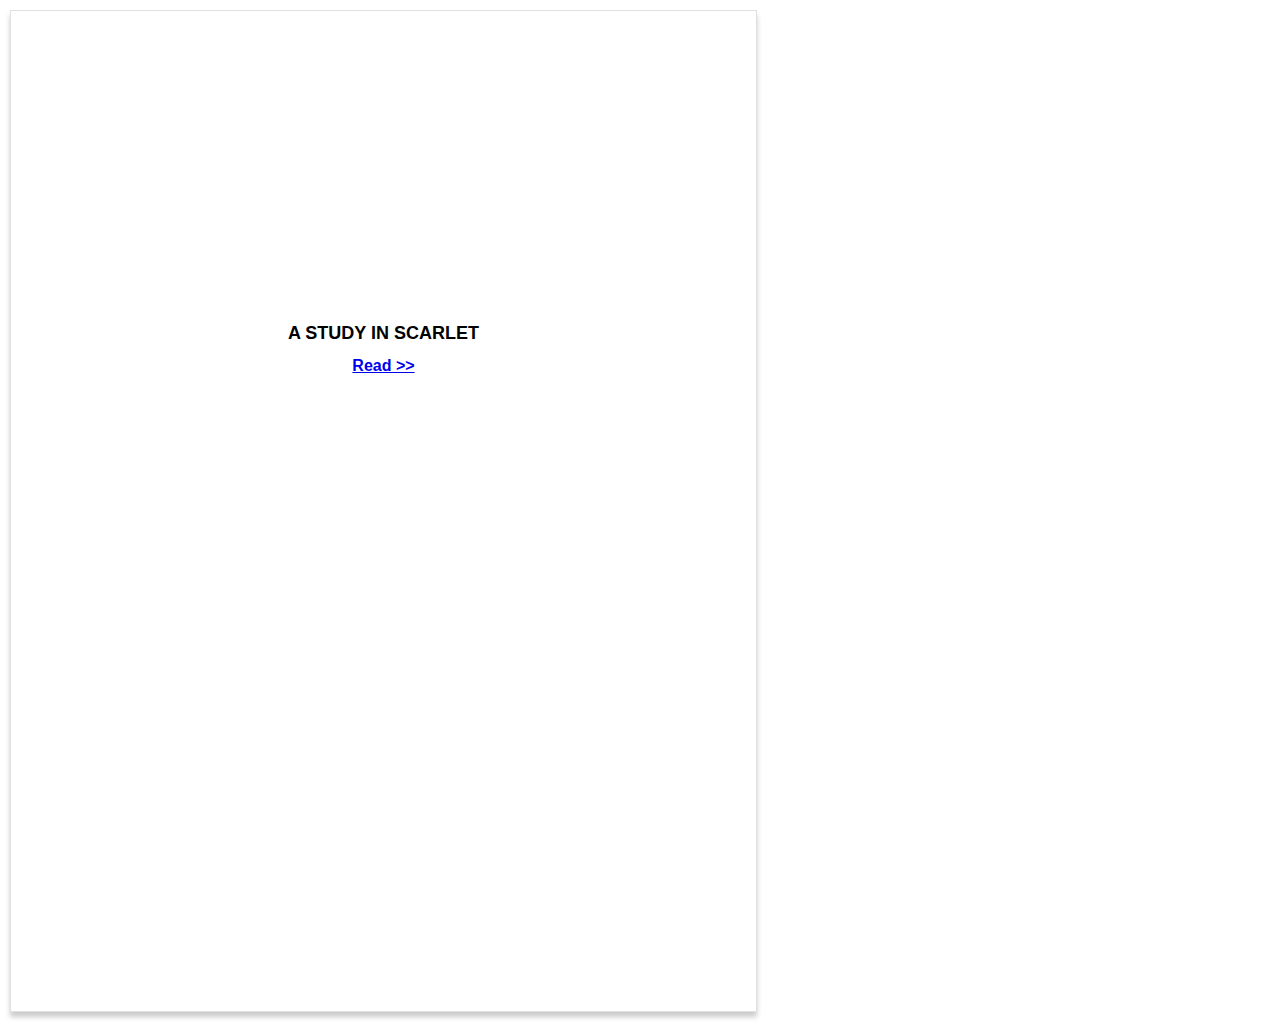
<file: book/index.html>
<!DOCTYPE html>
<html>
	<head>
		<title>A STUDY IN SCARLET</title>
		<link rel="stylesheet" type="text/css" href="css/book.css">
	</head>
	<body>
		<div id="wrapper" class="cover">
			<h1>A STUDY IN SCARLET</h1>
			<h2><a href="Chapter 01.html">Read &gt;&gt;</a></h2>
		</div>
	</body>
</html>
</file>
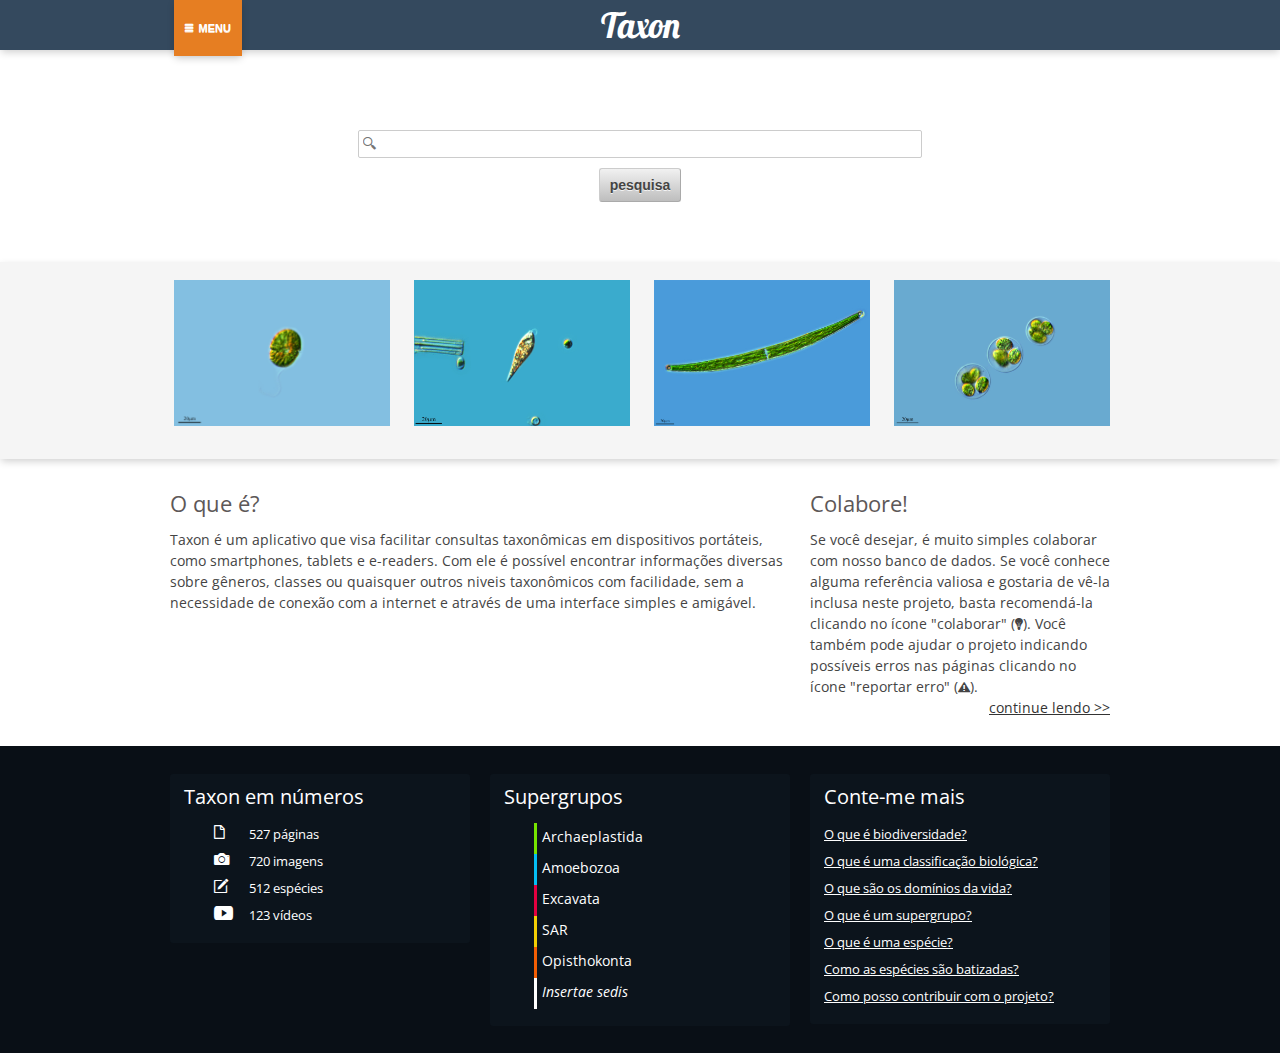
<file: Responsive APP sketch/index.html>
<!DOCTYPE html>
<html lang="pt-br">
<head>

	<!-- Basic Page Needs
  	================================================== -->
	<meta charset="utf-8">
	<title>Taxon</title>
	<meta name="description" content="">
	<meta name="author" content="Eric M. Ribeiro">

	<!-- Mobile Specific Metas
 	================================================== -->
	<meta name="viewport" content="width=device-width, initial-scale=1, maximum-scale=1">

	<!-- CSS
 	================================================== -->
     <link rel="stylesheet" href="stylesheets/slidebars.css"/>
	<link rel="stylesheet" href="stylesheets/base.css"/>
	<link rel="stylesheet" href="stylesheets/skeleton.css"/>
	<link rel="stylesheet" href="stylesheets/layout.css"/>
    <link rel="stylesheet" href="stylesheets/ionicons.css"/>

    <!-- Webfonts
 	================================================== -->
    <link href='http://fonts.googleapis.com/css?family=Open+Sans' rel='stylesheet' type='text/css'>
    
	<!-- Favicons
	================================================== -->
	<link rel="shortcut icon" href="images/favicon.ico">
	<link rel="apple-touch-icon" href="images/apple-touch-icon.png">
	<link rel="apple-touch-icon" sizes="72x72" href="images/apple-touch-icon-72x72.png">
	<link rel="apple-touch-icon" sizes="114x114" href="images/apple-touch-icon-114x114.png">
    
</head>
<body>


	<!-- Primary Page Layout
	================================================== -->
    <div class="super" id="sb-site">
    
        <header id="header" class="bottom-shadow">
          <div class="container">
          
            <h1 class="remove-bottom" id="header-tittle">Taxon</h1>       
            <menu class="remove-bottom">
                <ul class="sb-toggle-right">
                    <li class="button header-button bottom-shadow">menu</li>
                </ul>
            </menu>
            
          </div> <!-- container-->
        </header>
        
        <!-- search form -->
        <div class="container">
            <div class="sixteen columns add-bottom">
                <form class="align-center add-top">
                    <label>
                       <input type="search" placeholder="&#xf2f5" value="" class="main-search half-bottom">
                    </label>
                    <button class="main-search-button">pesquisa</button>
                </form>
            </div>        
        </div> <!-- container -->
        
        <!-- image showcase -->
        <div id="img-showcase-super" class="bottom-shadow">
          <div class="container add-bottom">
            <div class="four columns">
                <figure class="img-showcase">
                    <img src="images/9530925693_ba2a2c6fe1_b.jpg">
                    <figcaption>Gimnodinium <span>sp.</span></figcaption>
                </figure>
            </div>
            <div class="four columns">
                <figure class="img-showcase">
                    <img src="images/Astasia longa.jpg">
                    <figcaption>Astasia longa</figcaption>
                </figure>
            </div>
            <div class="four columns">
                <figure class="img-showcase">
                    <img src="images/Closterium.jpg">
                    <figcaption>Closterium intermedium</figcaption>
                </figure>
            </div>
            <div class="four columns displayonly-on-computer">
                <figure class="img-showcase">
                    <img src="images/Gleocistys.jpg">
                    <figcaption>Gleocistys gigas</figcaption>
                </figure>
            </div>
          </div><!-- container -->
        </div><!-- super -->
          
        <!-- text content --> 
                  
          <div class="container pad-top main-content">
          
                <div class="two-thirds column">
                    <h3>O que é?</h3>
                    <article>
                      <p>Taxon é um aplicativo que visa facilitar consultas taxonômicas em dispositivos portáteis, como smartphones, tablets e e-readers. Com ele é possível encontrar informações diversas sobre gêneros, classes ou quaisquer outros niveis taxonômicos com facilidade, sem a necessidade de conexão com a internet e através de uma interface simples e amigável. 
                      </p>
                    </article>
                
                <hr class="displayonly-on-mobile" />
                </div>
                

                
                <div class="one-third column">
                    <h3>Colabore!</h3>
                    <article>
                      <p>Se você desejar, é muito simples colaborar com nosso banco de dados. Se você conhece alguma referência valiosa e gostaria de vê-la inclusa neste projeto, basta recomendá-la clicando no ícone "colaborar" (<i class="ion-ios7-lightbulb"></i>). Você também pode ajudar o projeto indicando possíveis erros nas páginas clicando no ícone "reportar erro" (<i class="ion-alert-circled"></i>).
                      <br class="clear"/>
                      <span class="see-more"><a href="">continue lendo >></a></span>
                      </p>
                    </article>
                </div> 
          </div> <!-- container -->  
          
          <div class="super" id="footer">
          	<div class="container">
            
              <div class="one-third column">
                    <ul class="footer-content">
                        <li class="footer-tittle">Taxon em números</li>
                        <ul class="footer-statistics">
                            <li><i class="ion-document"></i>527 páginas</li>
                            <li><i class="ion-camera"></i>720 imagens</li>
                            <li><i class="ion-compose"></i>512 espécies</li>
                            <li><i class="ion-social-youtube"></i>123 vídeos</li>
                        </ul>
                    </ul>
                </div>
                
                <div class="one-third column">
                    <ul class="footer-content">
                        <li class="footer-tittle">Supergrupos</li>
                        <ul>
                            <li class="footer-item" id="archaeplastida">Archaeplastida</li>
                            <li class="footer-item" id="amoebozoa">Amoebozoa</li>
                            <li class="footer-item" id="excavata">Excavata</li>
                            <li class="footer-item" id="sar">SAR</li>
                            <li class="footer-item" id="opisthokonta">Opisthokonta</li>
                            <li class="footer-item" id="insertaesedis">Insertae sedis</li>
                        </ul>
                    </ul>
                </div>
                
                <div class="one-third column tell-me-more">
                    <ul class="footer-content">
                        <li class="footer-tittle">Conte-me mais</li>
                    <p class="little-bottom"><a href="">O que é biodiversidade?</a></p>
                    <p class="little-bottom"><a href="">O que é uma classificação biológica?</a></p>
                    <p class="little-bottom"><a href="">O que são os domínios da vida?</a></p>
                    <p class="little-bottom"><a href="">O que é um supergrupo?</a></p>
                    <p class="little-bottom"><a href="">O que é uma espécie?</a></p>
                    <p class="little-bottom"><a href="">Como as espécies são batizadas?</a></p>
                    <p class="little-bottom"><a href="">Como posso contribuir com o projeto?</a></p>
                        </ul>
                    </ul>
                </div>
              
            </div> <!--container-->
          </div> <!--super footer-->
   
        </div> <!--content super--> 
          
        
        
        <!-- slide menu -->
        <div class="sb-slidebar sb-right">
          <nav class="side-menu">
              <ul class="remove-bottom">
                  <a href="sobre.html"><li><i class="ion-information-circled side-icon" id="information-icon"></i>Sobre</li></a>
                  <a href=""><li><i class="ion-star side-icon" id="favorites-icon"></i>Favoritos</li></a>
                  <a href=""><li><i class="ion-clock side-icon" id="recents-icon"></i>Recentes</li></a>
                  <a href=""><li><i class="ion-social-twitter side-icon" id="twitter-icon"></i>Twitter</li></a>
                  <a href=""><li><i class="ion-social-facebook side-icon" id="facebook-icon"></i>Facebook</li></a>
                  <a href=""><li><i class="ion-social-googleplus side-icon" id="googleplus-icon"></i>Google +</li></a>
              </ul>
          </nav>
      </div> 
            
    </div> <!-- super -->
  
		
	<!-- Javascript
 	================================================== -->
    <script src="javascript/jquery-1.11.0.min.js"></script>
	<script src="javascript/slidebars.min.js"></script>
    
	<script>
      (function($) {
        $(document).ready(function() {
          $.slidebars();
		  siteClose: true;
        });
      }) (jQuery);
    </script>


<!-- End Document
================================================== -->
</body>
</html>
</file>
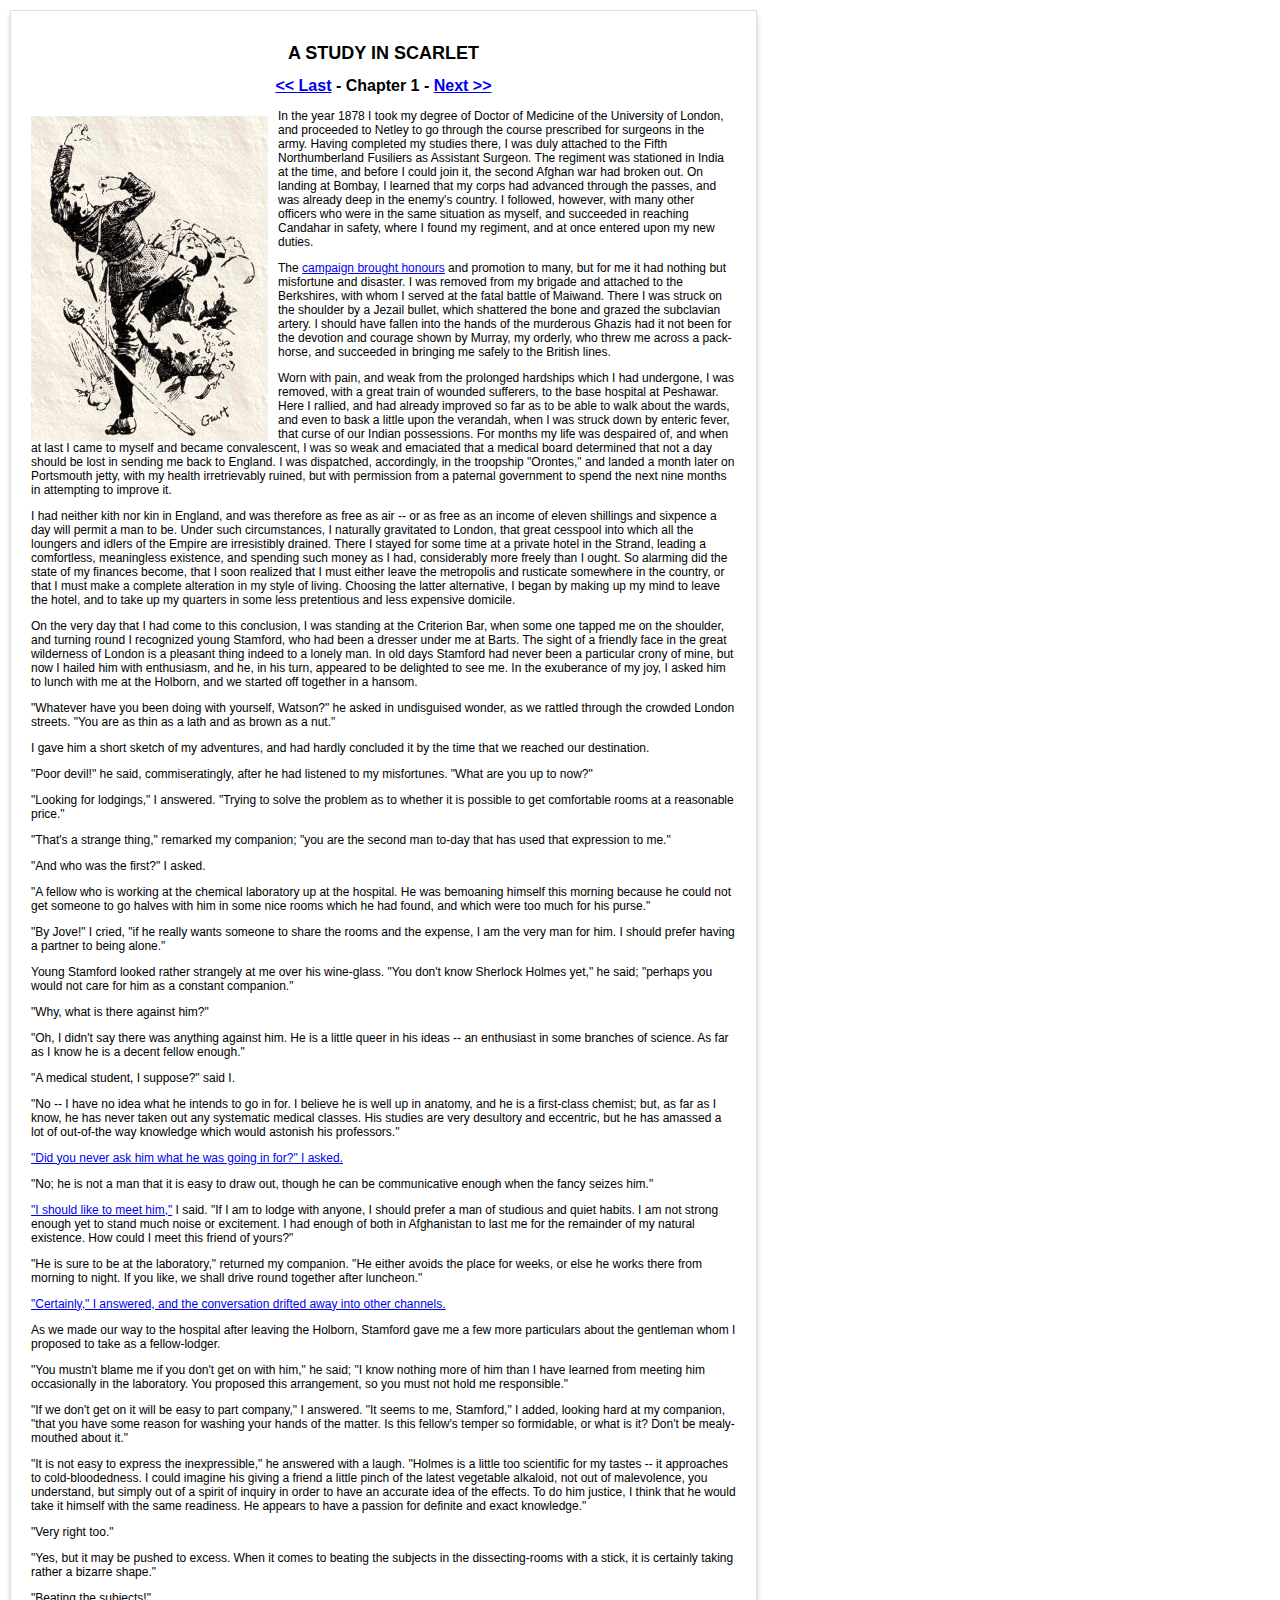
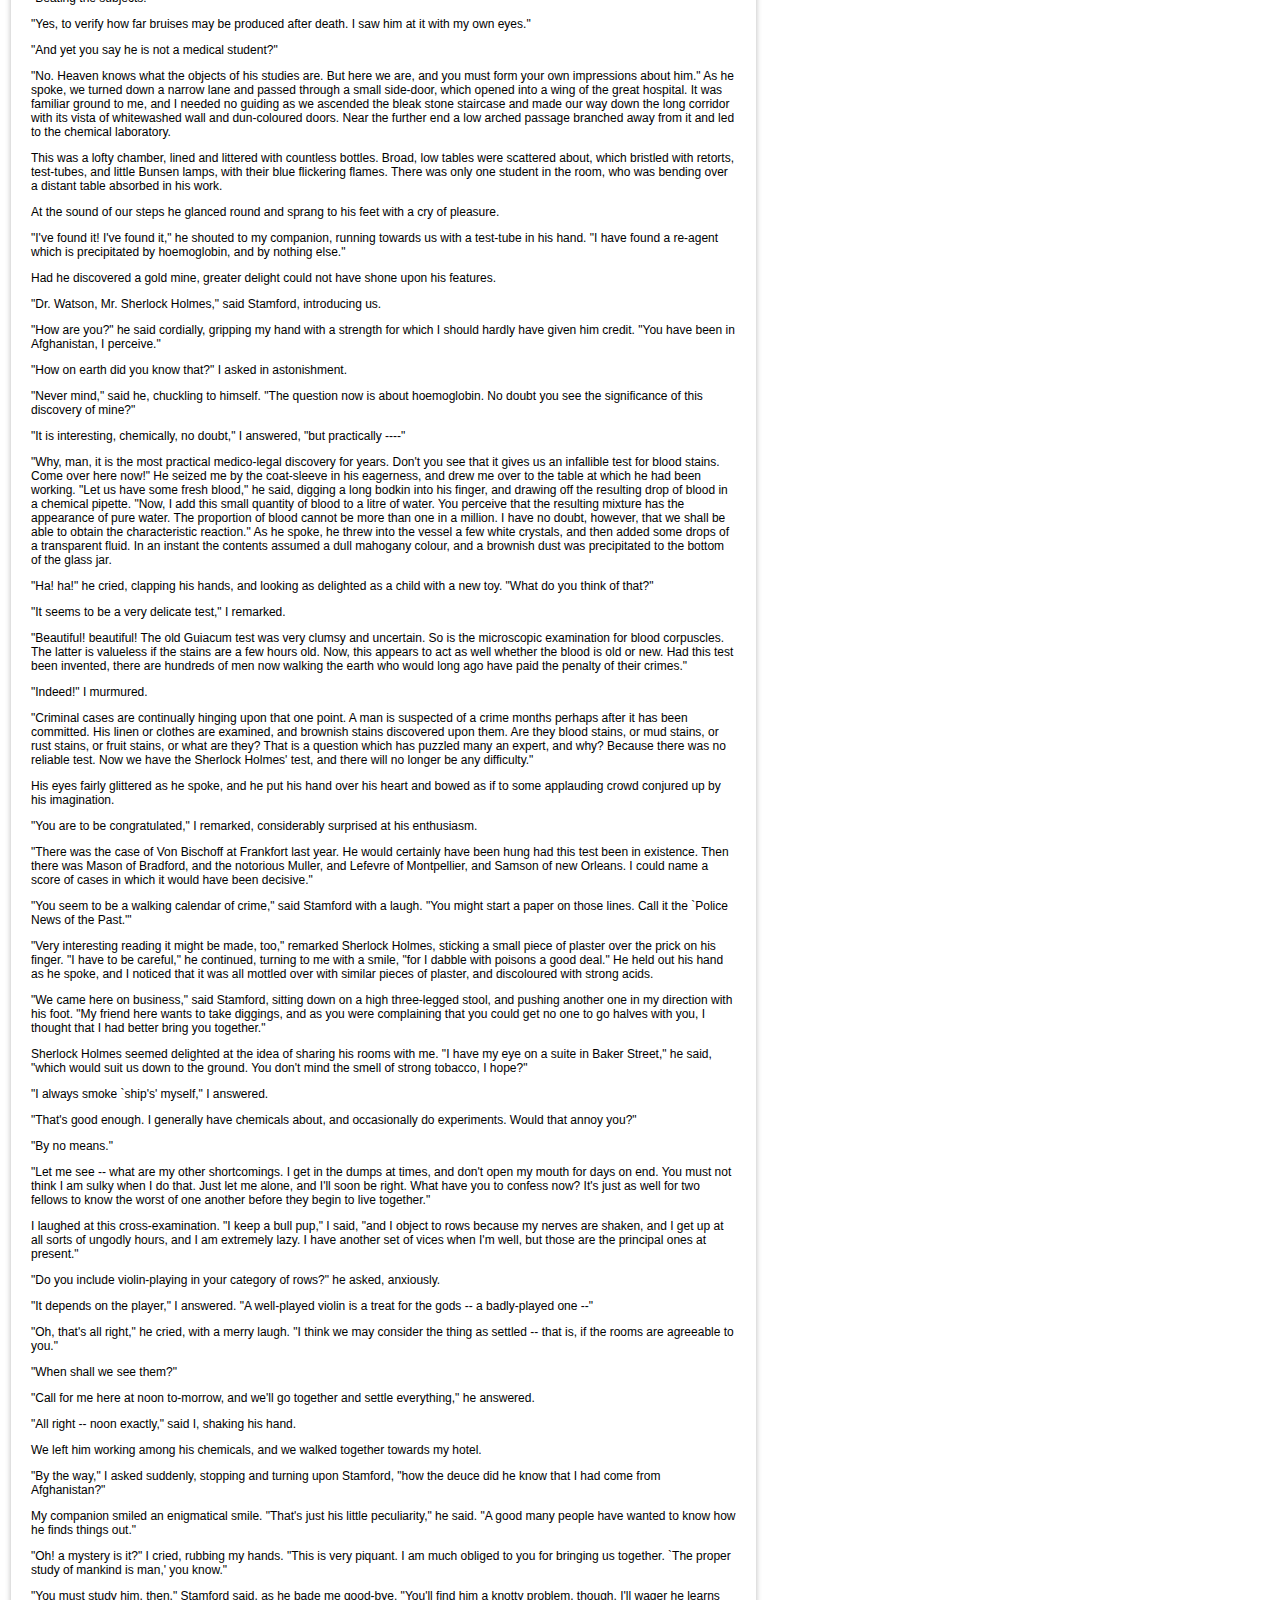
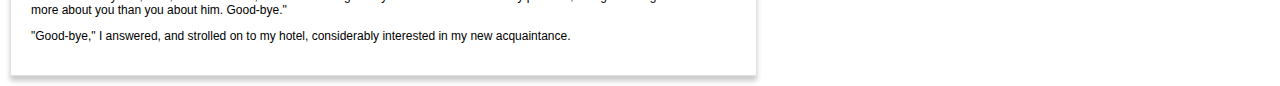
<file: book/Chapter 01.html>
<!DOCTYPE html>
<html>
	<head>
		<title>A STUDY IN SCARLET</title>
		<link rel="stylesheet" type="text/css" href="css/book.css">
	</head>
	<body>
		<div id="wrapper">
			<h1>A STUDY IN SCARLET</h1>
			<h2><a href="Chapter 12.html">&lt;&lt; Last</a> - Chapter 1 - <a href="Chapter 02.html">Next &gt;&gt;</a></h2>
			<img class="left" src="gfx/gh2.jpg">
			<p>In the year 1878 I took my degree of Doctor of Medicine of the University of London, and proceeded to Netley to go through the course prescribed for surgeons in the army. Having completed my studies there, I was duly attached to the Fifth Northumberland Fusiliers as Assistant Surgeon. The regiment was stationed in India at the time, and before I could join it, the second Afghan war had broken out. On landing at Bombay, I learned that my corps had advanced through the passes, and was already deep in the enemy's country. I followed, however, with many other officers who were in the same situation as myself, and succeeded in reaching Candahar in safety, where I found my regiment, and at once entered upon my new duties.</p>
			<p>The <a href="5.html">campaign brought honours</a> and promotion to many, but for me it had nothing but misfortune and disaster. I was removed from my brigade and attached to the Berkshires, with whom I served at the fatal battle of Maiwand. There I was struck on the shoulder by a Jezail bullet, which shattered the bone and grazed the subclavian artery. I should have fallen into the hands of the murderous Ghazis had it not been for the devotion and courage shown by Murray, my orderly, who threw me across a pack-horse, and succeeded in bringing me safely to the British lines.</p>
			<p>Worn with pain, and weak from the prolonged hardships which I had undergone, I was removed, with a great train of wounded sufferers, to the base hospital at Peshawar. Here I rallied, and had already improved so far as to be able to walk about the wards, and even to bask a little upon the verandah, when I was struck down by enteric fever, that curse of our Indian possessions. For months my life was despaired of, and when at last I came to myself and became convalescent, I was so weak and emaciated that a medical board determined that not a day should be lost in sending me back to England. I was dispatched, accordingly, in the troopship "Orontes," and landed a month later on Portsmouth jetty, with my health irretrievably ruined, but with permission from a paternal government to spend the next nine months in attempting to improve it.</p>
			<p>I had neither kith nor kin in England, and was therefore as free as air -- or as free as an income of eleven shillings and sixpence a day will permit a man to be. Under such circumstances, I naturally gravitated to London, that great cesspool into which all the loungers and idlers of the Empire are irresistibly drained. There I stayed for some time at a private hotel in the Strand, leading a comfortless, meaningless existence, and spending such money as I had, considerably more freely than I ought. So alarming did the state of my finances become, that I soon realized that I must either leave the metropolis and rusticate somewhere in the country, or that I must make a complete alteration in my style of living. Choosing the latter alternative, I began by making up my mind to leave the hotel, and to take up my quarters in some less pretentious and less expensive domicile.</p>
			<p>On the very day that I had come to this conclusion, I was standing at the Criterion Bar, when some one tapped me on the shoulder, and turning round I recognized young Stamford, who had been a dresser under me at Barts. The sight of a friendly face in the great wilderness of London is a pleasant thing indeed to a lonely man. In old days Stamford had never been a particular crony of mine, but now I hailed him with enthusiasm, and he, in his turn, appeared to be delighted to see me. In the exuberance of my joy, I asked him to lunch with me at the Holborn, and we started off together in a hansom.</p>
			<p>"Whatever have you been doing with yourself, Watson?" he asked in undisguised wonder, as we rattled through the crowded London streets. "You are as thin as a lath and as brown as a nut."</p>
			<p>I gave him a short sketch of my adventures, and had hardly concluded it by the time that we reached our destination.</p>
			<p>"Poor devil!" he said, commiseratingly, after he had listened to my misfortunes. "What are you up to now?"</p>
			<p>"Looking for lodgings," I answered. "Trying to solve the problem as to whether it is possible to get comfortable rooms at a reasonable price."</p>
			<p>"That's a strange thing," remarked my companion; "you are the second man to-day that has used that expression to me."</p>
			<p>"And who was the first?" I asked.</p>
			<p>"A fellow who is working at the chemical laboratory up at the hospital. He was bemoaning himself this morning because he could not get someone to go halves with him in some nice rooms which he had found, and which were too much for his purse."</p>
			<p>"By Jove!" I cried, "if he really wants someone to share the rooms and the expense, I am the very man for him. I should prefer having a partner to being alone."</p>
			<p>Young Stamford looked rather strangely at me over his wine-glass. "You don't know Sherlock Holmes yet," he said; "perhaps you would not care for him as a constant companion."</p>
			<p>"Why, what is there against him?"</p>
			<p>"Oh, I didn't say there was anything against him. He is a little queer in his ideas -- an enthusiast in some branches of science. As far as I know he is a decent fellow enough."</p>
			<p>"A medical student, I suppose?" said I.</p>
			<p>"No -- I have no idea what he intends to go in for. I believe he is well up in anatomy, and he is a first-class chemist; but, as far as I know, he has never taken out any systematic medical classes. His studies are very desultory and eccentric, but he has amassed a lot of out-of-the way knowledge which would astonish his professors."</p>
			<p><a href="http://bakerframework.com">"Did you never ask him what he was going in for?" I asked.</a></p>
			<p>"No; he is not a man that it is easy to draw out, though he can be communicative enough when the fancy seizes him."</p>
			<p><a href="mailto:info@bakerframework.com">"I should like to meet him,"</a> I said. "If I am to lodge with anyone, I should prefer a man of studious and quiet habits. I am not strong enough yet to stand much noise or excitement. I had enough of both in Afghanistan to last me for the remainder of my natural existence. How could I meet this friend of yours?"</p>
			<p>"He is sure to be at the laboratory," returned my companion. "He either avoids the place for weeks, or else he works there from morning to night. If you like, we shall drive round together after luncheon."</p>
			<p><a href="javascript:alert('info@bakerframework.com')">"Certainly," I answered, and the conversation drifted away into other channels.</a></p>
			<p>As we made our way to the hospital after leaving the Holborn, Stamford gave me a few more particulars about the gentleman whom I proposed to take as a fellow-lodger.</p>
			<p>"You mustn't blame me if you don't get on with him," he said; "I know nothing more of him than I have learned from meeting him occasionally in the laboratory. You proposed this arrangement, so you must not hold me responsible."</p>
			<p>"If we don't get on it will be easy to part company," I answered. "It seems to me, Stamford," I added, looking hard at my companion, "that you have some reason for washing your hands of the matter. Is this fellow's temper so formidable, or what is it? Don't be mealy-mouthed about it."</p>
			<p>"It is not easy to express the inexpressible," he answered with a laugh. "Holmes is a little too scientific for my tastes -- it approaches to cold-bloodedness. I could imagine his giving a friend a little pinch of the latest vegetable alkaloid, not out of malevolence, you understand, but simply out of a spirit of inquiry in order to have an accurate idea of the effects. To do him justice, I think that he would take it himself with the same readiness. He appears to have a passion for definite and exact knowledge."</p>
			<p>"Very right too."</p>
			<p>"Yes, but it may be pushed to excess. When it comes to beating the subjects in the dissecting-rooms with a stick, it is certainly taking rather a bizarre shape."</p>
			<p>"Beating the subjects!"</p>
			<p>"Yes, to verify how far bruises may be produced after death. I saw him at it with my own eyes."</p>
			<p>"And yet you say he is not a medical student?"</p>
			<p>"No. Heaven knows what the objects of his studies are. But here we are, and you must form your own impressions about him." As he spoke, we turned down a narrow lane and passed through a small side-door, which opened into a wing of the great hospital. It was familiar ground to me, and I needed no guiding as we ascended the bleak stone staircase and made our way down the long corridor with its vista of whitewashed wall and dun-coloured doors. Near the further end a low arched passage branched away from it and led to the chemical laboratory.</p>
			<p>This was a lofty chamber, lined and littered with countless bottles. Broad, low tables were scattered about, which bristled with retorts, test-tubes, and little Bunsen lamps, with their blue flickering flames. There was only one student in the room, who was bending over a distant table absorbed in his work.</p>
			<p>At the sound of our steps he glanced round and sprang to his feet with a cry of pleasure.</p>
			<p>"I've found it! I've found it," he shouted to my companion, running towards us with a test-tube in his hand. "I have found a re-agent which is precipitated by hoemoglobin, and by nothing else."</p>
			<p>Had he discovered a gold mine, greater delight could not have shone upon his features.</p>
			<p>"Dr. Watson, Mr. Sherlock Holmes," said Stamford, introducing us.</p>
			<p>"How are you?" he said cordially, gripping my hand with a strength for which I should hardly have given him credit. "You have been in Afghanistan, I perceive."</p>
			<p> "How on earth did you know that?" I asked in astonishment.</p>
			<p>"Never mind," said he, chuckling to himself. "The question now is about hoemoglobin. No doubt you see the significance of this discovery of mine?"</p>
			<p>"It is interesting, chemically, no doubt," I answered, "but practically ----"</p>
			<p>"Why, man, it is the most practical medico-legal discovery for years. Don't you see that it gives us an infallible test for blood stains. Come over here now!" He seized me by the coat-sleeve in his eagerness, and drew me over to the table at which he had been working. "Let us have some fresh blood," he said, digging a long bodkin into his finger, and drawing off the resulting drop of blood in a chemical pipette. "Now, I add this small quantity of blood to a litre of water. You perceive that the resulting mixture has the appearance of pure water. The proportion of blood cannot be more than one in a million. I have no doubt, however, that we shall be able to obtain the characteristic reaction." As he spoke, he threw into the vessel a few white crystals, and then added some drops of a transparent fluid. In an instant the contents assumed a dull mahogany colour, and a brownish dust was precipitated to the bottom of the glass jar.</p>
			<p>"Ha! ha!" he cried, clapping his hands, and looking as delighted as a child with a new toy. "What do you think of that?"</p>
			<p>"It seems to be a very delicate test," I remarked.</p>
			<p>"Beautiful! beautiful! The old Guiacum test was very clumsy and uncertain. So is the microscopic examination for blood corpuscles. The latter is valueless if the stains are a few hours old. Now, this appears to act as well whether the blood is old or new. Had this test been invented, there are hundreds of men now walking the earth who would long ago have paid the penalty of their crimes."</p>
			<p>"Indeed!" I murmured.</p>
			<p>"Criminal cases are continually hinging upon that one point. A man is suspected of a crime months perhaps after it has been committed. His linen or clothes are examined, and brownish stains discovered upon them. Are they blood stains, or mud stains, or rust stains, or fruit stains, or what are they? That is a question which has puzzled many an expert, and why? Because there was no reliable test. Now we have the Sherlock Holmes' test, and there will no longer be any difficulty."</p>
			<p>His eyes fairly glittered as he spoke, and he put his hand over his heart and bowed as if to some applauding crowd conjured up by his imagination.</p>
			<p>"You are to be congratulated," I remarked, considerably surprised at his enthusiasm.</p>
			<p>"There was the case of Von Bischoff at Frankfort last year. He would certainly have been hung had this test been in existence. Then there was Mason of Bradford, and the notorious Muller, and Lefevre of Montpellier, and Samson of new Orleans. I could name a score of cases in which it would have been decisive."</p>
			<p> "You seem to be a walking calendar of crime," said Stamford with a laugh. "You might start a paper on those lines. Call it the `Police News of the Past.'"</p>
			<p>"Very interesting reading it might be made, too," remarked Sherlock Holmes, sticking a small piece of plaster over the prick on his finger. "I have to be careful," he continued, turning to me with a smile, "for I dabble with poisons a good deal." He held out his hand as he spoke, and I noticed that it was all mottled over with similar pieces of plaster, and discoloured with strong acids.</p>
			<p>"We came here on business," said Stamford, sitting down on a high three-legged stool, and pushing another one in my direction with his foot. "My friend here wants to take diggings, and as you were complaining that you could get no one to go halves with you, I thought that I had better bring you together."</p>
			<p>Sherlock Holmes seemed delighted at the idea of sharing his rooms with me. "I have my eye on a suite in Baker Street," he said, "which would suit us down to the ground. You don't mind the smell of strong tobacco, I hope?"</p>
			<p>"I always smoke `ship's' myself," I answered.</p>
			<p>"That's good enough. I generally have chemicals about, and occasionally do experiments. Would that annoy you?"</p>
			<p>"By no means."</p>
			<p>"Let me see -- what are my other shortcomings. I get in the dumps at times, and don't open my mouth for days on end. You must not think I am sulky when I do that. Just let me alone, and I'll soon be right. What have you to confess now? It's just as well for two fellows to know the worst of one another before they begin to live together."</p>
			<p>I laughed at this cross-examination. "I keep a bull pup," I said, "and I object to rows because my nerves are shaken, and I get up at all sorts of ungodly hours, and I am extremely lazy. I have another set of vices when I'm well, but those are the principal ones at present."</p>
			<p>"Do you include violin-playing in your category of rows?" he asked, anxiously.</p>
			<p>"It depends on the player," I answered. "A well-played violin is a treat for the gods -- a badly-played one --"</p>
			<p>"Oh, that's all right," he cried, with a merry laugh. "I think we may consider the thing as settled -- that is, if the rooms are agreeable to you."</p>
			<p>"When shall we see them?"</p>
			<p>"Call for me here at noon to-morrow, and we'll go together and settle everything," he answered.</p>
			<p>"All right -- noon exactly," said I, shaking his hand.</p>
			<p>We left him working among his chemicals, and we walked together towards my hotel.</p>
			<p>"By the way," I asked suddenly, stopping and turning upon Stamford, "how the deuce did he know that I had come from Afghanistan?"</p>
			<p>My companion smiled an enigmatical smile. "That's just his little peculiarity," he said. "A good many people have wanted to know how he finds things out."</p>
			<p>"Oh! a mystery is it?" I cried, rubbing my hands. "This is very piquant. I am much obliged to you for bringing us together. `The proper study of mankind is man,' you know."</p>
			<p>"You must study him, then," Stamford said, as he bade me good-bye. "You'll find him a knotty problem, though. I'll wager he learns more about you than you about him. Good-bye."</p>
			<p>"Good-bye," I answered, and strolled on to my hotel, considerably interested in my new acquaintance.</p>
		</div>
	</body>
</html>
</file>
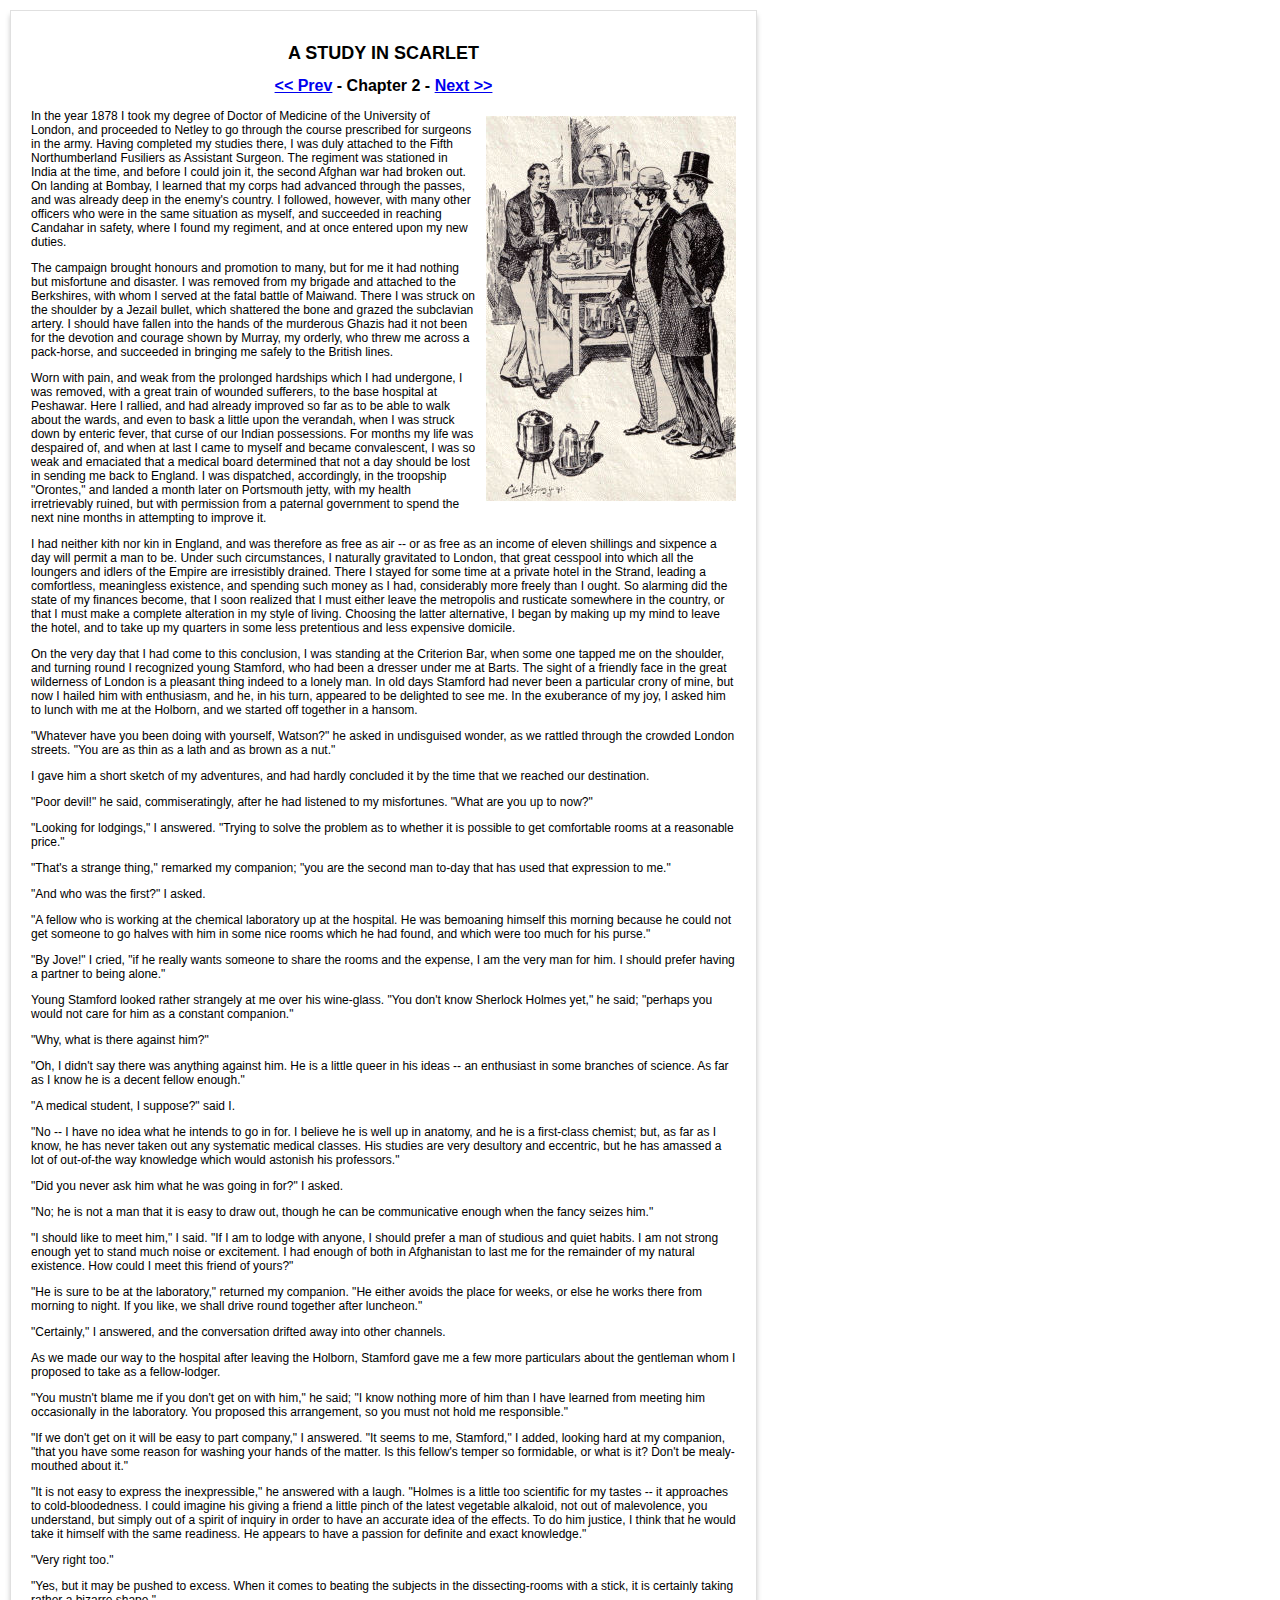
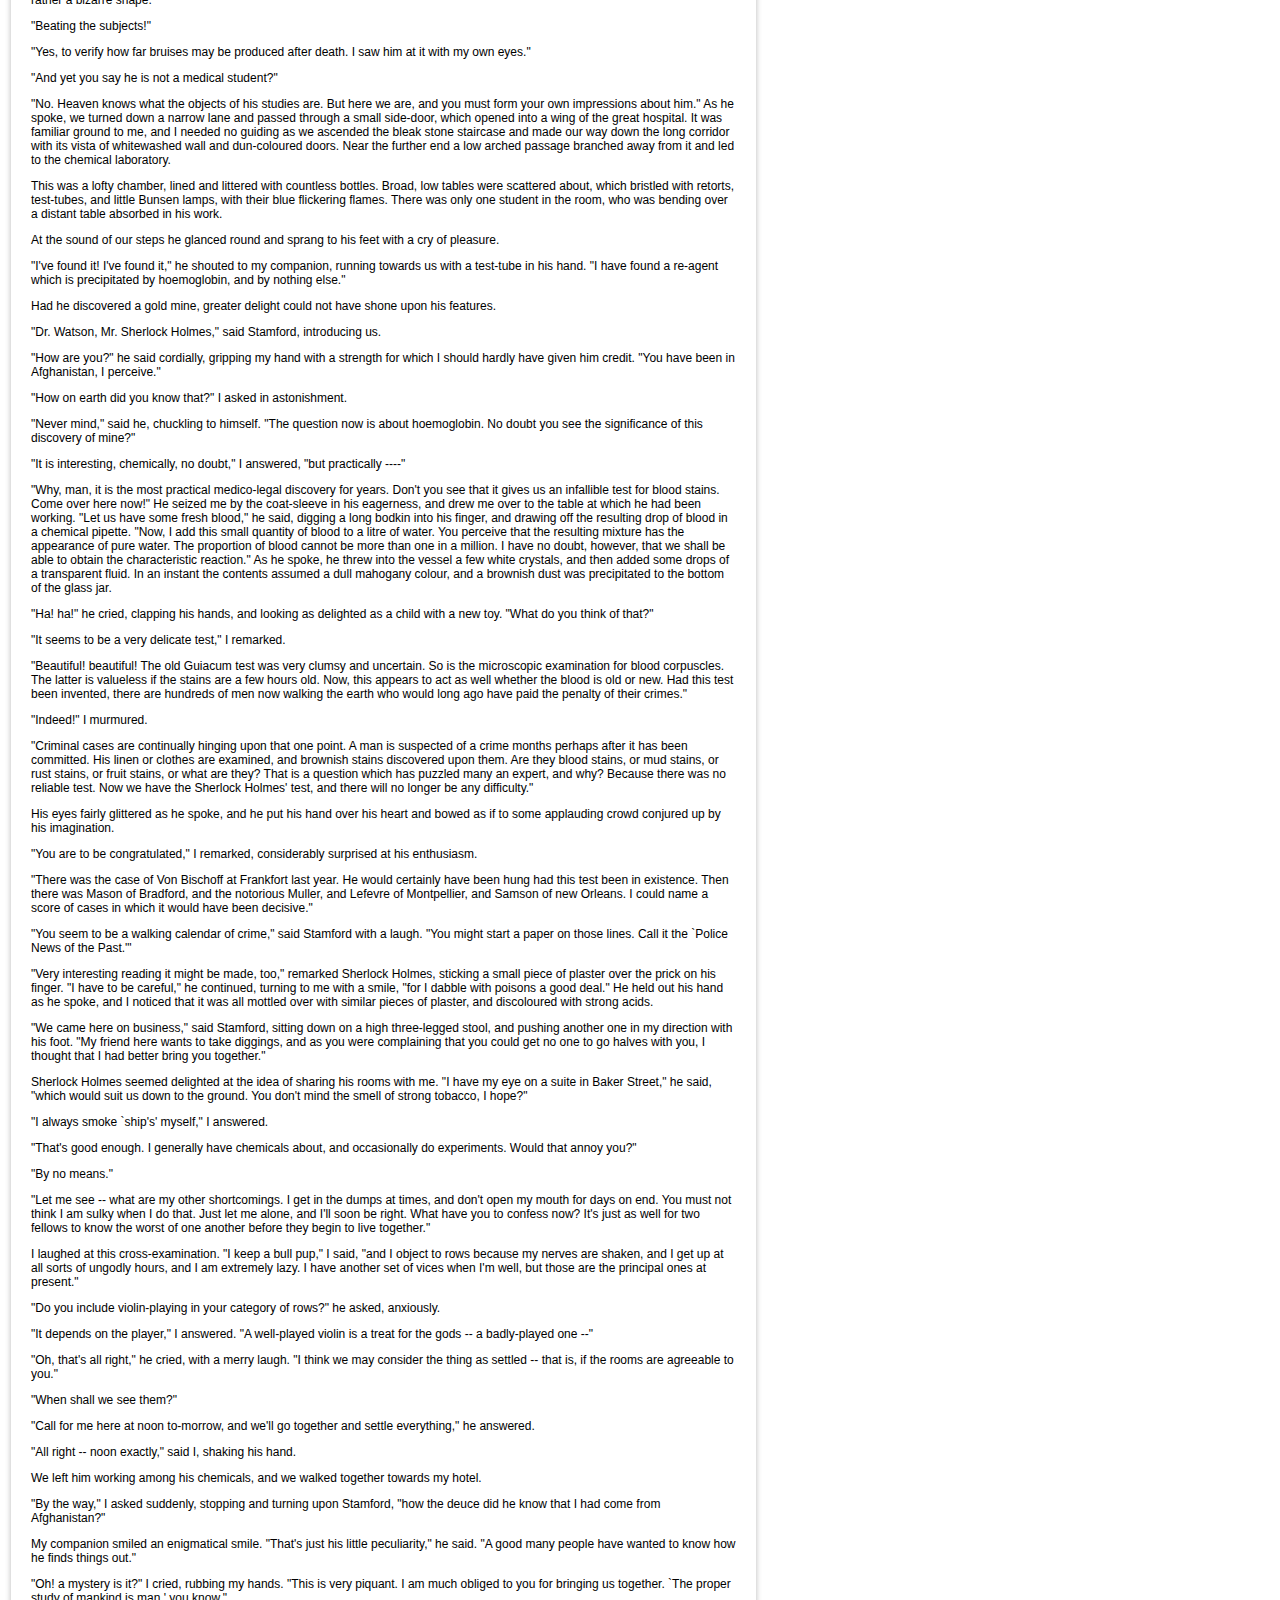
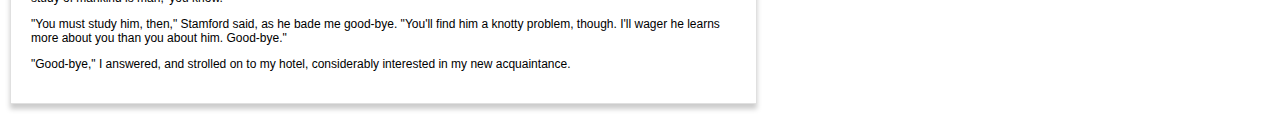
<file: book/Chapter 02.html>
<!DOCTYPE html>
<html>
	<head>
		<title>A STUDY IN SCARLET</title>
		<link rel="stylesheet" type="text/css" href="css/book.css">
	</head>
	<body>
		<div id="wrapper">
			<h1>A STUDY IN SCARLET</h1>
			<h2><a href="Chapter 01.html">&lt;&lt; Prev</a> - Chapter 2 - <a href="Chapter 03.html">Next &gt;&gt;</a></h2>
			<img class="right" src="gfx/gh3.jpg">
			<p>In the year 1878 I took my degree of Doctor of Medicine of the University of London, and proceeded to Netley to go through the course prescribed for surgeons in the army. Having completed my studies there, I was duly attached to the Fifth Northumberland Fusiliers as Assistant Surgeon. The regiment was stationed in India at the time, and before I could join it, the second Afghan war had broken out. On landing at Bombay, I learned that my corps had advanced through the passes, and was already deep in the enemy's country. I followed, however, with many other officers who were in the same situation as myself, and succeeded in reaching Candahar in safety, where I found my regiment, and at once entered upon my new duties.</p>
			<p>The campaign brought honours and promotion to many, but for me it had nothing but misfortune and disaster. I was removed from my brigade and attached to the Berkshires, with whom I served at the fatal battle of Maiwand. There I was struck on the shoulder by a Jezail bullet, which shattered the bone and grazed the subclavian artery. I should have fallen into the hands of the murderous Ghazis had it not been for the devotion and courage shown by Murray, my orderly, who threw me across a pack-horse, and succeeded in bringing me safely to the British lines.</p>
			<p>Worn with pain, and weak from the prolonged hardships which I had undergone, I was removed, with a great train of wounded sufferers, to the base hospital at Peshawar. Here I rallied, and had already improved so far as to be able to walk about the wards, and even to bask a little upon the verandah, when I was struck down by enteric fever, that curse of our Indian possessions. For months my life was despaired of, and when at last I came to myself and became convalescent, I was so weak and emaciated that a medical board determined that not a day should be lost in sending me back to England. I was dispatched, accordingly, in the troopship "Orontes," and landed a month later on Portsmouth jetty, with my health irretrievably ruined, but with permission from a paternal government to spend the next nine months in attempting to improve it.</p>
			<p>I had neither kith nor kin in England, and was therefore as free as air -- or as free as an income of eleven shillings and sixpence a day will permit a man to be. Under such circumstances, I naturally gravitated to London, that great cesspool into which all the loungers and idlers of the Empire are irresistibly drained. There I stayed for some time at a private hotel in the Strand, leading a comfortless, meaningless existence, and spending such money as I had, considerably more freely than I ought. So alarming did the state of my finances become, that I soon realized that I must either leave the metropolis and rusticate somewhere in the country, or that I must make a complete alteration in my style of living. Choosing the latter alternative, I began by making up my mind to leave the hotel, and to take up my quarters in some less pretentious and less expensive domicile.</p>
			<p>On the very day that I had come to this conclusion, I was standing at the Criterion Bar, when some one tapped me on the shoulder, and turning round I recognized young Stamford, who had been a dresser under me at Barts. The sight of a friendly face in the great wilderness of London is a pleasant thing indeed to a lonely man. In old days Stamford had never been a particular crony of mine, but now I hailed him with enthusiasm, and he, in his turn, appeared to be delighted to see me. In the exuberance of my joy, I asked him to lunch with me at the Holborn, and we started off together in a hansom.</p>
			<p>"Whatever have you been doing with yourself, Watson?" he asked in undisguised wonder, as we rattled through the crowded London streets. "You are as thin as a lath and as brown as a nut."</p>
			<p>I gave him a short sketch of my adventures, and had hardly concluded it by the time that we reached our destination.</p>
			<p>"Poor devil!" he said, commiseratingly, after he had listened to my misfortunes. "What are you up to now?"</p>
			<p>"Looking for lodgings," I answered. "Trying to solve the problem as to whether it is possible to get comfortable rooms at a reasonable price."</p>
			<p>"That's a strange thing," remarked my companion; "you are the second man to-day that has used that expression to me."</p>
			<p>"And who was the first?" I asked.</p>
			<p>"A fellow who is working at the chemical laboratory up at the hospital. He was bemoaning himself this morning because he could not get someone to go halves with him in some nice rooms which he had found, and which were too much for his purse."</p>
			<p>"By Jove!" I cried, "if he really wants someone to share the rooms and the expense, I am the very man for him. I should prefer having a partner to being alone."</p>
			<p>Young Stamford looked rather strangely at me over his wine-glass. "You don't know Sherlock Holmes yet," he said; "perhaps you would not care for him as a constant companion."</p>
			<p>"Why, what is there against him?"</p>
			<p>"Oh, I didn't say there was anything against him. He is a little queer in his ideas -- an enthusiast in some branches of science. As far as I know he is a decent fellow enough."</p>
			<p>"A medical student, I suppose?" said I.</p>
			<p>"No -- I have no idea what he intends to go in for. I believe he is well up in anatomy, and he is a first-class chemist; but, as far as I know, he has never taken out any systematic medical classes. His studies are very desultory and eccentric, but he has amassed a lot of out-of-the way knowledge which would astonish his professors."</p>
			<p>"Did you never ask him what he was going in for?" I asked.</p>
			<p>"No; he is not a man that it is easy to draw out, though he can be communicative enough when the fancy seizes him."</p>
			<p>"I should like to meet him," I said. "If I am to lodge with anyone, I should prefer a man of studious and quiet habits. I am not strong enough yet to stand much noise or excitement. I had enough of both in Afghanistan to last me for the remainder of my natural existence. How could I meet this friend of yours?"</p>
			<p>"He is sure to be at the laboratory," returned my companion. "He either avoids the place for weeks, or else he works there from morning to night. If you like, we shall drive round together after luncheon."</p>
			<p>"Certainly," I answered, and the conversation drifted away into other channels.</p>
			<p>As we made our way to the hospital after leaving the Holborn, Stamford gave me a few more particulars about the gentleman whom I proposed to take as a fellow-lodger.</p>
			<p>"You mustn't blame me if you don't get on with him," he said; "I know nothing more of him than I have learned from meeting him occasionally in the laboratory. You proposed this arrangement, so you must not hold me responsible."</p>
			<p>"If we don't get on it will be easy to part company," I answered. "It seems to me, Stamford," I added, looking hard at my companion, "that you have some reason for washing your hands of the matter. Is this fellow's temper so formidable, or what is it? Don't be mealy-mouthed about it."</p>
			<p>"It is not easy to express the inexpressible," he answered with a laugh. "Holmes is a little too scientific for my tastes -- it approaches to cold-bloodedness. I could imagine his giving a friend a little pinch of the latest vegetable alkaloid, not out of malevolence, you understand, but simply out of a spirit of inquiry in order to have an accurate idea of the effects. To do him justice, I think that he would take it himself with the same readiness. He appears to have a passion for definite and exact knowledge."</p>
			<p>"Very right too."</p>
			<p>"Yes, but it may be pushed to excess. When it comes to beating the subjects in the dissecting-rooms with a stick, it is certainly taking rather a bizarre shape."</p>
			<p>"Beating the subjects!"</p>
			<p>"Yes, to verify how far bruises may be produced after death. I saw him at it with my own eyes."</p>
			<p>"And yet you say he is not a medical student?"</p>
			<p>"No. Heaven knows what the objects of his studies are. But here we are, and you must form your own impressions about him." As he spoke, we turned down a narrow lane and passed through a small side-door, which opened into a wing of the great hospital. It was familiar ground to me, and I needed no guiding as we ascended the bleak stone staircase and made our way down the long corridor with its vista of whitewashed wall and dun-coloured doors. Near the further end a low arched passage branched away from it and led to the chemical laboratory.</p>
			<p>This was a lofty chamber, lined and littered with countless bottles. Broad, low tables were scattered about, which bristled with retorts, test-tubes, and little Bunsen lamps, with their blue flickering flames. There was only one student in the room, who was bending over a distant table absorbed in his work.</p>
			<p>At the sound of our steps he glanced round and sprang to his feet with a cry of pleasure.</p>
			<p>"I've found it! I've found it," he shouted to my companion, running towards us with a test-tube in his hand. "I have found a re-agent which is precipitated by hoemoglobin, and by nothing else."</p>
			<p>Had he discovered a gold mine, greater delight could not have shone upon his features.</p>
			<p>"Dr. Watson, Mr. Sherlock Holmes," said Stamford, introducing us.</p>
			<p>"How are you?" he said cordially, gripping my hand with a strength for which I should hardly have given him credit. "You have been in Afghanistan, I perceive."</p>
			<p> "How on earth did you know that?" I asked in astonishment.</p>
			<p>"Never mind," said he, chuckling to himself. "The question now is about hoemoglobin. No doubt you see the significance of this discovery of mine?"</p>
			<p>"It is interesting, chemically, no doubt," I answered, "but practically ----"</p>
			<p>"Why, man, it is the most practical medico-legal discovery for years. Don't you see that it gives us an infallible test for blood stains. Come over here now!" He seized me by the coat-sleeve in his eagerness, and drew me over to the table at which he had been working. "Let us have some fresh blood," he said, digging a long bodkin into his finger, and drawing off the resulting drop of blood in a chemical pipette. "Now, I add this small quantity of blood to a litre of water. You perceive that the resulting mixture has the appearance of pure water. The proportion of blood cannot be more than one in a million. I have no doubt, however, that we shall be able to obtain the characteristic reaction." As he spoke, he threw into the vessel a few white crystals, and then added some drops of a transparent fluid. In an instant the contents assumed a dull mahogany colour, and a brownish dust was precipitated to the bottom of the glass jar.</p>
			<p>"Ha! ha!" he cried, clapping his hands, and looking as delighted as a child with a new toy. "What do you think of that?"</p>
			<p>"It seems to be a very delicate test," I remarked.</p>
			<p>"Beautiful! beautiful! The old Guiacum test was very clumsy and uncertain. So is the microscopic examination for blood corpuscles. The latter is valueless if the stains are a few hours old. Now, this appears to act as well whether the blood is old or new. Had this test been invented, there are hundreds of men now walking the earth who would long ago have paid the penalty of their crimes."</p>
			<p>"Indeed!" I murmured.</p>
			<p>"Criminal cases are continually hinging upon that one point. A man is suspected of a crime months perhaps after it has been committed. His linen or clothes are examined, and brownish stains discovered upon them. Are they blood stains, or mud stains, or rust stains, or fruit stains, or what are they? That is a question which has puzzled many an expert, and why? Because there was no reliable test. Now we have the Sherlock Holmes' test, and there will no longer be any difficulty."</p>
			<p>His eyes fairly glittered as he spoke, and he put his hand over his heart and bowed as if to some applauding crowd conjured up by his imagination.</p>
			<p>"You are to be congratulated," I remarked, considerably surprised at his enthusiasm.</p>
			<p>"There was the case of Von Bischoff at Frankfort last year. He would certainly have been hung had this test been in existence. Then there was Mason of Bradford, and the notorious Muller, and Lefevre of Montpellier, and Samson of new Orleans. I could name a score of cases in which it would have been decisive."</p>
			<p> "You seem to be a walking calendar of crime," said Stamford with a laugh. "You might start a paper on those lines. Call it the `Police News of the Past.'"</p>
			<p>"Very interesting reading it might be made, too," remarked Sherlock Holmes, sticking a small piece of plaster over the prick on his finger. "I have to be careful," he continued, turning to me with a smile, "for I dabble with poisons a good deal." He held out his hand as he spoke, and I noticed that it was all mottled over with similar pieces of plaster, and discoloured with strong acids.</p>
			<p>"We came here on business," said Stamford, sitting down on a high three-legged stool, and pushing another one in my direction with his foot. "My friend here wants to take diggings, and as you were complaining that you could get no one to go halves with you, I thought that I had better bring you together."</p>
			<p>Sherlock Holmes seemed delighted at the idea of sharing his rooms with me. "I have my eye on a suite in Baker Street," he said, "which would suit us down to the ground. You don't mind the smell of strong tobacco, I hope?"</p>
			<p>"I always smoke `ship's' myself," I answered.</p>
			<p>"That's good enough. I generally have chemicals about, and occasionally do experiments. Would that annoy you?"</p>
			<p>"By no means."</p>
			<p>"Let me see -- what are my other shortcomings. I get in the dumps at times, and don't open my mouth for days on end. You must not think I am sulky when I do that. Just let me alone, and I'll soon be right. What have you to confess now? It's just as well for two fellows to know the worst of one another before they begin to live together."</p>
			<p>I laughed at this cross-examination. "I keep a bull pup," I said, "and I object to rows because my nerves are shaken, and I get up at all sorts of ungodly hours, and I am extremely lazy. I have another set of vices when I'm well, but those are the principal ones at present."</p>
			<p>"Do you include violin-playing in your category of rows?" he asked, anxiously.</p>
			<p>"It depends on the player," I answered. "A well-played violin is a treat for the gods -- a badly-played one --"</p>
			<p>"Oh, that's all right," he cried, with a merry laugh. "I think we may consider the thing as settled -- that is, if the rooms are agreeable to you."</p>
			<p>"When shall we see them?"</p>
			<p>"Call for me here at noon to-morrow, and we'll go together and settle everything," he answered.</p>
			<p>"All right -- noon exactly," said I, shaking his hand.</p>
			<p>We left him working among his chemicals, and we walked together towards my hotel.</p>
			<p>"By the way," I asked suddenly, stopping and turning upon Stamford, "how the deuce did he know that I had come from Afghanistan?"</p>
			<p>My companion smiled an enigmatical smile. "That's just his little peculiarity," he said. "A good many people have wanted to know how he finds things out."</p>
			<p>"Oh! a mystery is it?" I cried, rubbing my hands. "This is very piquant. I am much obliged to you for bringing us together. `The proper study of mankind is man,' you know."</p>
			<p>"You must study him, then," Stamford said, as he bade me good-bye. "You'll find him a knotty problem, though. I'll wager he learns more about you than you about him. Good-bye."</p>
			<p>"Good-bye," I answered, and strolled on to my hotel, considerably interested in my new acquaintance.</p>
		</div>
	</body>
</html>
</file>
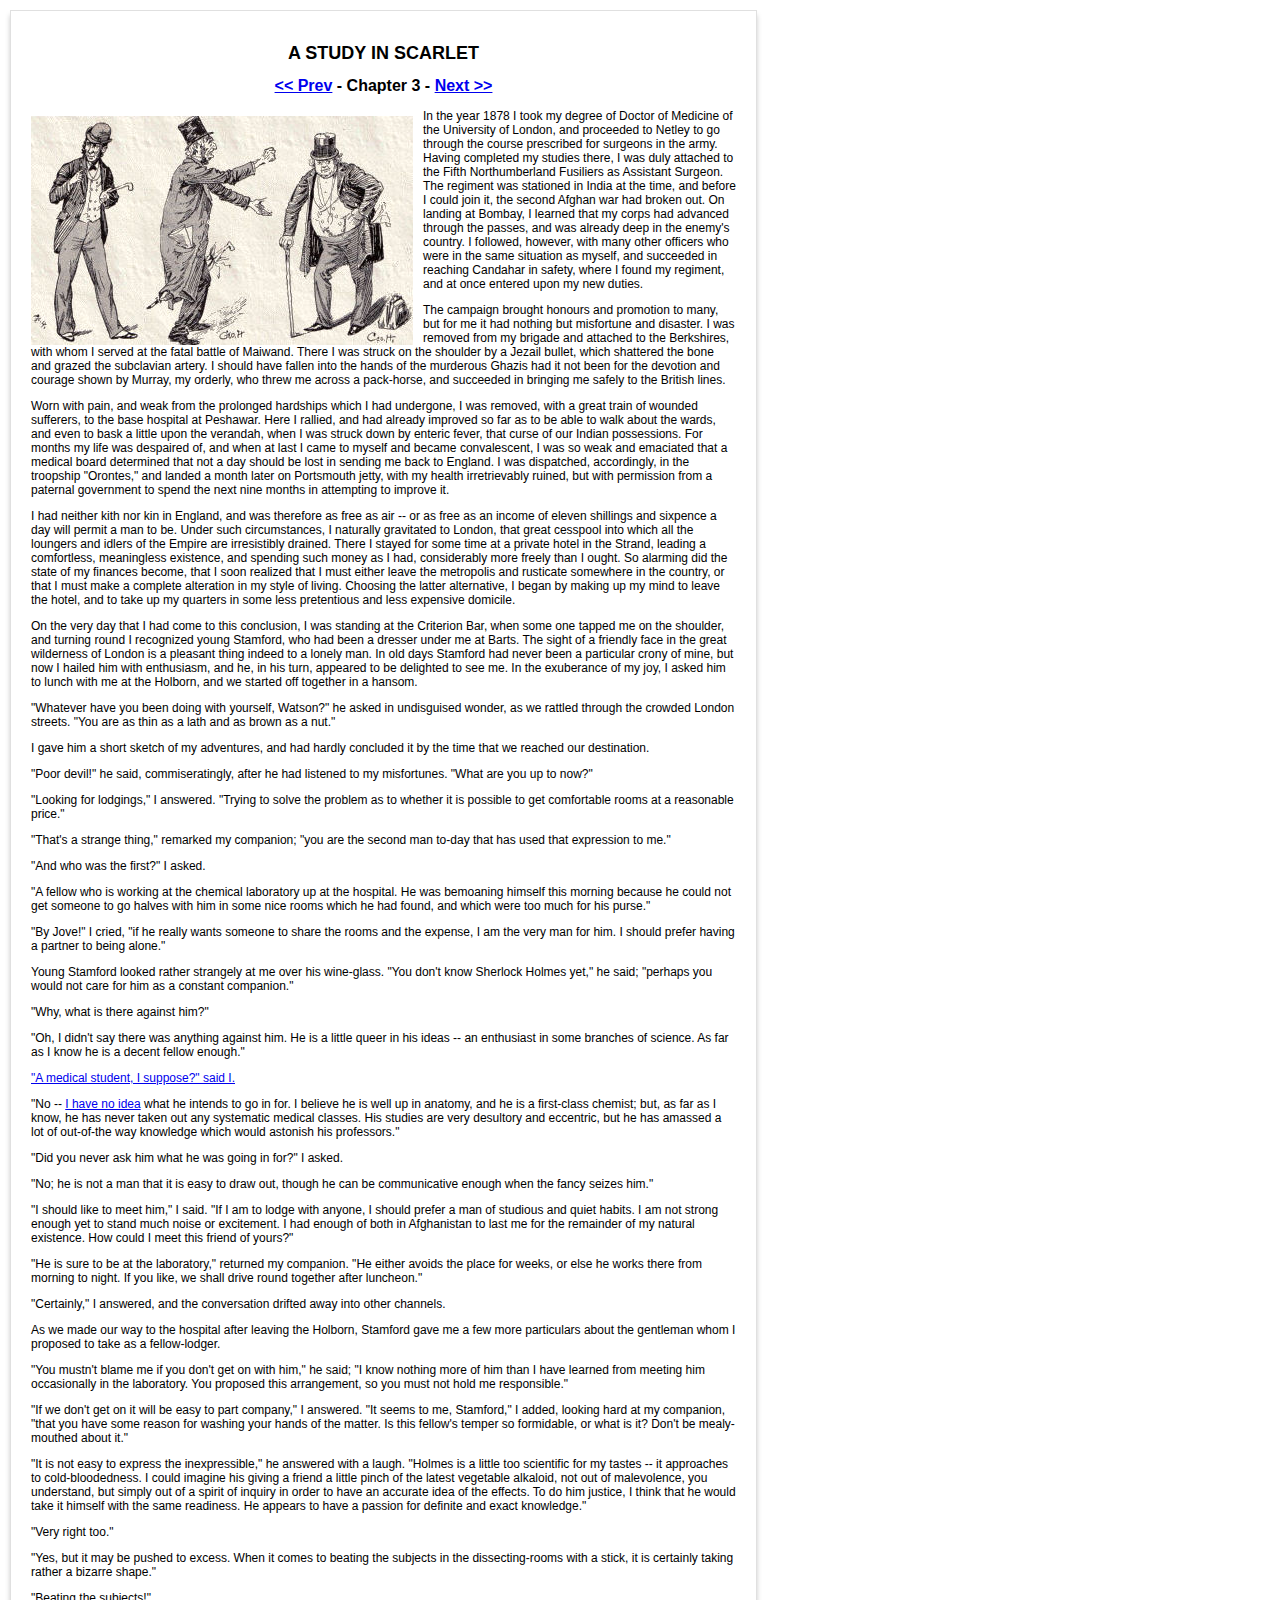
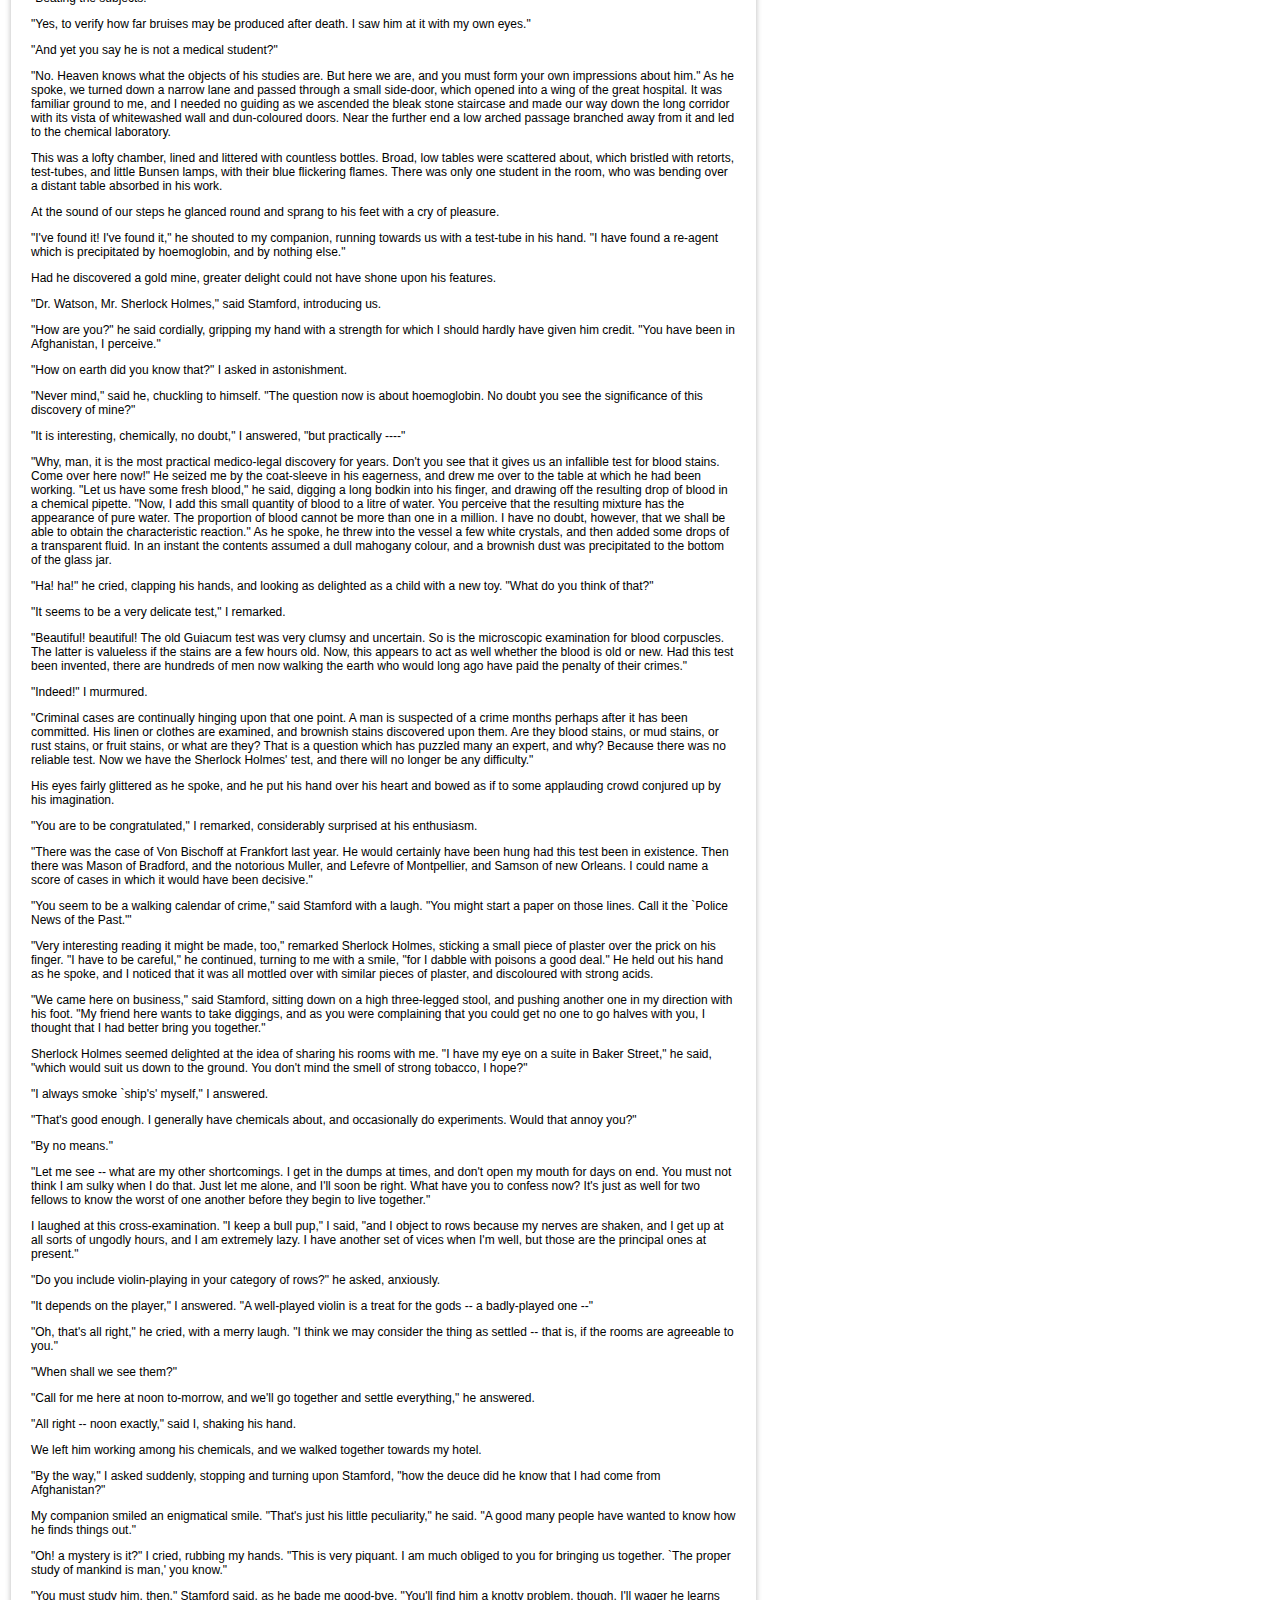
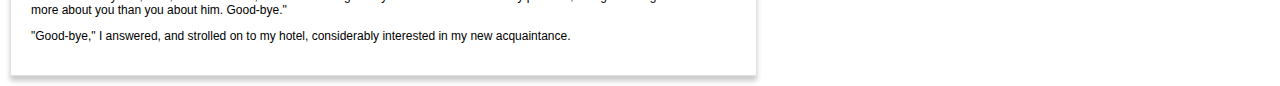
<file: book/Chapter 03.html>
<!DOCTYPE html>
<html>
	<head>
		<title>A STUDY IN SCARLET</title>
		<link rel="stylesheet" type="text/css" href="css/book.css">
	</head>
	<body>
		<div id="wrapper">
			<h1>A STUDY IN SCARLET</h1>
			<h2><a href="Chapter 02.html">&lt;&lt; Prev</a> - Chapter 3 - <a href="Chapter 04.html">Next &gt;&gt;</a></h2>
			<img class="left" src="gfx/gh4.jpg">
			<p>In the year 1878 I took my degree of Doctor of Medicine of the University of London, and proceeded to Netley to go through the course prescribed for surgeons in the army. Having completed my studies there, I was duly attached to the Fifth Northumberland Fusiliers as Assistant Surgeon. The regiment was stationed in India at the time, and before I could join it, the second Afghan war had broken out. On landing at Bombay, I learned that my corps had advanced through the passes, and was already deep in the enemy's country. I followed, however, with many other officers who were in the same situation as myself, and succeeded in reaching Candahar in safety, where I found my regiment, and at once entered upon my new duties.</p>
			<p>The campaign brought honours and promotion to many, but for me it had nothing but misfortune and disaster. I was removed from my brigade and attached to the Berkshires, with whom I served at the fatal battle of Maiwand. There I was struck on the shoulder by a Jezail bullet, which shattered the bone and grazed the subclavian artery. I should have fallen into the hands of the murderous Ghazis had it not been for the devotion and courage shown by Murray, my orderly, who threw me across a pack-horse, and succeeded in bringing me safely to the British lines.</p>
			<p>Worn with pain, and weak from the prolonged hardships which I had undergone, I was removed, with a great train of wounded sufferers, to the base hospital at Peshawar. Here I rallied, and had already improved so far as to be able to walk about the wards, and even to bask a little upon the verandah, when I was struck down by enteric fever, that curse of our Indian possessions. For months my life was despaired of, and when at last I came to myself and became convalescent, I was so weak and emaciated that a medical board determined that not a day should be lost in sending me back to England. I was dispatched, accordingly, in the troopship "Orontes," and landed a month later on Portsmouth jetty, with my health irretrievably ruined, but with permission from a paternal government to spend the next nine months in attempting to improve it.</p>
			<p>I had neither kith nor kin in England, and was therefore as free as air -- or as free as an income of eleven shillings and sixpence a day will permit a man to be. Under such circumstances, I naturally gravitated to London, that great cesspool into which all the loungers and idlers of the Empire are irresistibly drained. There I stayed for some time at a private hotel in the Strand, leading a comfortless, meaningless existence, and spending such money as I had, considerably more freely than I ought. So alarming did the state of my finances become, that I soon realized that I must either leave the metropolis and rusticate somewhere in the country, or that I must make a complete alteration in my style of living. Choosing the latter alternative, I began by making up my mind to leave the hotel, and to take up my quarters in some less pretentious and less expensive domicile.</p>
			<p>On the very day that I had come to this conclusion, I was standing at the Criterion Bar, when some one tapped me on the shoulder, and turning round I recognized young Stamford, who had been a dresser under me at Barts. The sight of a friendly face in the great wilderness of London is a pleasant thing indeed to a lonely man. In old days Stamford had never been a particular crony of mine, but now I hailed him with enthusiasm, and he, in his turn, appeared to be delighted to see me. In the exuberance of my joy, I asked him to lunch with me at the Holborn, and we started off together in a hansom.</p>
			<p>"Whatever have you been doing with yourself, Watson?" he asked in undisguised wonder, as we rattled through the crowded London streets. "You are as thin as a lath and as brown as a nut."</p>
			<p>I gave him a short sketch of my adventures, and had hardly concluded it by the time that we reached our destination.</p>
			<p>"Poor devil!" he said, commiseratingly, after he had listened to my misfortunes. "What are you up to now?"</p>
			<p>"Looking for lodgings," I answered. "Trying to solve the problem as to whether it is possible to get comfortable rooms at a reasonable price."</p>
			<p>"That's a strange thing," remarked my companion; "you are the second man to-day that has used that expression to me."</p>
			<p>"And who was the first?" I asked.</p>
			<p>"A fellow who is working at the chemical laboratory up at the hospital. He was bemoaning himself this morning because he could not get someone to go halves with him in some nice rooms which he had found, and which were too much for his purse."</p>
			<p>"By Jove!" I cried, "if he really wants someone to share the rooms and the expense, I am the very man for him. I should prefer having a partner to being alone."</p>
			<p>Young Stamford looked rather strangely at me over his wine-glass. "You don't know Sherlock Holmes yet," he said; "perhaps you would not care for him as a constant companion."</p>
			<p>"Why, what is there against him?"</p>
			<p>"Oh, I didn't say there was anything against him. He is a little queer in his ideas -- an enthusiast in some branches of science. As far as I know he is a decent fellow enough."</p>
			<p><a href="book://127.0.0.1/book10.hpub">"A medical student, I suppose?" said I.</a></p>
			<p>"No -- <a href="book://127.0.0.1/book10">I have no idea</a> what he intends to go in for. I believe he is well up in anatomy, and he is a first-class chemist; but, as far as I know, he has never taken out any systematic medical classes. His studies are very desultory and eccentric, but he has amassed a lot of out-of-the way knowledge which would astonish his professors."</p>
			<p>"Did you never ask him what he was going in for?" I asked.</p>
			<p>"No; he is not a man that it is easy to draw out, though he can be communicative enough when the fancy seizes him."</p>
			<p>"I should like to meet him," I said. "If I am to lodge with anyone, I should prefer a man of studious and quiet habits. I am not strong enough yet to stand much noise or excitement. I had enough of both in Afghanistan to last me for the remainder of my natural existence. How could I meet this friend of yours?"</p>
			<p>"He is sure to be at the laboratory," returned my companion. "He either avoids the place for weeks, or else he works there from morning to night. If you like, we shall drive round together after luncheon."</p>
			<p>"Certainly," I answered, and the conversation drifted away into other channels.</p>
			<p>As we made our way to the hospital after leaving the Holborn, Stamford gave me a few more particulars about the gentleman whom I proposed to take as a fellow-lodger.</p>
			<p>"You mustn't blame me if you don't get on with him," he said; "I know nothing more of him than I have learned from meeting him occasionally in the laboratory. You proposed this arrangement, so you must not hold me responsible."</p>
			<p>"If we don't get on it will be easy to part company," I answered. "It seems to me, Stamford," I added, looking hard at my companion, "that you have some reason for washing your hands of the matter. Is this fellow's temper so formidable, or what is it? Don't be mealy-mouthed about it."</p>
			<p>"It is not easy to express the inexpressible," he answered with a laugh. "Holmes is a little too scientific for my tastes -- it approaches to cold-bloodedness. I could imagine his giving a friend a little pinch of the latest vegetable alkaloid, not out of malevolence, you understand, but simply out of a spirit of inquiry in order to have an accurate idea of the effects. To do him justice, I think that he would take it himself with the same readiness. He appears to have a passion for definite and exact knowledge."</p>
			<p>"Very right too."</p>
			<p>"Yes, but it may be pushed to excess. When it comes to beating the subjects in the dissecting-rooms with a stick, it is certainly taking rather a bizarre shape."</p>
			<p>"Beating the subjects!"</p>
			<p>"Yes, to verify how far bruises may be produced after death. I saw him at it with my own eyes."</p>
			<p>"And yet you say he is not a medical student?"</p>
			<p>"No. Heaven knows what the objects of his studies are. But here we are, and you must form your own impressions about him." As he spoke, we turned down a narrow lane and passed through a small side-door, which opened into a wing of the great hospital. It was familiar ground to me, and I needed no guiding as we ascended the bleak stone staircase and made our way down the long corridor with its vista of whitewashed wall and dun-coloured doors. Near the further end a low arched passage branched away from it and led to the chemical laboratory.</p>
			<p>This was a lofty chamber, lined and littered with countless bottles. Broad, low tables were scattered about, which bristled with retorts, test-tubes, and little Bunsen lamps, with their blue flickering flames. There was only one student in the room, who was bending over a distant table absorbed in his work.</p>
			<p>At the sound of our steps he glanced round and sprang to his feet with a cry of pleasure.</p>
			<p>"I've found it! I've found it," he shouted to my companion, running towards us with a test-tube in his hand. "I have found a re-agent which is precipitated by hoemoglobin, and by nothing else."</p>
			<p>Had he discovered a gold mine, greater delight could not have shone upon his features.</p>
			<p>"Dr. Watson, Mr. Sherlock Holmes," said Stamford, introducing us.</p>
			<p>"How are you?" he said cordially, gripping my hand with a strength for which I should hardly have given him credit. "You have been in Afghanistan, I perceive."</p>
			<p> "How on earth did you know that?" I asked in astonishment.</p>
			<p>"Never mind," said he, chuckling to himself. "The question now is about hoemoglobin. No doubt you see the significance of this discovery of mine?"</p>
			<p>"It is interesting, chemically, no doubt," I answered, "but practically ----"</p>
			<p>"Why, man, it is the most practical medico-legal discovery for years. Don't you see that it gives us an infallible test for blood stains. Come over here now!" He seized me by the coat-sleeve in his eagerness, and drew me over to the table at which he had been working. "Let us have some fresh blood," he said, digging a long bodkin into his finger, and drawing off the resulting drop of blood in a chemical pipette. "Now, I add this small quantity of blood to a litre of water. You perceive that the resulting mixture has the appearance of pure water. The proportion of blood cannot be more than one in a million. I have no doubt, however, that we shall be able to obtain the characteristic reaction." As he spoke, he threw into the vessel a few white crystals, and then added some drops of a transparent fluid. In an instant the contents assumed a dull mahogany colour, and a brownish dust was precipitated to the bottom of the glass jar.</p>
			<p>"Ha! ha!" he cried, clapping his hands, and looking as delighted as a child with a new toy. "What do you think of that?"</p>
			<p>"It seems to be a very delicate test," I remarked.</p>
			<p>"Beautiful! beautiful! The old Guiacum test was very clumsy and uncertain. So is the microscopic examination for blood corpuscles. The latter is valueless if the stains are a few hours old. Now, this appears to act as well whether the blood is old or new. Had this test been invented, there are hundreds of men now walking the earth who would long ago have paid the penalty of their crimes."</p>
			<p>"Indeed!" I murmured.</p>
			<p>"Criminal cases are continually hinging upon that one point. A man is suspected of a crime months perhaps after it has been committed. His linen or clothes are examined, and brownish stains discovered upon them. Are they blood stains, or mud stains, or rust stains, or fruit stains, or what are they? That is a question which has puzzled many an expert, and why? Because there was no reliable test. Now we have the Sherlock Holmes' test, and there will no longer be any difficulty."</p>
			<p>His eyes fairly glittered as he spoke, and he put his hand over his heart and bowed as if to some applauding crowd conjured up by his imagination.</p>
			<p>"You are to be congratulated," I remarked, considerably surprised at his enthusiasm.</p>
			<p>"There was the case of Von Bischoff at Frankfort last year. He would certainly have been hung had this test been in existence. Then there was Mason of Bradford, and the notorious Muller, and Lefevre of Montpellier, and Samson of new Orleans. I could name a score of cases in which it would have been decisive."</p>
			<p> "You seem to be a walking calendar of crime," said Stamford with a laugh. "You might start a paper on those lines. Call it the `Police News of the Past.'"</p>
			<p>"Very interesting reading it might be made, too," remarked Sherlock Holmes, sticking a small piece of plaster over the prick on his finger. "I have to be careful," he continued, turning to me with a smile, "for I dabble with poisons a good deal." He held out his hand as he spoke, and I noticed that it was all mottled over with similar pieces of plaster, and discoloured with strong acids.</p>
			<p>"We came here on business," said Stamford, sitting down on a high three-legged stool, and pushing another one in my direction with his foot. "My friend here wants to take diggings, and as you were complaining that you could get no one to go halves with you, I thought that I had better bring you together."</p>
			<p>Sherlock Holmes seemed delighted at the idea of sharing his rooms with me. "I have my eye on a suite in Baker Street," he said, "which would suit us down to the ground. You don't mind the smell of strong tobacco, I hope?"</p>
			<p>"I always smoke `ship's' myself," I answered.</p>
			<p>"That's good enough. I generally have chemicals about, and occasionally do experiments. Would that annoy you?"</p>
			<p>"By no means."</p>
			<p>"Let me see -- what are my other shortcomings. I get in the dumps at times, and don't open my mouth for days on end. You must not think I am sulky when I do that. Just let me alone, and I'll soon be right. What have you to confess now? It's just as well for two fellows to know the worst of one another before they begin to live together."</p>
			<p>I laughed at this cross-examination. "I keep a bull pup," I said, "and I object to rows because my nerves are shaken, and I get up at all sorts of ungodly hours, and I am extremely lazy. I have another set of vices when I'm well, but those are the principal ones at present."</p>
			<p>"Do you include violin-playing in your category of rows?" he asked, anxiously.</p>
			<p>"It depends on the player," I answered. "A well-played violin is a treat for the gods -- a badly-played one --"</p>
			<p>"Oh, that's all right," he cried, with a merry laugh. "I think we may consider the thing as settled -- that is, if the rooms are agreeable to you."</p>
			<p>"When shall we see them?"</p>
			<p>"Call for me here at noon to-morrow, and we'll go together and settle everything," he answered.</p>
			<p>"All right -- noon exactly," said I, shaking his hand.</p>
			<p>We left him working among his chemicals, and we walked together towards my hotel.</p>
			<p>"By the way," I asked suddenly, stopping and turning upon Stamford, "how the deuce did he know that I had come from Afghanistan?"</p>
			<p>My companion smiled an enigmatical smile. "That's just his little peculiarity," he said. "A good many people have wanted to know how he finds things out."</p>
			<p>"Oh! a mystery is it?" I cried, rubbing my hands. "This is very piquant. I am much obliged to you for bringing us together. `The proper study of mankind is man,' you know."</p>
			<p>"You must study him, then," Stamford said, as he bade me good-bye. "You'll find him a knotty problem, though. I'll wager he learns more about you than you about him. Good-bye."</p>
			<p>"Good-bye," I answered, and strolled on to my hotel, considerably interested in my new acquaintance.</p>
		</div>
	</body>
</html>
</file>
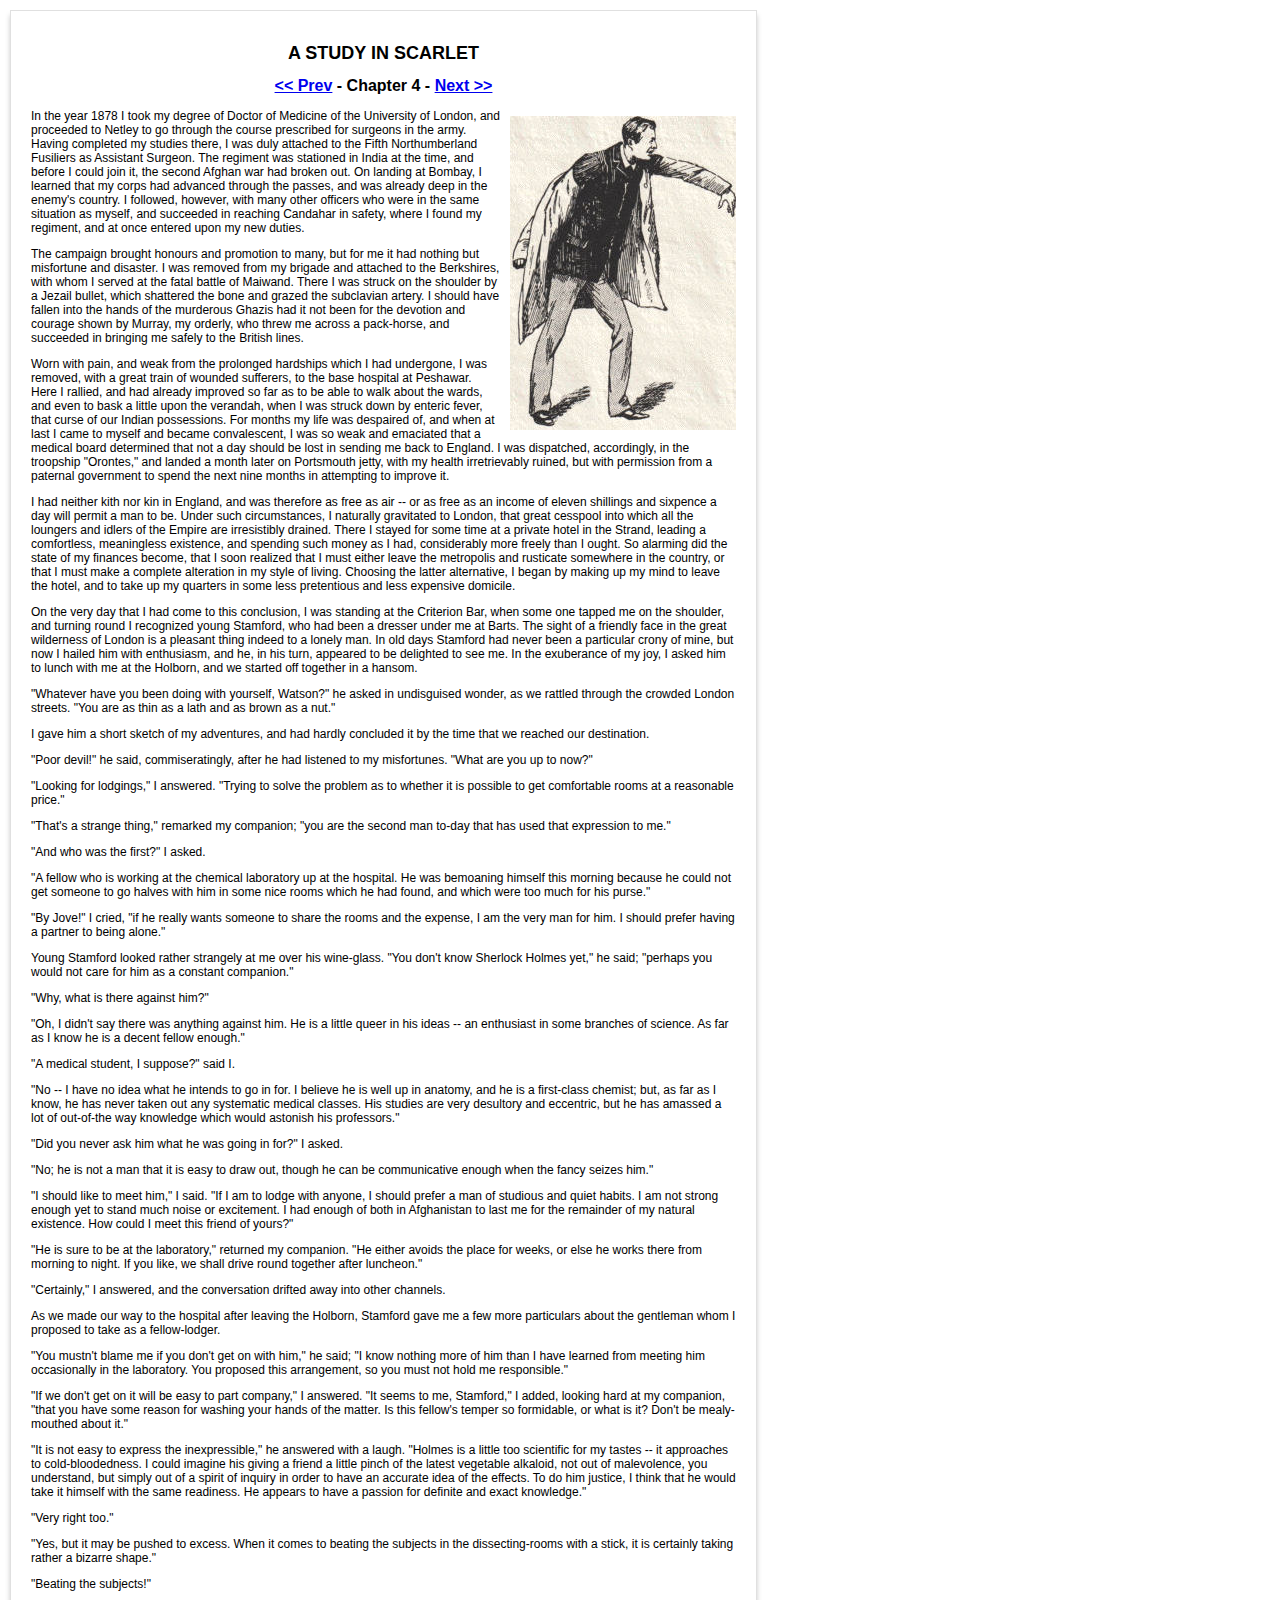
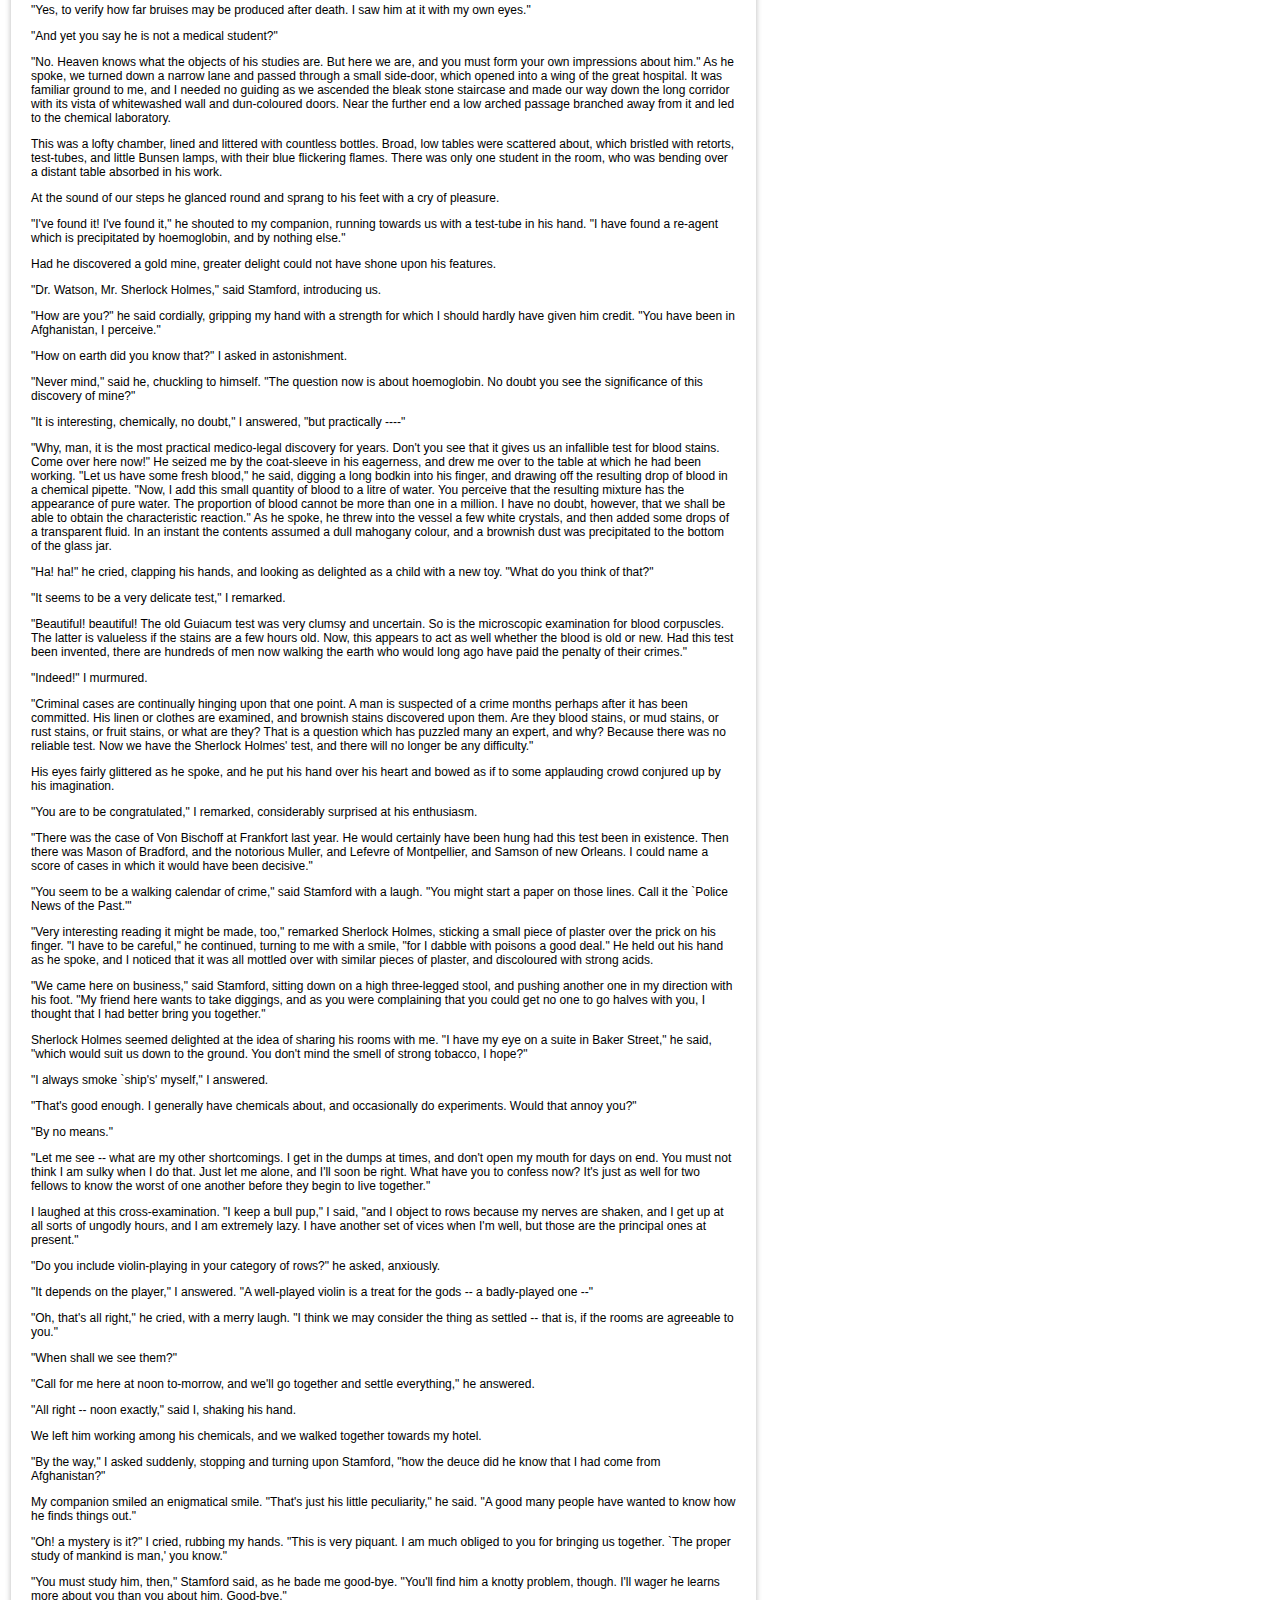
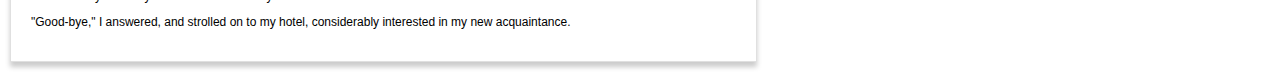
<file: book/Chapter 04.html>
<!DOCTYPE html>
<html>
	<head>
		<title>A STUDY IN SCARLET</title>
		<link rel="stylesheet" type="text/css" href="css/book.css">
	</head>
	<body>
		<div id="wrapper">
			<h1>A STUDY IN SCARLET</h1>
			<h2><a href="Chapter 03.html">&lt;&lt; Prev</a> - Chapter 4 - <a href="Chapter 05.html">Next &gt;&gt;</a></h2>
			<img class="right" src="gfx/gh5.jpg">
			<p>In the year 1878 I took my degree of Doctor of Medicine of the University of London, and proceeded to Netley to go through the course prescribed for surgeons in the army. Having completed my studies there, I was duly attached to the Fifth Northumberland Fusiliers as Assistant Surgeon. The regiment was stationed in India at the time, and before I could join it, the second Afghan war had broken out. On landing at Bombay, I learned that my corps had advanced through the passes, and was already deep in the enemy's country. I followed, however, with many other officers who were in the same situation as myself, and succeeded in reaching Candahar in safety, where I found my regiment, and at once entered upon my new duties.</p>
			<p>The campaign brought honours and promotion to many, but for me it had nothing but misfortune and disaster. I was removed from my brigade and attached to the Berkshires, with whom I served at the fatal battle of Maiwand. There I was struck on the shoulder by a Jezail bullet, which shattered the bone and grazed the subclavian artery. I should have fallen into the hands of the murderous Ghazis had it not been for the devotion and courage shown by Murray, my orderly, who threw me across a pack-horse, and succeeded in bringing me safely to the British lines.</p>
			<p>Worn with pain, and weak from the prolonged hardships which I had undergone, I was removed, with a great train of wounded sufferers, to the base hospital at Peshawar. Here I rallied, and had already improved so far as to be able to walk about the wards, and even to bask a little upon the verandah, when I was struck down by enteric fever, that curse of our Indian possessions. For months my life was despaired of, and when at last I came to myself and became convalescent, I was so weak and emaciated that a medical board determined that not a day should be lost in sending me back to England. I was dispatched, accordingly, in the troopship "Orontes," and landed a month later on Portsmouth jetty, with my health irretrievably ruined, but with permission from a paternal government to spend the next nine months in attempting to improve it.</p>
			<p>I had neither kith nor kin in England, and was therefore as free as air -- or as free as an income of eleven shillings and sixpence a day will permit a man to be. Under such circumstances, I naturally gravitated to London, that great cesspool into which all the loungers and idlers of the Empire are irresistibly drained. There I stayed for some time at a private hotel in the Strand, leading a comfortless, meaningless existence, and spending such money as I had, considerably more freely than I ought. So alarming did the state of my finances become, that I soon realized that I must either leave the metropolis and rusticate somewhere in the country, or that I must make a complete alteration in my style of living. Choosing the latter alternative, I began by making up my mind to leave the hotel, and to take up my quarters in some less pretentious and less expensive domicile.</p>
			<p>On the very day that I had come to this conclusion, I was standing at the Criterion Bar, when some one tapped me on the shoulder, and turning round I recognized young Stamford, who had been a dresser under me at Barts. The sight of a friendly face in the great wilderness of London is a pleasant thing indeed to a lonely man. In old days Stamford had never been a particular crony of mine, but now I hailed him with enthusiasm, and he, in his turn, appeared to be delighted to see me. In the exuberance of my joy, I asked him to lunch with me at the Holborn, and we started off together in a hansom.</p>
			<p>"Whatever have you been doing with yourself, Watson?" he asked in undisguised wonder, as we rattled through the crowded London streets. "You are as thin as a lath and as brown as a nut."</p>
			<p>I gave him a short sketch of my adventures, and had hardly concluded it by the time that we reached our destination.</p>
			<p>"Poor devil!" he said, commiseratingly, after he had listened to my misfortunes. "What are you up to now?"</p>
			<p>"Looking for lodgings," I answered. "Trying to solve the problem as to whether it is possible to get comfortable rooms at a reasonable price."</p>
			<p>"That's a strange thing," remarked my companion; "you are the second man to-day that has used that expression to me."</p>
			<p>"And who was the first?" I asked.</p>
			<p>"A fellow who is working at the chemical laboratory up at the hospital. He was bemoaning himself this morning because he could not get someone to go halves with him in some nice rooms which he had found, and which were too much for his purse."</p>
			<p>"By Jove!" I cried, "if he really wants someone to share the rooms and the expense, I am the very man for him. I should prefer having a partner to being alone."</p>
			<p>Young Stamford looked rather strangely at me over his wine-glass. "You don't know Sherlock Holmes yet," he said; "perhaps you would not care for him as a constant companion."</p>
			<p>"Why, what is there against him?"</p>
			<p>"Oh, I didn't say there was anything against him. He is a little queer in his ideas -- an enthusiast in some branches of science. As far as I know he is a decent fellow enough."</p>
			<p>"A medical student, I suppose?" said I.</p>
			<p>"No -- I have no idea what he intends to go in for. I believe he is well up in anatomy, and he is a first-class chemist; but, as far as I know, he has never taken out any systematic medical classes. His studies are very desultory and eccentric, but he has amassed a lot of out-of-the way knowledge which would astonish his professors."</p>
			<p>"Did you never ask him what he was going in for?" I asked.</p>
			<p>"No; he is not a man that it is easy to draw out, though he can be communicative enough when the fancy seizes him."</p>
			<p>"I should like to meet him," I said. "If I am to lodge with anyone, I should prefer a man of studious and quiet habits. I am not strong enough yet to stand much noise or excitement. I had enough of both in Afghanistan to last me for the remainder of my natural existence. How could I meet this friend of yours?"</p>
			<p>"He is sure to be at the laboratory," returned my companion. "He either avoids the place for weeks, or else he works there from morning to night. If you like, we shall drive round together after luncheon."</p>
			<p>"Certainly," I answered, and the conversation drifted away into other channels.</p>
			<p>As we made our way to the hospital after leaving the Holborn, Stamford gave me a few more particulars about the gentleman whom I proposed to take as a fellow-lodger.</p>
			<p>"You mustn't blame me if you don't get on with him," he said; "I know nothing more of him than I have learned from meeting him occasionally in the laboratory. You proposed this arrangement, so you must not hold me responsible."</p>
			<p>"If we don't get on it will be easy to part company," I answered. "It seems to me, Stamford," I added, looking hard at my companion, "that you have some reason for washing your hands of the matter. Is this fellow's temper so formidable, or what is it? Don't be mealy-mouthed about it."</p>
			<p>"It is not easy to express the inexpressible," he answered with a laugh. "Holmes is a little too scientific for my tastes -- it approaches to cold-bloodedness. I could imagine his giving a friend a little pinch of the latest vegetable alkaloid, not out of malevolence, you understand, but simply out of a spirit of inquiry in order to have an accurate idea of the effects. To do him justice, I think that he would take it himself with the same readiness. He appears to have a passion for definite and exact knowledge."</p>
			<p>"Very right too."</p>
			<p>"Yes, but it may be pushed to excess. When it comes to beating the subjects in the dissecting-rooms with a stick, it is certainly taking rather a bizarre shape."</p>
			<p>"Beating the subjects!"</p>
			<p>"Yes, to verify how far bruises may be produced after death. I saw him at it with my own eyes."</p>
			<p>"And yet you say he is not a medical student?"</p>
			<p>"No. Heaven knows what the objects of his studies are. But here we are, and you must form your own impressions about him." As he spoke, we turned down a narrow lane and passed through a small side-door, which opened into a wing of the great hospital. It was familiar ground to me, and I needed no guiding as we ascended the bleak stone staircase and made our way down the long corridor with its vista of whitewashed wall and dun-coloured doors. Near the further end a low arched passage branched away from it and led to the chemical laboratory.</p>
			<p>This was a lofty chamber, lined and littered with countless bottles. Broad, low tables were scattered about, which bristled with retorts, test-tubes, and little Bunsen lamps, with their blue flickering flames. There was only one student in the room, who was bending over a distant table absorbed in his work.</p>
			<p>At the sound of our steps he glanced round and sprang to his feet with a cry of pleasure.</p>
			<p>"I've found it! I've found it," he shouted to my companion, running towards us with a test-tube in his hand. "I have found a re-agent which is precipitated by hoemoglobin, and by nothing else."</p>
			<p>Had he discovered a gold mine, greater delight could not have shone upon his features.</p>
			<p>"Dr. Watson, Mr. Sherlock Holmes," said Stamford, introducing us.</p>
			<p>"How are you?" he said cordially, gripping my hand with a strength for which I should hardly have given him credit. "You have been in Afghanistan, I perceive."</p>
			<p> "How on earth did you know that?" I asked in astonishment.</p>
			<p>"Never mind," said he, chuckling to himself. "The question now is about hoemoglobin. No doubt you see the significance of this discovery of mine?"</p>
			<p>"It is interesting, chemically, no doubt," I answered, "but practically ----"</p>
			<p>"Why, man, it is the most practical medico-legal discovery for years. Don't you see that it gives us an infallible test for blood stains. Come over here now!" He seized me by the coat-sleeve in his eagerness, and drew me over to the table at which he had been working. "Let us have some fresh blood," he said, digging a long bodkin into his finger, and drawing off the resulting drop of blood in a chemical pipette. "Now, I add this small quantity of blood to a litre of water. You perceive that the resulting mixture has the appearance of pure water. The proportion of blood cannot be more than one in a million. I have no doubt, however, that we shall be able to obtain the characteristic reaction." As he spoke, he threw into the vessel a few white crystals, and then added some drops of a transparent fluid. In an instant the contents assumed a dull mahogany colour, and a brownish dust was precipitated to the bottom of the glass jar.</p>
			<p>"Ha! ha!" he cried, clapping his hands, and looking as delighted as a child with a new toy. "What do you think of that?"</p>
			<p>"It seems to be a very delicate test," I remarked.</p>
			<p>"Beautiful! beautiful! The old Guiacum test was very clumsy and uncertain. So is the microscopic examination for blood corpuscles. The latter is valueless if the stains are a few hours old. Now, this appears to act as well whether the blood is old or new. Had this test been invented, there are hundreds of men now walking the earth who would long ago have paid the penalty of their crimes."</p>
			<p>"Indeed!" I murmured.</p>
			<p>"Criminal cases are continually hinging upon that one point. A man is suspected of a crime months perhaps after it has been committed. His linen or clothes are examined, and brownish stains discovered upon them. Are they blood stains, or mud stains, or rust stains, or fruit stains, or what are they? That is a question which has puzzled many an expert, and why? Because there was no reliable test. Now we have the Sherlock Holmes' test, and there will no longer be any difficulty."</p>
			<p>His eyes fairly glittered as he spoke, and he put his hand over his heart and bowed as if to some applauding crowd conjured up by his imagination.</p>
			<p>"You are to be congratulated," I remarked, considerably surprised at his enthusiasm.</p>
			<p>"There was the case of Von Bischoff at Frankfort last year. He would certainly have been hung had this test been in existence. Then there was Mason of Bradford, and the notorious Muller, and Lefevre of Montpellier, and Samson of new Orleans. I could name a score of cases in which it would have been decisive."</p>
			<p> "You seem to be a walking calendar of crime," said Stamford with a laugh. "You might start a paper on those lines. Call it the `Police News of the Past.'"</p>
			<p>"Very interesting reading it might be made, too," remarked Sherlock Holmes, sticking a small piece of plaster over the prick on his finger. "I have to be careful," he continued, turning to me with a smile, "for I dabble with poisons a good deal." He held out his hand as he spoke, and I noticed that it was all mottled over with similar pieces of plaster, and discoloured with strong acids.</p>
			<p>"We came here on business," said Stamford, sitting down on a high three-legged stool, and pushing another one in my direction with his foot. "My friend here wants to take diggings, and as you were complaining that you could get no one to go halves with you, I thought that I had better bring you together."</p>
			<p>Sherlock Holmes seemed delighted at the idea of sharing his rooms with me. "I have my eye on a suite in Baker Street," he said, "which would suit us down to the ground. You don't mind the smell of strong tobacco, I hope?"</p>
			<p>"I always smoke `ship's' myself," I answered.</p>
			<p>"That's good enough. I generally have chemicals about, and occasionally do experiments. Would that annoy you?"</p>
			<p>"By no means."</p>
			<p>"Let me see -- what are my other shortcomings. I get in the dumps at times, and don't open my mouth for days on end. You must not think I am sulky when I do that. Just let me alone, and I'll soon be right. What have you to confess now? It's just as well for two fellows to know the worst of one another before they begin to live together."</p>
			<p>I laughed at this cross-examination. "I keep a bull pup," I said, "and I object to rows because my nerves are shaken, and I get up at all sorts of ungodly hours, and I am extremely lazy. I have another set of vices when I'm well, but those are the principal ones at present."</p>
			<p>"Do you include violin-playing in your category of rows?" he asked, anxiously.</p>
			<p>"It depends on the player," I answered. "A well-played violin is a treat for the gods -- a badly-played one --"</p>
			<p>"Oh, that's all right," he cried, with a merry laugh. "I think we may consider the thing as settled -- that is, if the rooms are agreeable to you."</p>
			<p>"When shall we see them?"</p>
			<p>"Call for me here at noon to-morrow, and we'll go together and settle everything," he answered.</p>
			<p>"All right -- noon exactly," said I, shaking his hand.</p>
			<p>We left him working among his chemicals, and we walked together towards my hotel.</p>
			<p>"By the way," I asked suddenly, stopping and turning upon Stamford, "how the deuce did he know that I had come from Afghanistan?"</p>
			<p>My companion smiled an enigmatical smile. "That's just his little peculiarity," he said. "A good many people have wanted to know how he finds things out."</p>
			<p>"Oh! a mystery is it?" I cried, rubbing my hands. "This is very piquant. I am much obliged to you for bringing us together. `The proper study of mankind is man,' you know."</p>
			<p>"You must study him, then," Stamford said, as he bade me good-bye. "You'll find him a knotty problem, though. I'll wager he learns more about you than you about him. Good-bye."</p>
			<p>"Good-bye," I answered, and strolled on to my hotel, considerably interested in my new acquaintance.</p>
		</div>
	</body>
</html>
</file>
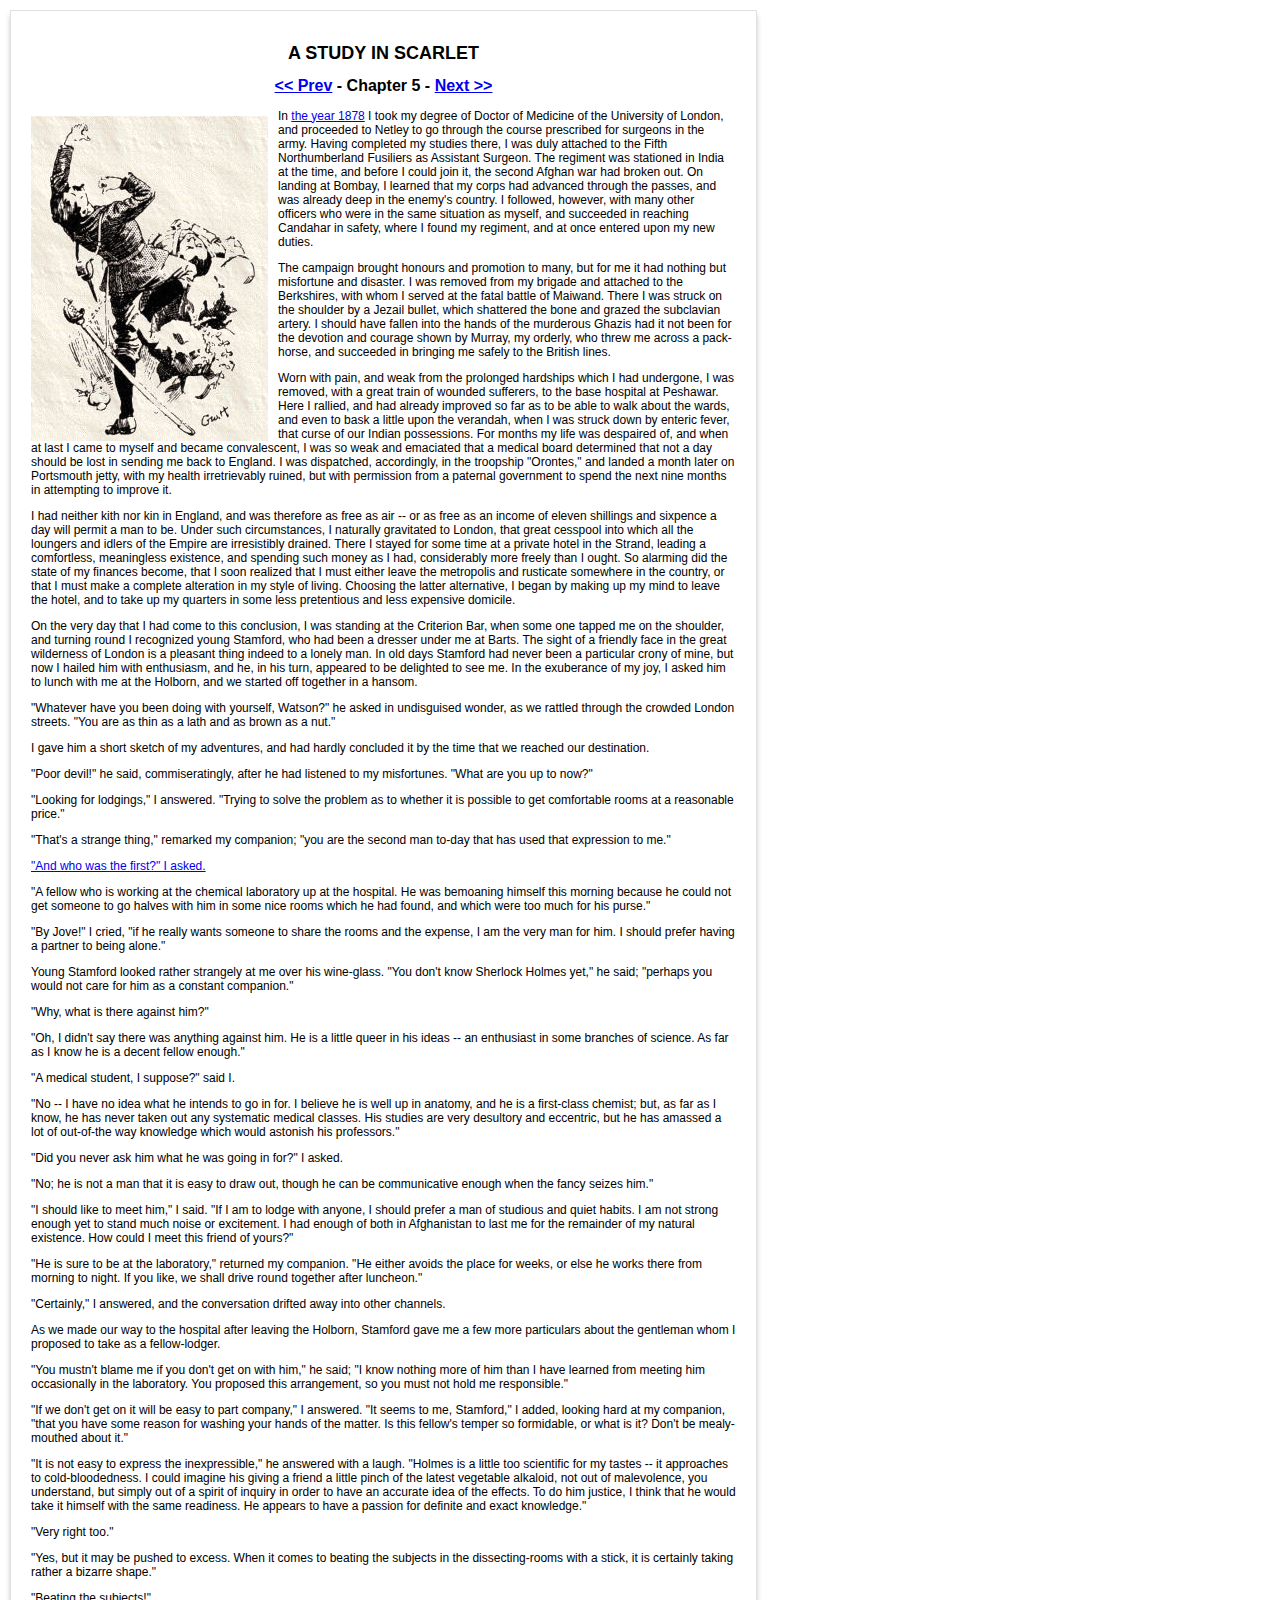
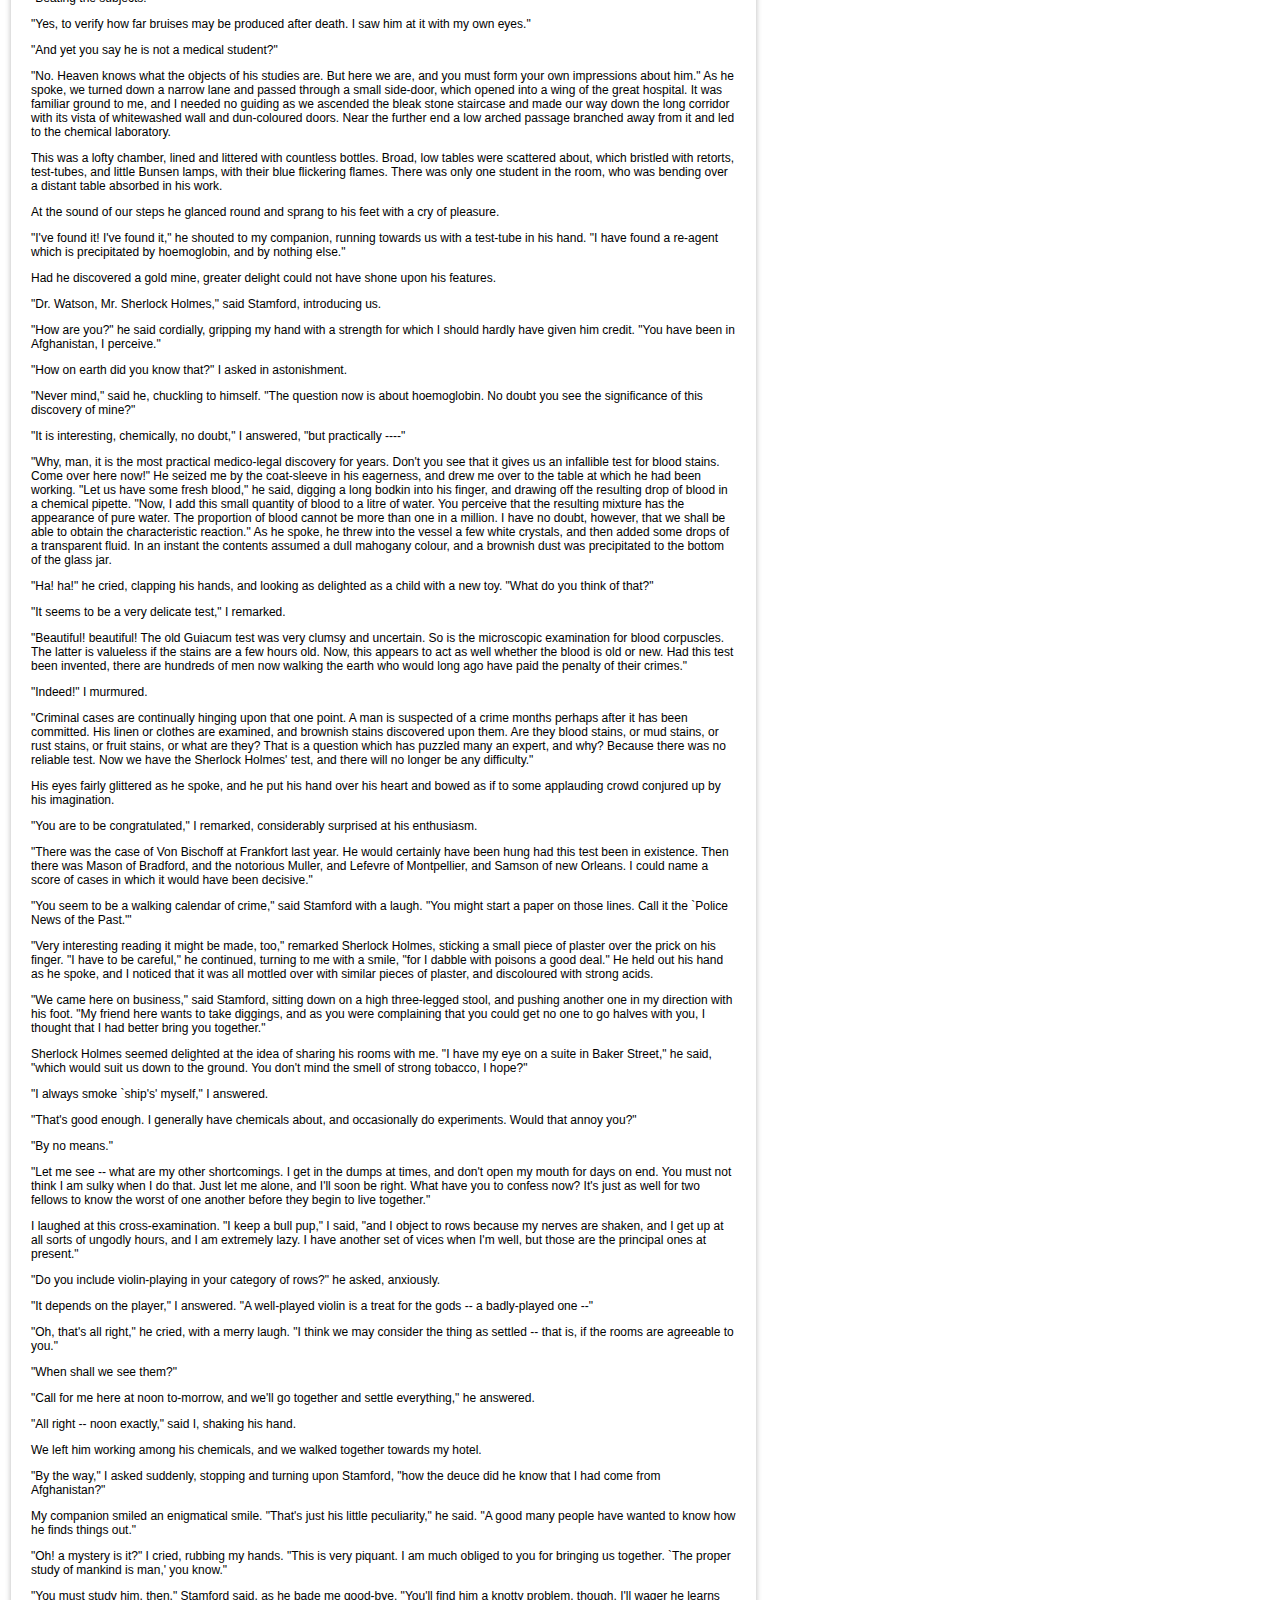
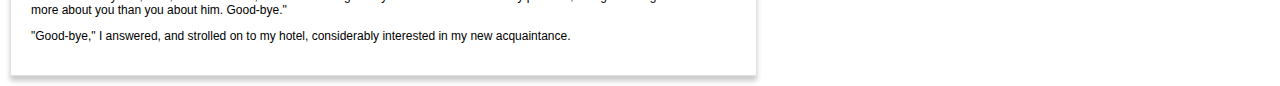
<file: book/Chapter 05.html>
<!DOCTYPE html>
<html>
	<head>
		<title>A STUDY IN SCARLET</title>
		<link rel="stylesheet" type="text/css" href="css/book.css">
	</head>
	<body>
		<div id="wrapper">
			<h1>A STUDY IN SCARLET</h1>
			<h2><a href="Chapter 04.html">&lt;&lt; Prev</a> - Chapter 5 - <a href="Chapter 06.html">Next &gt;&gt;</a></h2>
			<img class="left" src="gfx/gh2.jpg">
			<p>In <a href="12.html">the year 1878</a> I took my degree of Doctor of Medicine of the University of London, and proceeded to Netley to go through the course prescribed for surgeons in the army. Having completed my studies there, I was duly attached to the Fifth Northumberland Fusiliers as Assistant Surgeon. The regiment was stationed in India at the time, and before I could join it, the second Afghan war had broken out. On landing at Bombay, I learned that my corps had advanced through the passes, and was already deep in the enemy's country. I followed, however, with many other officers who were in the same situation as myself, and succeeded in reaching Candahar in safety, where I found my regiment, and at once entered upon my new duties.</p>
			<p>The campaign brought honours and promotion to many, but for me it had nothing but misfortune and disaster. I was removed from my brigade and attached to the Berkshires, with whom I served at the fatal battle of Maiwand. There I was struck on the shoulder by a Jezail bullet, which shattered the bone and grazed the subclavian artery. I should have fallen into the hands of the murderous Ghazis had it not been for the devotion and courage shown by Murray, my orderly, who threw me across a pack-horse, and succeeded in bringing me safely to the British lines.</p>
			<p>Worn with pain, and weak from the prolonged hardships which I had undergone, I was removed, with a great train of wounded sufferers, to the base hospital at Peshawar. Here I rallied, and had already improved so far as to be able to walk about the wards, and even to bask a little upon the verandah, when I was struck down by enteric fever, that curse of our Indian possessions. For months my life was despaired of, and when at last I came to myself and became convalescent, I was so weak and emaciated that a medical board determined that not a day should be lost in sending me back to England. I was dispatched, accordingly, in the troopship "Orontes," and landed a month later on Portsmouth jetty, with my health irretrievably ruined, but with permission from a paternal government to spend the next nine months in attempting to improve it.</p>
			<p>I had neither kith nor kin in England, and was therefore as free as air -- or as free as an income of eleven shillings and sixpence a day will permit a man to be. Under such circumstances, I naturally gravitated to London, that great cesspool into which all the loungers and idlers of the Empire are irresistibly drained. There I stayed for some time at a private hotel in the Strand, leading a comfortless, meaningless existence, and spending such money as I had, considerably more freely than I ought. So alarming did the state of my finances become, that I soon realized that I must either leave the metropolis and rusticate somewhere in the country, or that I must make a complete alteration in my style of living. Choosing the latter alternative, I began by making up my mind to leave the hotel, and to take up my quarters in some less pretentious and less expensive domicile.</p>
			<p>On the very day that I had come to this conclusion, I was standing at the Criterion Bar, when some one tapped me on the shoulder, and turning round I recognized young Stamford, who had been a dresser under me at Barts. The sight of a friendly face in the great wilderness of London is a pleasant thing indeed to a lonely man. In old days Stamford had never been a particular crony of mine, but now I hailed him with enthusiasm, and he, in his turn, appeared to be delighted to see me. In the exuberance of my joy, I asked him to lunch with me at the Holborn, and we started off together in a hansom.</p>
			<p>"Whatever have you been doing with yourself, Watson?" he asked in undisguised wonder, as we rattled through the crowded London streets. "You are as thin as a lath and as brown as a nut."</p>
			<p>I gave him a short sketch of my adventures, and had hardly concluded it by the time that we reached our destination.</p>
			<p>"Poor devil!" he said, commiseratingly, after he had listened to my misfortunes. "What are you up to now?"</p>
			<p>"Looking for lodgings," I answered. "Trying to solve the problem as to whether it is possible to get comfortable rooms at a reasonable price."</p>
			<p>"That's a strange thing," remarked my companion; "you are the second man to-day that has used that expression to me."</p>
			<p><a href="book://127.0.0.1/book07.hpub">"And who was the first?" I asked.</a></p>
			<p>"A fellow who is working at the chemical laboratory up at the hospital. He was bemoaning himself this morning because he could not get someone to go halves with him in some nice rooms which he had found, and which were too much for his purse."</p>
			<p>"By Jove!" I cried, "if he really wants someone to share the rooms and the expense, I am the very man for him. I should prefer having a partner to being alone."</p>
			<p>Young Stamford looked rather strangely at me over his wine-glass. "You don't know Sherlock Holmes yet," he said; "perhaps you would not care for him as a constant companion."</p>
			<p>"Why, what is there against him?"</p>
			<p>"Oh, I didn't say there was anything against him. He is a little queer in his ideas -- an enthusiast in some branches of science. As far as I know he is a decent fellow enough."</p>
			<p>"A medical student, I suppose?" said I.</p>
			<p>"No -- I have no idea what he intends to go in for. I believe he is well up in anatomy, and he is a first-class chemist; but, as far as I know, he has never taken out any systematic medical classes. His studies are very desultory and eccentric, but he has amassed a lot of out-of-the way knowledge which would astonish his professors."</p>
			<p>"Did you never ask him what he was going in for?" I asked.</p>
			<p>"No; he is not a man that it is easy to draw out, though he can be communicative enough when the fancy seizes him."</p>
			<p>"I should like to meet him," I said. "If I am to lodge with anyone, I should prefer a man of studious and quiet habits. I am not strong enough yet to stand much noise or excitement. I had enough of both in Afghanistan to last me for the remainder of my natural existence. How could I meet this friend of yours?"</p>
			<p>"He is sure to be at the laboratory," returned my companion. "He either avoids the place for weeks, or else he works there from morning to night. If you like, we shall drive round together after luncheon."</p>
			<p>"Certainly," I answered, and the conversation drifted away into other channels.</p>
			<p>As we made our way to the hospital after leaving the Holborn, Stamford gave me a few more particulars about the gentleman whom I proposed to take as a fellow-lodger.</p>
			<p>"You mustn't blame me if you don't get on with him," he said; "I know nothing more of him than I have learned from meeting him occasionally in the laboratory. You proposed this arrangement, so you must not hold me responsible."</p>
			<p>"If we don't get on it will be easy to part company," I answered. "It seems to me, Stamford," I added, looking hard at my companion, "that you have some reason for washing your hands of the matter. Is this fellow's temper so formidable, or what is it? Don't be mealy-mouthed about it."</p>
			<p>"It is not easy to express the inexpressible," he answered with a laugh. "Holmes is a little too scientific for my tastes -- it approaches to cold-bloodedness. I could imagine his giving a friend a little pinch of the latest vegetable alkaloid, not out of malevolence, you understand, but simply out of a spirit of inquiry in order to have an accurate idea of the effects. To do him justice, I think that he would take it himself with the same readiness. He appears to have a passion for definite and exact knowledge."</p>
			<p>"Very right too."</p>
			<p>"Yes, but it may be pushed to excess. When it comes to beating the subjects in the dissecting-rooms with a stick, it is certainly taking rather a bizarre shape."</p>
			<p>"Beating the subjects!"</p>
			<p>"Yes, to verify how far bruises may be produced after death. I saw him at it with my own eyes."</p>
			<p>"And yet you say he is not a medical student?"</p>
			<p>"No. Heaven knows what the objects of his studies are. But here we are, and you must form your own impressions about him." As he spoke, we turned down a narrow lane and passed through a small side-door, which opened into a wing of the great hospital. It was familiar ground to me, and I needed no guiding as we ascended the bleak stone staircase and made our way down the long corridor with its vista of whitewashed wall and dun-coloured doors. Near the further end a low arched passage branched away from it and led to the chemical laboratory.</p>
			<p>This was a lofty chamber, lined and littered with countless bottles. Broad, low tables were scattered about, which bristled with retorts, test-tubes, and little Bunsen lamps, with their blue flickering flames. There was only one student in the room, who was bending over a distant table absorbed in his work.</p>
			<p>At the sound of our steps he glanced round and sprang to his feet with a cry of pleasure.</p>
			<p>"I've found it! I've found it," he shouted to my companion, running towards us with a test-tube in his hand. "I have found a re-agent which is precipitated by hoemoglobin, and by nothing else."</p>
			<p>Had he discovered a gold mine, greater delight could not have shone upon his features.</p>
			<p>"Dr. Watson, Mr. Sherlock Holmes," said Stamford, introducing us.</p>
			<p>"How are you?" he said cordially, gripping my hand with a strength for which I should hardly have given him credit. "You have been in Afghanistan, I perceive."</p>
			<p> "How on earth did you know that?" I asked in astonishment.</p>
			<p>"Never mind," said he, chuckling to himself. "The question now is about hoemoglobin. No doubt you see the significance of this discovery of mine?"</p>
			<p>"It is interesting, chemically, no doubt," I answered, "but practically ----"</p>
			<p>"Why, man, it is the most practical medico-legal discovery for years. Don't you see that it gives us an infallible test for blood stains. Come over here now!" He seized me by the coat-sleeve in his eagerness, and drew me over to the table at which he had been working. "Let us have some fresh blood," he said, digging a long bodkin into his finger, and drawing off the resulting drop of blood in a chemical pipette. "Now, I add this small quantity of blood to a litre of water. You perceive that the resulting mixture has the appearance of pure water. The proportion of blood cannot be more than one in a million. I have no doubt, however, that we shall be able to obtain the characteristic reaction." As he spoke, he threw into the vessel a few white crystals, and then added some drops of a transparent fluid. In an instant the contents assumed a dull mahogany colour, and a brownish dust was precipitated to the bottom of the glass jar.</p>
			<p>"Ha! ha!" he cried, clapping his hands, and looking as delighted as a child with a new toy. "What do you think of that?"</p>
			<p>"It seems to be a very delicate test," I remarked.</p>
			<p>"Beautiful! beautiful! The old Guiacum test was very clumsy and uncertain. So is the microscopic examination for blood corpuscles. The latter is valueless if the stains are a few hours old. Now, this appears to act as well whether the blood is old or new. Had this test been invented, there are hundreds of men now walking the earth who would long ago have paid the penalty of their crimes."</p>
			<p>"Indeed!" I murmured.</p>
			<p>"Criminal cases are continually hinging upon that one point. A man is suspected of a crime months perhaps after it has been committed. His linen or clothes are examined, and brownish stains discovered upon them. Are they blood stains, or mud stains, or rust stains, or fruit stains, or what are they? That is a question which has puzzled many an expert, and why? Because there was no reliable test. Now we have the Sherlock Holmes' test, and there will no longer be any difficulty."</p>
			<p>His eyes fairly glittered as he spoke, and he put his hand over his heart and bowed as if to some applauding crowd conjured up by his imagination.</p>
			<p>"You are to be congratulated," I remarked, considerably surprised at his enthusiasm.</p>
			<p>"There was the case of Von Bischoff at Frankfort last year. He would certainly have been hung had this test been in existence. Then there was Mason of Bradford, and the notorious Muller, and Lefevre of Montpellier, and Samson of new Orleans. I could name a score of cases in which it would have been decisive."</p>
			<p> "You seem to be a walking calendar of crime," said Stamford with a laugh. "You might start a paper on those lines. Call it the `Police News of the Past.'"</p>
			<p>"Very interesting reading it might be made, too," remarked Sherlock Holmes, sticking a small piece of plaster over the prick on his finger. "I have to be careful," he continued, turning to me with a smile, "for I dabble with poisons a good deal." He held out his hand as he spoke, and I noticed that it was all mottled over with similar pieces of plaster, and discoloured with strong acids.</p>
			<p>"We came here on business," said Stamford, sitting down on a high three-legged stool, and pushing another one in my direction with his foot. "My friend here wants to take diggings, and as you were complaining that you could get no one to go halves with you, I thought that I had better bring you together."</p>
			<p>Sherlock Holmes seemed delighted at the idea of sharing his rooms with me. "I have my eye on a suite in Baker Street," he said, "which would suit us down to the ground. You don't mind the smell of strong tobacco, I hope?"</p>
			<p>"I always smoke `ship's' myself," I answered.</p>
			<p>"That's good enough. I generally have chemicals about, and occasionally do experiments. Would that annoy you?"</p>
			<p>"By no means."</p>
			<p>"Let me see -- what are my other shortcomings. I get in the dumps at times, and don't open my mouth for days on end. You must not think I am sulky when I do that. Just let me alone, and I'll soon be right. What have you to confess now? It's just as well for two fellows to know the worst of one another before they begin to live together."</p>
			<p>I laughed at this cross-examination. "I keep a bull pup," I said, "and I object to rows because my nerves are shaken, and I get up at all sorts of ungodly hours, and I am extremely lazy. I have another set of vices when I'm well, but those are the principal ones at present."</p>
			<p>"Do you include violin-playing in your category of rows?" he asked, anxiously.</p>
			<p>"It depends on the player," I answered. "A well-played violin is a treat for the gods -- a badly-played one --"</p>
			<p>"Oh, that's all right," he cried, with a merry laugh. "I think we may consider the thing as settled -- that is, if the rooms are agreeable to you."</p>
			<p>"When shall we see them?"</p>
			<p>"Call for me here at noon to-morrow, and we'll go together and settle everything," he answered.</p>
			<p>"All right -- noon exactly," said I, shaking his hand.</p>
			<p>We left him working among his chemicals, and we walked together towards my hotel.</p>
			<p>"By the way," I asked suddenly, stopping and turning upon Stamford, "how the deuce did he know that I had come from Afghanistan?"</p>
			<p>My companion smiled an enigmatical smile. "That's just his little peculiarity," he said. "A good many people have wanted to know how he finds things out."</p>
			<p>"Oh! a mystery is it?" I cried, rubbing my hands. "This is very piquant. I am much obliged to you for bringing us together. `The proper study of mankind is man,' you know."</p>
			<p>"You must study him, then," Stamford said, as he bade me good-bye. "You'll find him a knotty problem, though. I'll wager he learns more about you than you about him. Good-bye."</p>
			<p>"Good-bye," I answered, and strolled on to my hotel, considerably interested in my new acquaintance.</p>
		</div>
	</body>
</html>
</file>
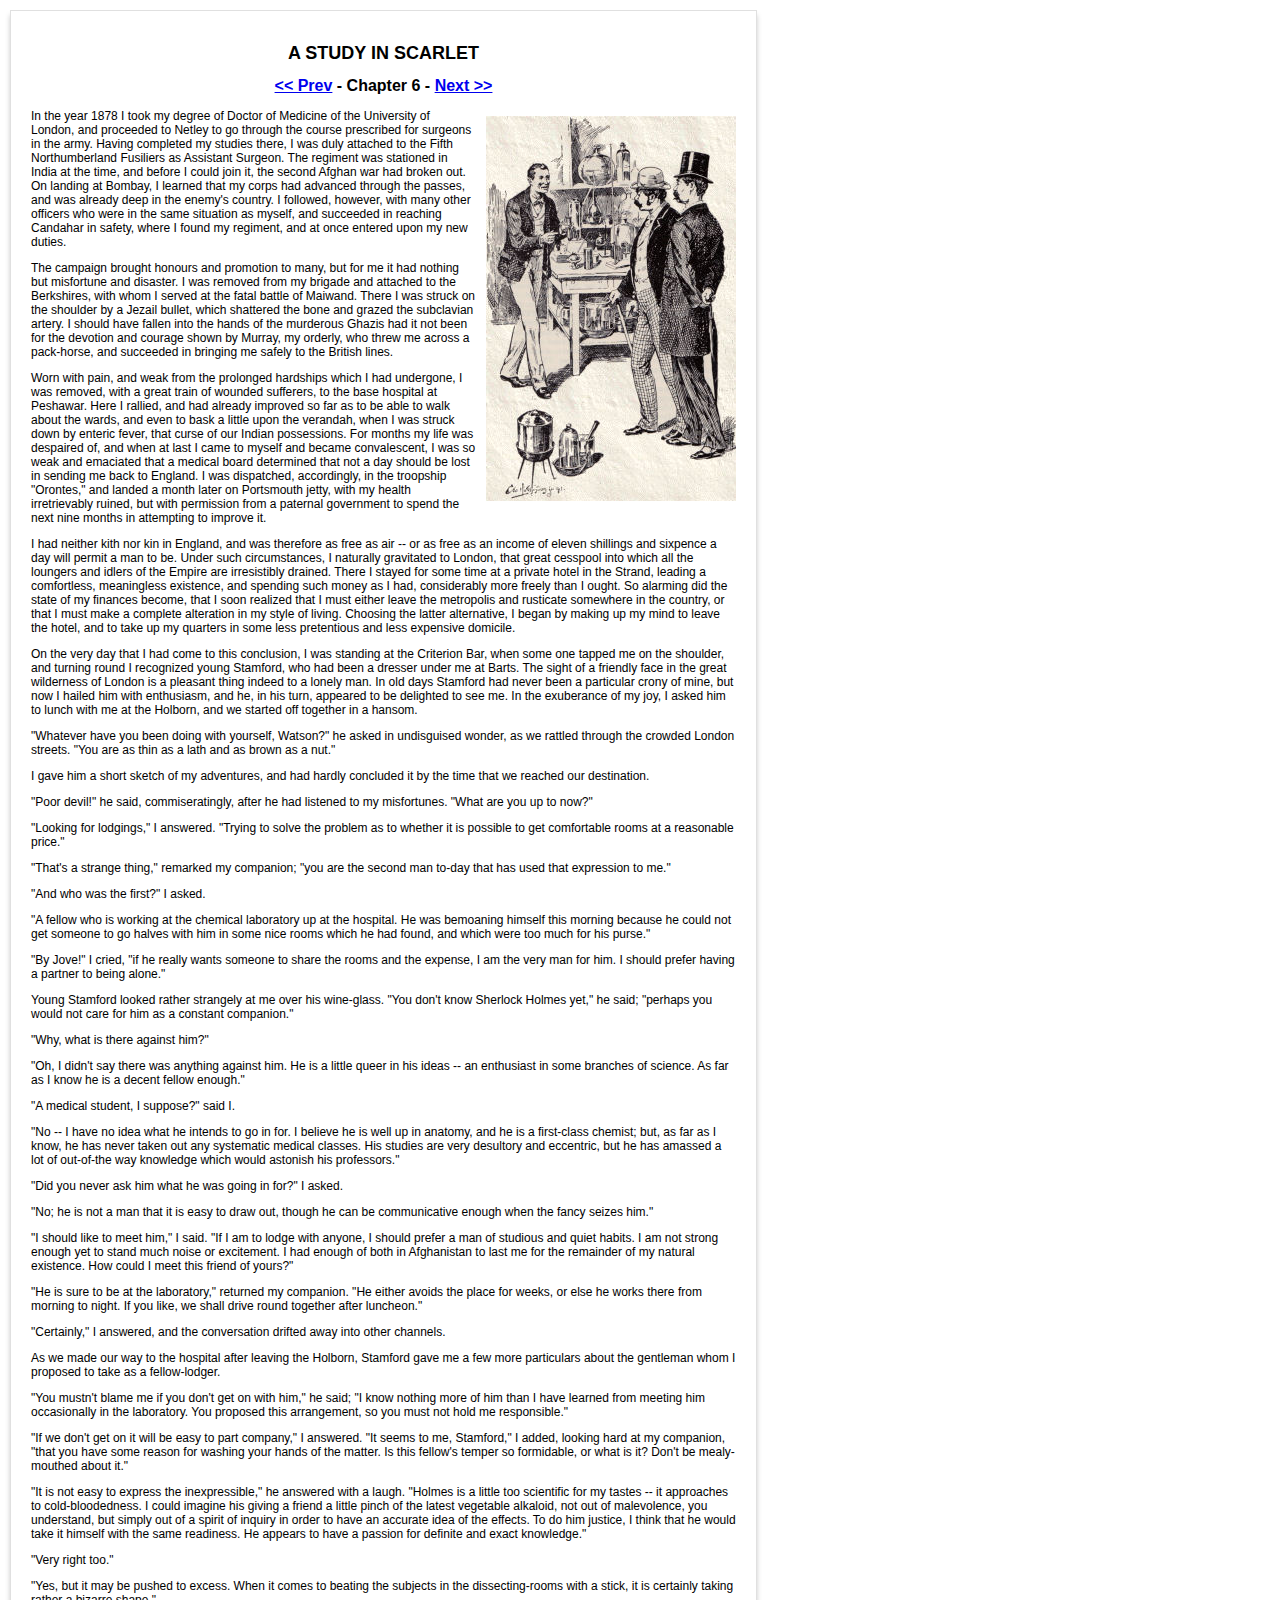
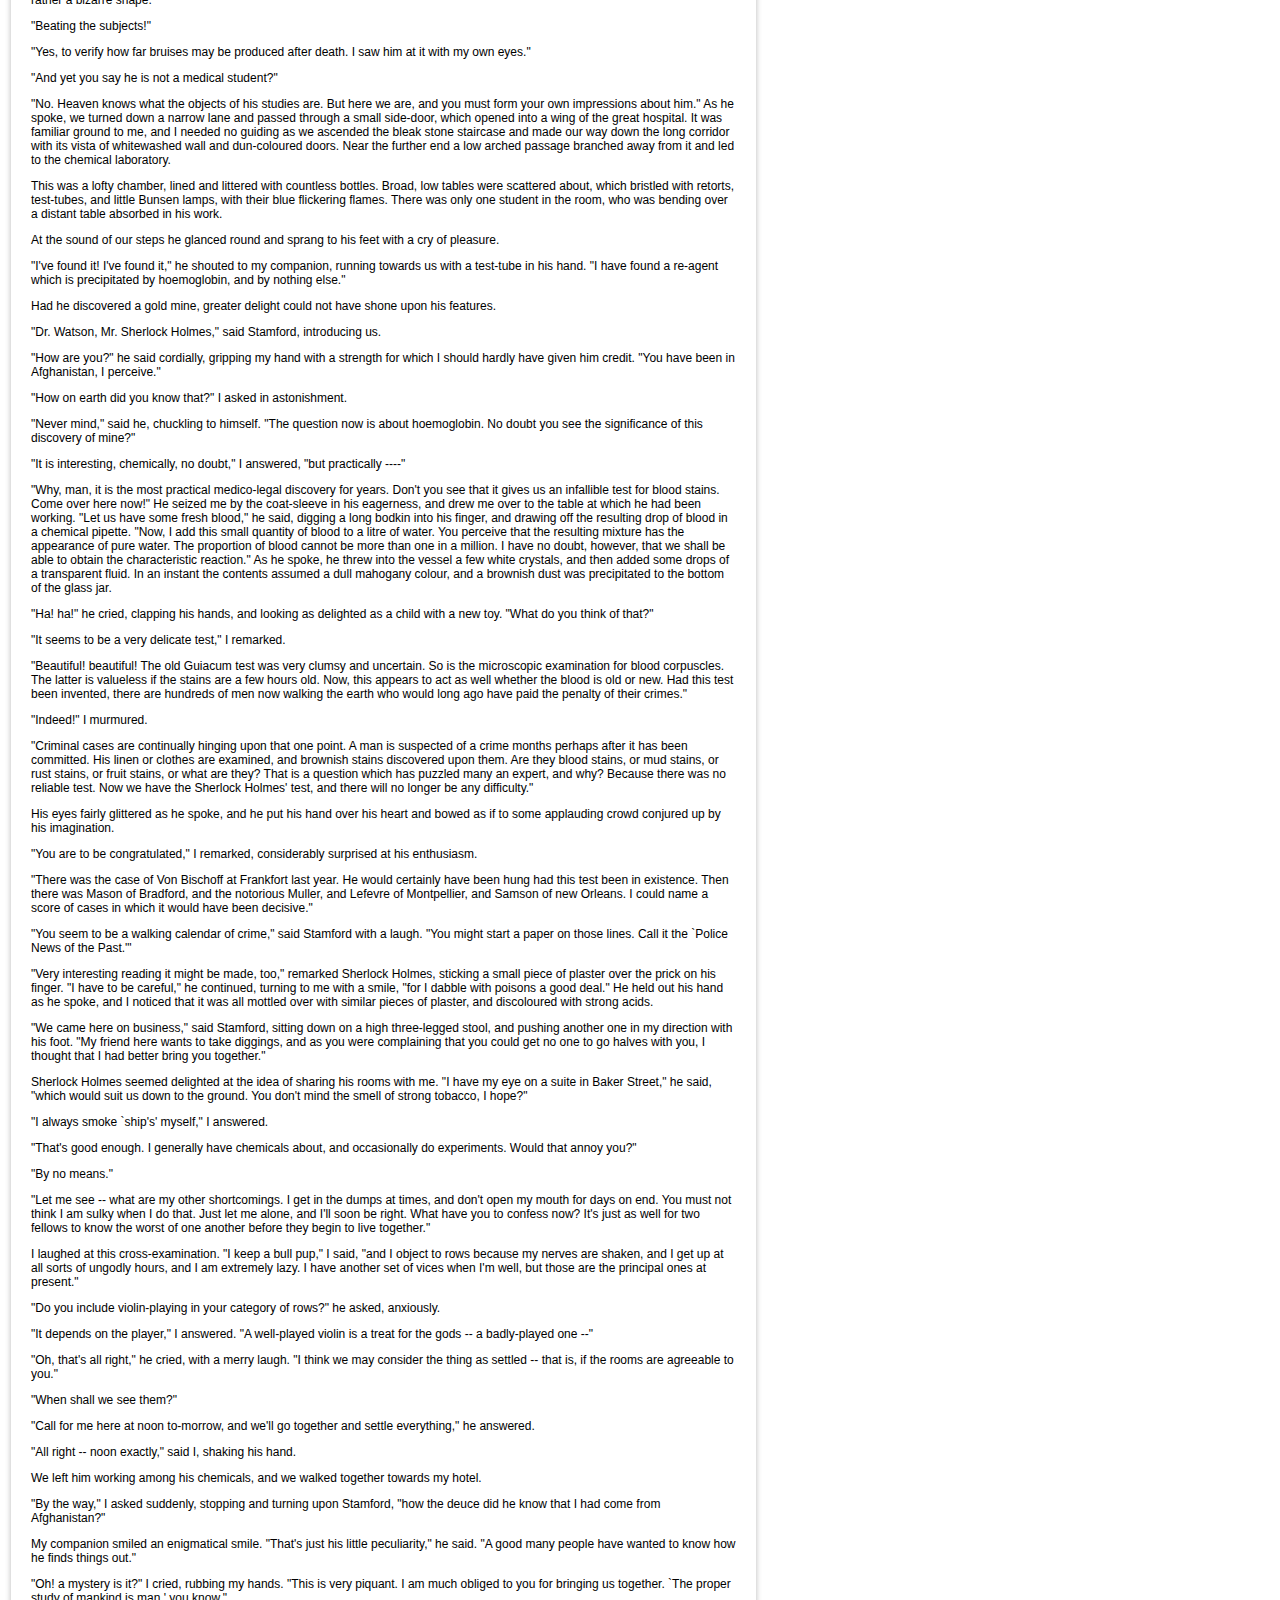
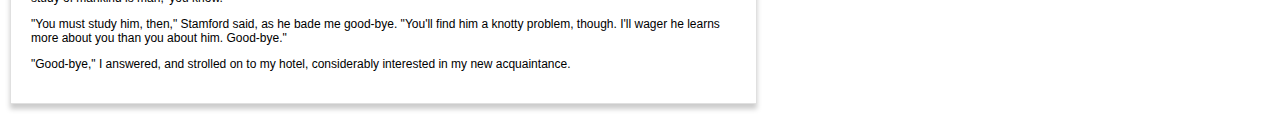
<file: book/Chapter 06.html>
<!DOCTYPE html>
<html>
	<head>
		<title>A STUDY IN SCARLET</title>
		<link rel="stylesheet" type="text/css" href="css/book.css">
	</head>
	<body>
		<div id="wrapper">
			<h1>A STUDY IN SCARLET</h1>
			<h2><a href="Chapter 05.html">&lt;&lt; Prev</a> - Chapter 6 - <a href="Chapter 07.html">Next &gt;&gt;</a></h2>
			<img class="right" src="gfx/gh3.jpg">
			<p>In the year 1878 I took my degree of Doctor of Medicine of the University of London, and proceeded to Netley to go through the course prescribed for surgeons in the army. Having completed my studies there, I was duly attached to the Fifth Northumberland Fusiliers as Assistant Surgeon. The regiment was stationed in India at the time, and before I could join it, the second Afghan war had broken out. On landing at Bombay, I learned that my corps had advanced through the passes, and was already deep in the enemy's country. I followed, however, with many other officers who were in the same situation as myself, and succeeded in reaching Candahar in safety, where I found my regiment, and at once entered upon my new duties.</p>
			<p>The campaign brought honours and promotion to many, but for me it had nothing but misfortune and disaster. I was removed from my brigade and attached to the Berkshires, with whom I served at the fatal battle of Maiwand. There I was struck on the shoulder by a Jezail bullet, which shattered the bone and grazed the subclavian artery. I should have fallen into the hands of the murderous Ghazis had it not been for the devotion and courage shown by Murray, my orderly, who threw me across a pack-horse, and succeeded in bringing me safely to the British lines.</p>
			<p>Worn with pain, and weak from the prolonged hardships which I had undergone, I was removed, with a great train of wounded sufferers, to the base hospital at Peshawar. Here I rallied, and had already improved so far as to be able to walk about the wards, and even to bask a little upon the verandah, when I was struck down by enteric fever, that curse of our Indian possessions. For months my life was despaired of, and when at last I came to myself and became convalescent, I was so weak and emaciated that a medical board determined that not a day should be lost in sending me back to England. I was dispatched, accordingly, in the troopship "Orontes," and landed a month later on Portsmouth jetty, with my health irretrievably ruined, but with permission from a paternal government to spend the next nine months in attempting to improve it.</p>
			<p>I had neither kith nor kin in England, and was therefore as free as air -- or as free as an income of eleven shillings and sixpence a day will permit a man to be. Under such circumstances, I naturally gravitated to London, that great cesspool into which all the loungers and idlers of the Empire are irresistibly drained. There I stayed for some time at a private hotel in the Strand, leading a comfortless, meaningless existence, and spending such money as I had, considerably more freely than I ought. So alarming did the state of my finances become, that I soon realized that I must either leave the metropolis and rusticate somewhere in the country, or that I must make a complete alteration in my style of living. Choosing the latter alternative, I began by making up my mind to leave the hotel, and to take up my quarters in some less pretentious and less expensive domicile.</p>
			<p>On the very day that I had come to this conclusion, I was standing at the Criterion Bar, when some one tapped me on the shoulder, and turning round I recognized young Stamford, who had been a dresser under me at Barts. The sight of a friendly face in the great wilderness of London is a pleasant thing indeed to a lonely man. In old days Stamford had never been a particular crony of mine, but now I hailed him with enthusiasm, and he, in his turn, appeared to be delighted to see me. In the exuberance of my joy, I asked him to lunch with me at the Holborn, and we started off together in a hansom.</p>
			<p>"Whatever have you been doing with yourself, Watson?" he asked in undisguised wonder, as we rattled through the crowded London streets. "You are as thin as a lath and as brown as a nut."</p>
			<p>I gave him a short sketch of my adventures, and had hardly concluded it by the time that we reached our destination.</p>
			<p>"Poor devil!" he said, commiseratingly, after he had listened to my misfortunes. "What are you up to now?"</p>
			<p>"Looking for lodgings," I answered. "Trying to solve the problem as to whether it is possible to get comfortable rooms at a reasonable price."</p>
			<p>"That's a strange thing," remarked my companion; "you are the second man to-day that has used that expression to me."</p>
			<p>"And who was the first?" I asked.</p>
			<p>"A fellow who is working at the chemical laboratory up at the hospital. He was bemoaning himself this morning because he could not get someone to go halves with him in some nice rooms which he had found, and which were too much for his purse."</p>
			<p>"By Jove!" I cried, "if he really wants someone to share the rooms and the expense, I am the very man for him. I should prefer having a partner to being alone."</p>
			<p>Young Stamford looked rather strangely at me over his wine-glass. "You don't know Sherlock Holmes yet," he said; "perhaps you would not care for him as a constant companion."</p>
			<p>"Why, what is there against him?"</p>
			<p>"Oh, I didn't say there was anything against him. He is a little queer in his ideas -- an enthusiast in some branches of science. As far as I know he is a decent fellow enough."</p>
			<p>"A medical student, I suppose?" said I.</p>
			<p>"No -- I have no idea what he intends to go in for. I believe he is well up in anatomy, and he is a first-class chemist; but, as far as I know, he has never taken out any systematic medical classes. His studies are very desultory and eccentric, but he has amassed a lot of out-of-the way knowledge which would astonish his professors."</p>
			<p>"Did you never ask him what he was going in for?" I asked.</p>
			<p>"No; he is not a man that it is easy to draw out, though he can be communicative enough when the fancy seizes him."</p>
			<p>"I should like to meet him," I said. "If I am to lodge with anyone, I should prefer a man of studious and quiet habits. I am not strong enough yet to stand much noise or excitement. I had enough of both in Afghanistan to last me for the remainder of my natural existence. How could I meet this friend of yours?"</p>
			<p>"He is sure to be at the laboratory," returned my companion. "He either avoids the place for weeks, or else he works there from morning to night. If you like, we shall drive round together after luncheon."</p>
			<p>"Certainly," I answered, and the conversation drifted away into other channels.</p>
			<p>As we made our way to the hospital after leaving the Holborn, Stamford gave me a few more particulars about the gentleman whom I proposed to take as a fellow-lodger.</p>
			<p>"You mustn't blame me if you don't get on with him," he said; "I know nothing more of him than I have learned from meeting him occasionally in the laboratory. You proposed this arrangement, so you must not hold me responsible."</p>
			<p>"If we don't get on it will be easy to part company," I answered. "It seems to me, Stamford," I added, looking hard at my companion, "that you have some reason for washing your hands of the matter. Is this fellow's temper so formidable, or what is it? Don't be mealy-mouthed about it."</p>
			<p>"It is not easy to express the inexpressible," he answered with a laugh. "Holmes is a little too scientific for my tastes -- it approaches to cold-bloodedness. I could imagine his giving a friend a little pinch of the latest vegetable alkaloid, not out of malevolence, you understand, but simply out of a spirit of inquiry in order to have an accurate idea of the effects. To do him justice, I think that he would take it himself with the same readiness. He appears to have a passion for definite and exact knowledge."</p>
			<p>"Very right too."</p>
			<p>"Yes, but it may be pushed to excess. When it comes to beating the subjects in the dissecting-rooms with a stick, it is certainly taking rather a bizarre shape."</p>
			<p>"Beating the subjects!"</p>
			<p>"Yes, to verify how far bruises may be produced after death. I saw him at it with my own eyes."</p>
			<p>"And yet you say he is not a medical student?"</p>
			<p>"No. Heaven knows what the objects of his studies are. But here we are, and you must form your own impressions about him." As he spoke, we turned down a narrow lane and passed through a small side-door, which opened into a wing of the great hospital. It was familiar ground to me, and I needed no guiding as we ascended the bleak stone staircase and made our way down the long corridor with its vista of whitewashed wall and dun-coloured doors. Near the further end a low arched passage branched away from it and led to the chemical laboratory.</p>
			<p>This was a lofty chamber, lined and littered with countless bottles. Broad, low tables were scattered about, which bristled with retorts, test-tubes, and little Bunsen lamps, with their blue flickering flames. There was only one student in the room, who was bending over a distant table absorbed in his work.</p>
			<p>At the sound of our steps he glanced round and sprang to his feet with a cry of pleasure.</p>
			<p>"I've found it! I've found it," he shouted to my companion, running towards us with a test-tube in his hand. "I have found a re-agent which is precipitated by hoemoglobin, and by nothing else."</p>
			<p>Had he discovered a gold mine, greater delight could not have shone upon his features.</p>
			<p>"Dr. Watson, Mr. Sherlock Holmes," said Stamford, introducing us.</p>
			<p>"How are you?" he said cordially, gripping my hand with a strength for which I should hardly have given him credit. "You have been in Afghanistan, I perceive."</p>
			<p> "How on earth did you know that?" I asked in astonishment.</p>
			<p>"Never mind," said he, chuckling to himself. "The question now is about hoemoglobin. No doubt you see the significance of this discovery of mine?"</p>
			<p>"It is interesting, chemically, no doubt," I answered, "but practically ----"</p>
			<p>"Why, man, it is the most practical medico-legal discovery for years. Don't you see that it gives us an infallible test for blood stains. Come over here now!" He seized me by the coat-sleeve in his eagerness, and drew me over to the table at which he had been working. "Let us have some fresh blood," he said, digging a long bodkin into his finger, and drawing off the resulting drop of blood in a chemical pipette. "Now, I add this small quantity of blood to a litre of water. You perceive that the resulting mixture has the appearance of pure water. The proportion of blood cannot be more than one in a million. I have no doubt, however, that we shall be able to obtain the characteristic reaction." As he spoke, he threw into the vessel a few white crystals, and then added some drops of a transparent fluid. In an instant the contents assumed a dull mahogany colour, and a brownish dust was precipitated to the bottom of the glass jar.</p>
			<p>"Ha! ha!" he cried, clapping his hands, and looking as delighted as a child with a new toy. "What do you think of that?"</p>
			<p>"It seems to be a very delicate test," I remarked.</p>
			<p>"Beautiful! beautiful! The old Guiacum test was very clumsy and uncertain. So is the microscopic examination for blood corpuscles. The latter is valueless if the stains are a few hours old. Now, this appears to act as well whether the blood is old or new. Had this test been invented, there are hundreds of men now walking the earth who would long ago have paid the penalty of their crimes."</p>
			<p>"Indeed!" I murmured.</p>
			<p>"Criminal cases are continually hinging upon that one point. A man is suspected of a crime months perhaps after it has been committed. His linen or clothes are examined, and brownish stains discovered upon them. Are they blood stains, or mud stains, or rust stains, or fruit stains, or what are they? That is a question which has puzzled many an expert, and why? Because there was no reliable test. Now we have the Sherlock Holmes' test, and there will no longer be any difficulty."</p>
			<p>His eyes fairly glittered as he spoke, and he put his hand over his heart and bowed as if to some applauding crowd conjured up by his imagination.</p>
			<p>"You are to be congratulated," I remarked, considerably surprised at his enthusiasm.</p>
			<p>"There was the case of Von Bischoff at Frankfort last year. He would certainly have been hung had this test been in existence. Then there was Mason of Bradford, and the notorious Muller, and Lefevre of Montpellier, and Samson of new Orleans. I could name a score of cases in which it would have been decisive."</p>
			<p> "You seem to be a walking calendar of crime," said Stamford with a laugh. "You might start a paper on those lines. Call it the `Police News of the Past.'"</p>
			<p>"Very interesting reading it might be made, too," remarked Sherlock Holmes, sticking a small piece of plaster over the prick on his finger. "I have to be careful," he continued, turning to me with a smile, "for I dabble with poisons a good deal." He held out his hand as he spoke, and I noticed that it was all mottled over with similar pieces of plaster, and discoloured with strong acids.</p>
			<p>"We came here on business," said Stamford, sitting down on a high three-legged stool, and pushing another one in my direction with his foot. "My friend here wants to take diggings, and as you were complaining that you could get no one to go halves with you, I thought that I had better bring you together."</p>
			<p>Sherlock Holmes seemed delighted at the idea of sharing his rooms with me. "I have my eye on a suite in Baker Street," he said, "which would suit us down to the ground. You don't mind the smell of strong tobacco, I hope?"</p>
			<p>"I always smoke `ship's' myself," I answered.</p>
			<p>"That's good enough. I generally have chemicals about, and occasionally do experiments. Would that annoy you?"</p>
			<p>"By no means."</p>
			<p>"Let me see -- what are my other shortcomings. I get in the dumps at times, and don't open my mouth for days on end. You must not think I am sulky when I do that. Just let me alone, and I'll soon be right. What have you to confess now? It's just as well for two fellows to know the worst of one another before they begin to live together."</p>
			<p>I laughed at this cross-examination. "I keep a bull pup," I said, "and I object to rows because my nerves are shaken, and I get up at all sorts of ungodly hours, and I am extremely lazy. I have another set of vices when I'm well, but those are the principal ones at present."</p>
			<p>"Do you include violin-playing in your category of rows?" he asked, anxiously.</p>
			<p>"It depends on the player," I answered. "A well-played violin is a treat for the gods -- a badly-played one --"</p>
			<p>"Oh, that's all right," he cried, with a merry laugh. "I think we may consider the thing as settled -- that is, if the rooms are agreeable to you."</p>
			<p>"When shall we see them?"</p>
			<p>"Call for me here at noon to-morrow, and we'll go together and settle everything," he answered.</p>
			<p>"All right -- noon exactly," said I, shaking his hand.</p>
			<p>We left him working among his chemicals, and we walked together towards my hotel.</p>
			<p>"By the way," I asked suddenly, stopping and turning upon Stamford, "how the deuce did he know that I had come from Afghanistan?"</p>
			<p>My companion smiled an enigmatical smile. "That's just his little peculiarity," he said. "A good many people have wanted to know how he finds things out."</p>
			<p>"Oh! a mystery is it?" I cried, rubbing my hands. "This is very piquant. I am much obliged to you for bringing us together. `The proper study of mankind is man,' you know."</p>
			<p>"You must study him, then," Stamford said, as he bade me good-bye. "You'll find him a knotty problem, though. I'll wager he learns more about you than you about him. Good-bye."</p>
			<p>"Good-bye," I answered, and strolled on to my hotel, considerably interested in my new acquaintance.</p>
		</div>
	</body>
</html>
</file>
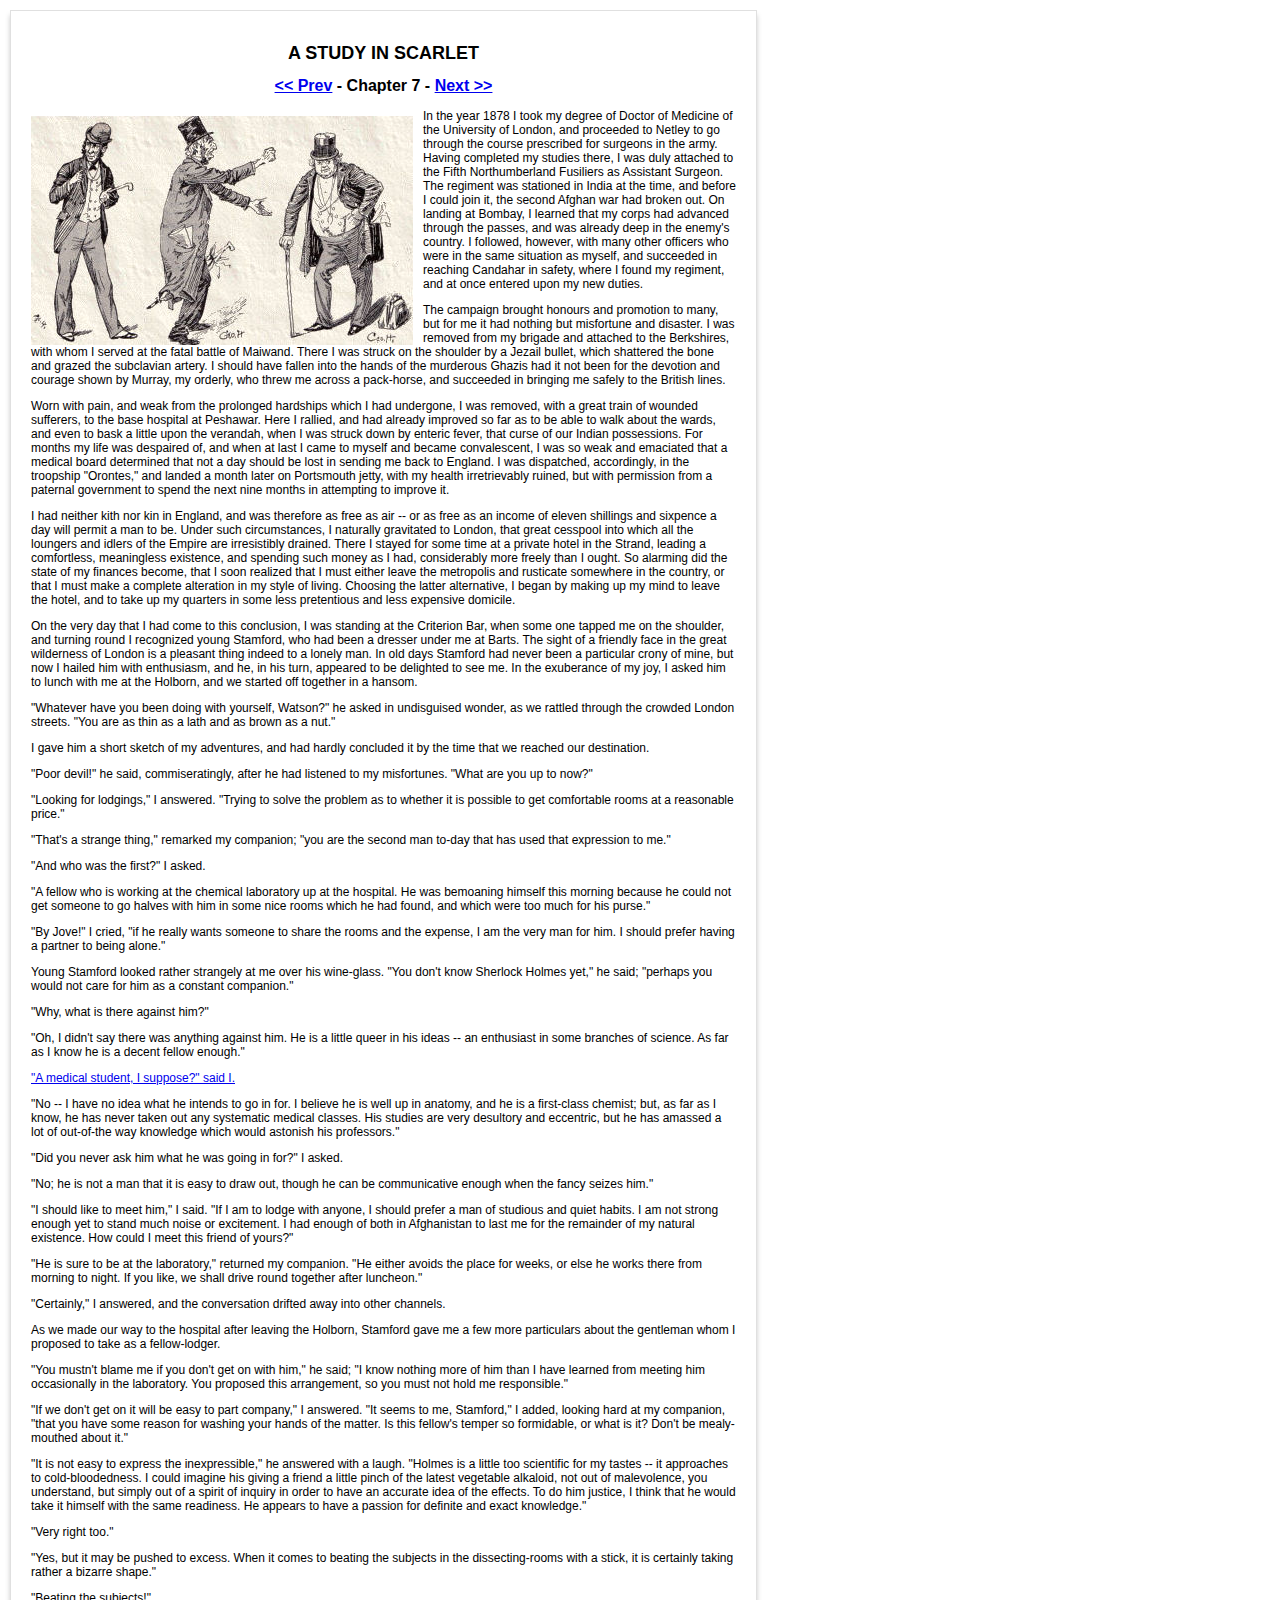
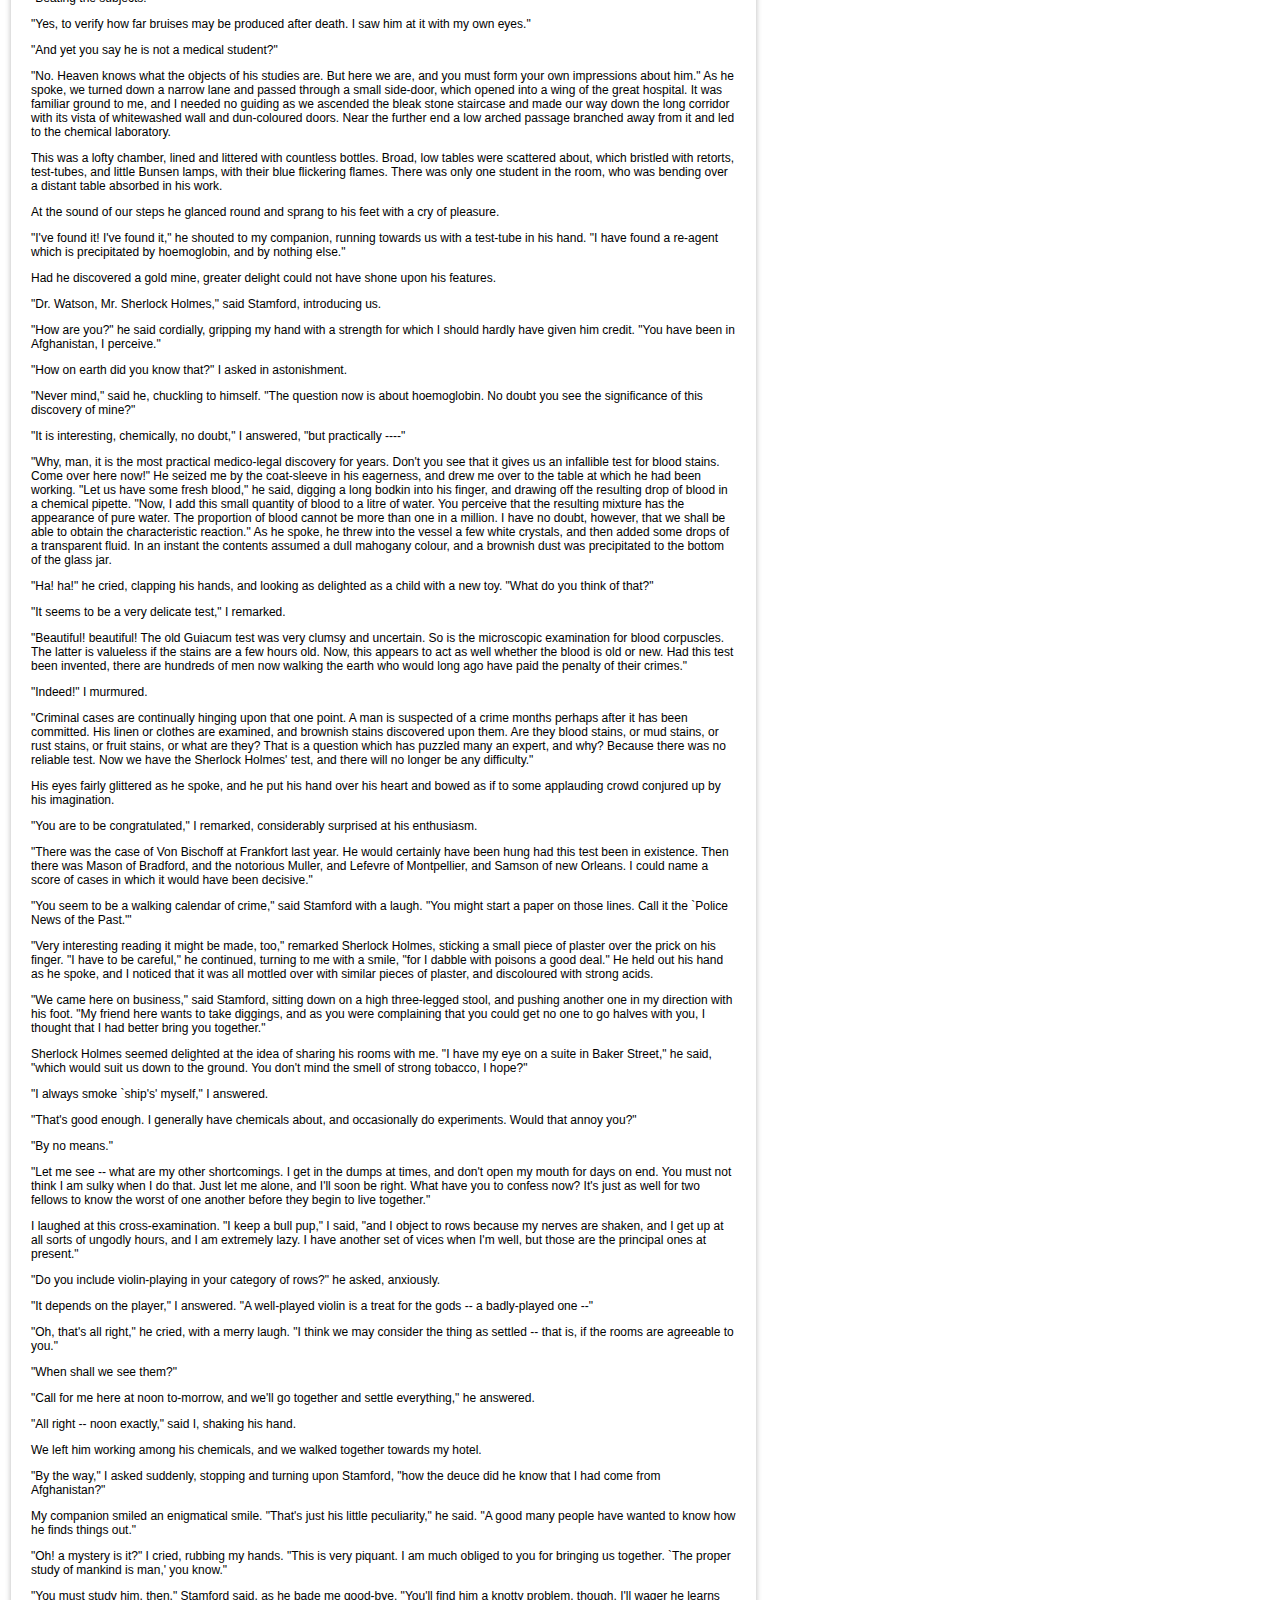
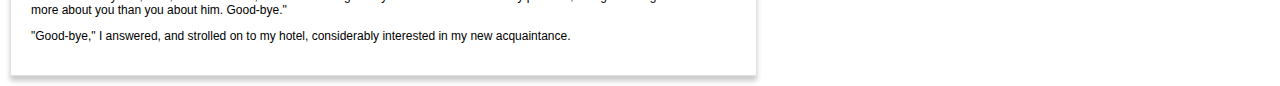
<file: book/Chapter 07.html>
<!DOCTYPE html>
<html>
	<head>
		<title>A STUDY IN SCARLET</title>
		<link rel="stylesheet" type="text/css" href="css/book.css">
	</head>
	<body>
		<div id="wrapper">
			<h1>A STUDY IN SCARLET</h1>
			<h2><a href="Chapter 06.html">&lt;&lt; Prev</a> - Chapter 7 - <a href="Chapter 08.html">Next &gt;&gt;</a></h2>
			<img class="left" src="gfx/gh4.jpg">
			<p>In the year 1878 I took my degree of Doctor of Medicine of the University of London, and proceeded to Netley to go through the course prescribed for surgeons in the army. Having completed my studies there, I was duly attached to the Fifth Northumberland Fusiliers as Assistant Surgeon. The regiment was stationed in India at the time, and before I could join it, the second Afghan war had broken out. On landing at Bombay, I learned that my corps had advanced through the passes, and was already deep in the enemy's country. I followed, however, with many other officers who were in the same situation as myself, and succeeded in reaching Candahar in safety, where I found my regiment, and at once entered upon my new duties.</p>
			<p>The campaign brought honours and promotion to many, but for me it had nothing but misfortune and disaster. I was removed from my brigade and attached to the Berkshires, with whom I served at the fatal battle of Maiwand. There I was struck on the shoulder by a Jezail bullet, which shattered the bone and grazed the subclavian artery. I should have fallen into the hands of the murderous Ghazis had it not been for the devotion and courage shown by Murray, my orderly, who threw me across a pack-horse, and succeeded in bringing me safely to the British lines.</p>
			<p>Worn with pain, and weak from the prolonged hardships which I had undergone, I was removed, with a great train of wounded sufferers, to the base hospital at Peshawar. Here I rallied, and had already improved so far as to be able to walk about the wards, and even to bask a little upon the verandah, when I was struck down by enteric fever, that curse of our Indian possessions. For months my life was despaired of, and when at last I came to myself and became convalescent, I was so weak and emaciated that a medical board determined that not a day should be lost in sending me back to England. I was dispatched, accordingly, in the troopship "Orontes," and landed a month later on Portsmouth jetty, with my health irretrievably ruined, but with permission from a paternal government to spend the next nine months in attempting to improve it.</p>
			<p>I had neither kith nor kin in England, and was therefore as free as air -- or as free as an income of eleven shillings and sixpence a day will permit a man to be. Under such circumstances, I naturally gravitated to London, that great cesspool into which all the loungers and idlers of the Empire are irresistibly drained. There I stayed for some time at a private hotel in the Strand, leading a comfortless, meaningless existence, and spending such money as I had, considerably more freely than I ought. So alarming did the state of my finances become, that I soon realized that I must either leave the metropolis and rusticate somewhere in the country, or that I must make a complete alteration in my style of living. Choosing the latter alternative, I began by making up my mind to leave the hotel, and to take up my quarters in some less pretentious and less expensive domicile.</p>
			<p>On the very day that I had come to this conclusion, I was standing at the Criterion Bar, when some one tapped me on the shoulder, and turning round I recognized young Stamford, who had been a dresser under me at Barts. The sight of a friendly face in the great wilderness of London is a pleasant thing indeed to a lonely man. In old days Stamford had never been a particular crony of mine, but now I hailed him with enthusiasm, and he, in his turn, appeared to be delighted to see me. In the exuberance of my joy, I asked him to lunch with me at the Holborn, and we started off together in a hansom.</p>
			<p>"Whatever have you been doing with yourself, Watson?" he asked in undisguised wonder, as we rattled through the crowded London streets. "You are as thin as a lath and as brown as a nut."</p>
			<p>I gave him a short sketch of my adventures, and had hardly concluded it by the time that we reached our destination.</p>
			<p>"Poor devil!" he said, commiseratingly, after he had listened to my misfortunes. "What are you up to now?"</p>
			<p>"Looking for lodgings," I answered. "Trying to solve the problem as to whether it is possible to get comfortable rooms at a reasonable price."</p>
			<p>"That's a strange thing," remarked my companion; "you are the second man to-day that has used that expression to me."</p>
			<p>"And who was the first?" I asked.</p>
			<p>"A fellow who is working at the chemical laboratory up at the hospital. He was bemoaning himself this morning because he could not get someone to go halves with him in some nice rooms which he had found, and which were too much for his purse."</p>
			<p>"By Jove!" I cried, "if he really wants someone to share the rooms and the expense, I am the very man for him. I should prefer having a partner to being alone."</p>
			<p>Young Stamford looked rather strangely at me over his wine-glass. "You don't know Sherlock Holmes yet," he said; "perhaps you would not care for him as a constant companion."</p>
			<p>"Why, what is there against him?"</p>
			<p>"Oh, I didn't say there was anything against him. He is a little queer in his ideas -- an enthusiast in some branches of science. As far as I know he is a decent fellow enough."</p>
			<p><a href="book://default">"A medical student, I suppose?" said I.</a></p>
			<p>"No -- I have no idea what he intends to go in for. I believe he is well up in anatomy, and he is a first-class chemist; but, as far as I know, he has never taken out any systematic medical classes. His studies are very desultory and eccentric, but he has amassed a lot of out-of-the way knowledge which would astonish his professors."</p>
			<p>"Did you never ask him what he was going in for?" I asked.</p>
			<p>"No; he is not a man that it is easy to draw out, though he can be communicative enough when the fancy seizes him."</p>
			<p>"I should like to meet him," I said. "If I am to lodge with anyone, I should prefer a man of studious and quiet habits. I am not strong enough yet to stand much noise or excitement. I had enough of both in Afghanistan to last me for the remainder of my natural existence. How could I meet this friend of yours?"</p>
			<p>"He is sure to be at the laboratory," returned my companion. "He either avoids the place for weeks, or else he works there from morning to night. If you like, we shall drive round together after luncheon."</p>
			<p>"Certainly," I answered, and the conversation drifted away into other channels.</p>
			<p>As we made our way to the hospital after leaving the Holborn, Stamford gave me a few more particulars about the gentleman whom I proposed to take as a fellow-lodger.</p>
			<p>"You mustn't blame me if you don't get on with him," he said; "I know nothing more of him than I have learned from meeting him occasionally in the laboratory. You proposed this arrangement, so you must not hold me responsible."</p>
			<p>"If we don't get on it will be easy to part company," I answered. "It seems to me, Stamford," I added, looking hard at my companion, "that you have some reason for washing your hands of the matter. Is this fellow's temper so formidable, or what is it? Don't be mealy-mouthed about it."</p>
			<p>"It is not easy to express the inexpressible," he answered with a laugh. "Holmes is a little too scientific for my tastes -- it approaches to cold-bloodedness. I could imagine his giving a friend a little pinch of the latest vegetable alkaloid, not out of malevolence, you understand, but simply out of a spirit of inquiry in order to have an accurate idea of the effects. To do him justice, I think that he would take it himself with the same readiness. He appears to have a passion for definite and exact knowledge."</p>
			<p>"Very right too."</p>
			<p>"Yes, but it may be pushed to excess. When it comes to beating the subjects in the dissecting-rooms with a stick, it is certainly taking rather a bizarre shape."</p>
			<p>"Beating the subjects!"</p>
			<p>"Yes, to verify how far bruises may be produced after death. I saw him at it with my own eyes."</p>
			<p>"And yet you say he is not a medical student?"</p>
			<p>"No. Heaven knows what the objects of his studies are. But here we are, and you must form your own impressions about him." As he spoke, we turned down a narrow lane and passed through a small side-door, which opened into a wing of the great hospital. It was familiar ground to me, and I needed no guiding as we ascended the bleak stone staircase and made our way down the long corridor with its vista of whitewashed wall and dun-coloured doors. Near the further end a low arched passage branched away from it and led to the chemical laboratory.</p>
			<p>This was a lofty chamber, lined and littered with countless bottles. Broad, low tables were scattered about, which bristled with retorts, test-tubes, and little Bunsen lamps, with their blue flickering flames. There was only one student in the room, who was bending over a distant table absorbed in his work.</p>
			<p>At the sound of our steps he glanced round and sprang to his feet with a cry of pleasure.</p>
			<p>"I've found it! I've found it," he shouted to my companion, running towards us with a test-tube in his hand. "I have found a re-agent which is precipitated by hoemoglobin, and by nothing else."</p>
			<p>Had he discovered a gold mine, greater delight could not have shone upon his features.</p>
			<p>"Dr. Watson, Mr. Sherlock Holmes," said Stamford, introducing us.</p>
			<p>"How are you?" he said cordially, gripping my hand with a strength for which I should hardly have given him credit. "You have been in Afghanistan, I perceive."</p>
			<p> "How on earth did you know that?" I asked in astonishment.</p>
			<p>"Never mind," said he, chuckling to himself. "The question now is about hoemoglobin. No doubt you see the significance of this discovery of mine?"</p>
			<p>"It is interesting, chemically, no doubt," I answered, "but practically ----"</p>
			<p>"Why, man, it is the most practical medico-legal discovery for years. Don't you see that it gives us an infallible test for blood stains. Come over here now!" He seized me by the coat-sleeve in his eagerness, and drew me over to the table at which he had been working. "Let us have some fresh blood," he said, digging a long bodkin into his finger, and drawing off the resulting drop of blood in a chemical pipette. "Now, I add this small quantity of blood to a litre of water. You perceive that the resulting mixture has the appearance of pure water. The proportion of blood cannot be more than one in a million. I have no doubt, however, that we shall be able to obtain the characteristic reaction." As he spoke, he threw into the vessel a few white crystals, and then added some drops of a transparent fluid. In an instant the contents assumed a dull mahogany colour, and a brownish dust was precipitated to the bottom of the glass jar.</p>
			<p>"Ha! ha!" he cried, clapping his hands, and looking as delighted as a child with a new toy. "What do you think of that?"</p>
			<p>"It seems to be a very delicate test," I remarked.</p>
			<p>"Beautiful! beautiful! The old Guiacum test was very clumsy and uncertain. So is the microscopic examination for blood corpuscles. The latter is valueless if the stains are a few hours old. Now, this appears to act as well whether the blood is old or new. Had this test been invented, there are hundreds of men now walking the earth who would long ago have paid the penalty of their crimes."</p>
			<p>"Indeed!" I murmured.</p>
			<p>"Criminal cases are continually hinging upon that one point. A man is suspected of a crime months perhaps after it has been committed. His linen or clothes are examined, and brownish stains discovered upon them. Are they blood stains, or mud stains, or rust stains, or fruit stains, or what are they? That is a question which has puzzled many an expert, and why? Because there was no reliable test. Now we have the Sherlock Holmes' test, and there will no longer be any difficulty."</p>
			<p>His eyes fairly glittered as he spoke, and he put his hand over his heart and bowed as if to some applauding crowd conjured up by his imagination.</p>
			<p>"You are to be congratulated," I remarked, considerably surprised at his enthusiasm.</p>
			<p>"There was the case of Von Bischoff at Frankfort last year. He would certainly have been hung had this test been in existence. Then there was Mason of Bradford, and the notorious Muller, and Lefevre of Montpellier, and Samson of new Orleans. I could name a score of cases in which it would have been decisive."</p>
			<p> "You seem to be a walking calendar of crime," said Stamford with a laugh. "You might start a paper on those lines. Call it the `Police News of the Past.'"</p>
			<p>"Very interesting reading it might be made, too," remarked Sherlock Holmes, sticking a small piece of plaster over the prick on his finger. "I have to be careful," he continued, turning to me with a smile, "for I dabble with poisons a good deal." He held out his hand as he spoke, and I noticed that it was all mottled over with similar pieces of plaster, and discoloured with strong acids.</p>
			<p>"We came here on business," said Stamford, sitting down on a high three-legged stool, and pushing another one in my direction with his foot. "My friend here wants to take diggings, and as you were complaining that you could get no one to go halves with you, I thought that I had better bring you together."</p>
			<p>Sherlock Holmes seemed delighted at the idea of sharing his rooms with me. "I have my eye on a suite in Baker Street," he said, "which would suit us down to the ground. You don't mind the smell of strong tobacco, I hope?"</p>
			<p>"I always smoke `ship's' myself," I answered.</p>
			<p>"That's good enough. I generally have chemicals about, and occasionally do experiments. Would that annoy you?"</p>
			<p>"By no means."</p>
			<p>"Let me see -- what are my other shortcomings. I get in the dumps at times, and don't open my mouth for days on end. You must not think I am sulky when I do that. Just let me alone, and I'll soon be right. What have you to confess now? It's just as well for two fellows to know the worst of one another before they begin to live together."</p>
			<p>I laughed at this cross-examination. "I keep a bull pup," I said, "and I object to rows because my nerves are shaken, and I get up at all sorts of ungodly hours, and I am extremely lazy. I have another set of vices when I'm well, but those are the principal ones at present."</p>
			<p>"Do you include violin-playing in your category of rows?" he asked, anxiously.</p>
			<p>"It depends on the player," I answered. "A well-played violin is a treat for the gods -- a badly-played one --"</p>
			<p>"Oh, that's all right," he cried, with a merry laugh. "I think we may consider the thing as settled -- that is, if the rooms are agreeable to you."</p>
			<p>"When shall we see them?"</p>
			<p>"Call for me here at noon to-morrow, and we'll go together and settle everything," he answered.</p>
			<p>"All right -- noon exactly," said I, shaking his hand.</p>
			<p>We left him working among his chemicals, and we walked together towards my hotel.</p>
			<p>"By the way," I asked suddenly, stopping and turning upon Stamford, "how the deuce did he know that I had come from Afghanistan?"</p>
			<p>My companion smiled an enigmatical smile. "That's just his little peculiarity," he said. "A good many people have wanted to know how he finds things out."</p>
			<p>"Oh! a mystery is it?" I cried, rubbing my hands. "This is very piquant. I am much obliged to you for bringing us together. `The proper study of mankind is man,' you know."</p>
			<p>"You must study him, then," Stamford said, as he bade me good-bye. "You'll find him a knotty problem, though. I'll wager he learns more about you than you about him. Good-bye."</p>
			<p>"Good-bye," I answered, and strolled on to my hotel, considerably interested in my new acquaintance.</p>
		</div>
	</body>
</html>
</file>
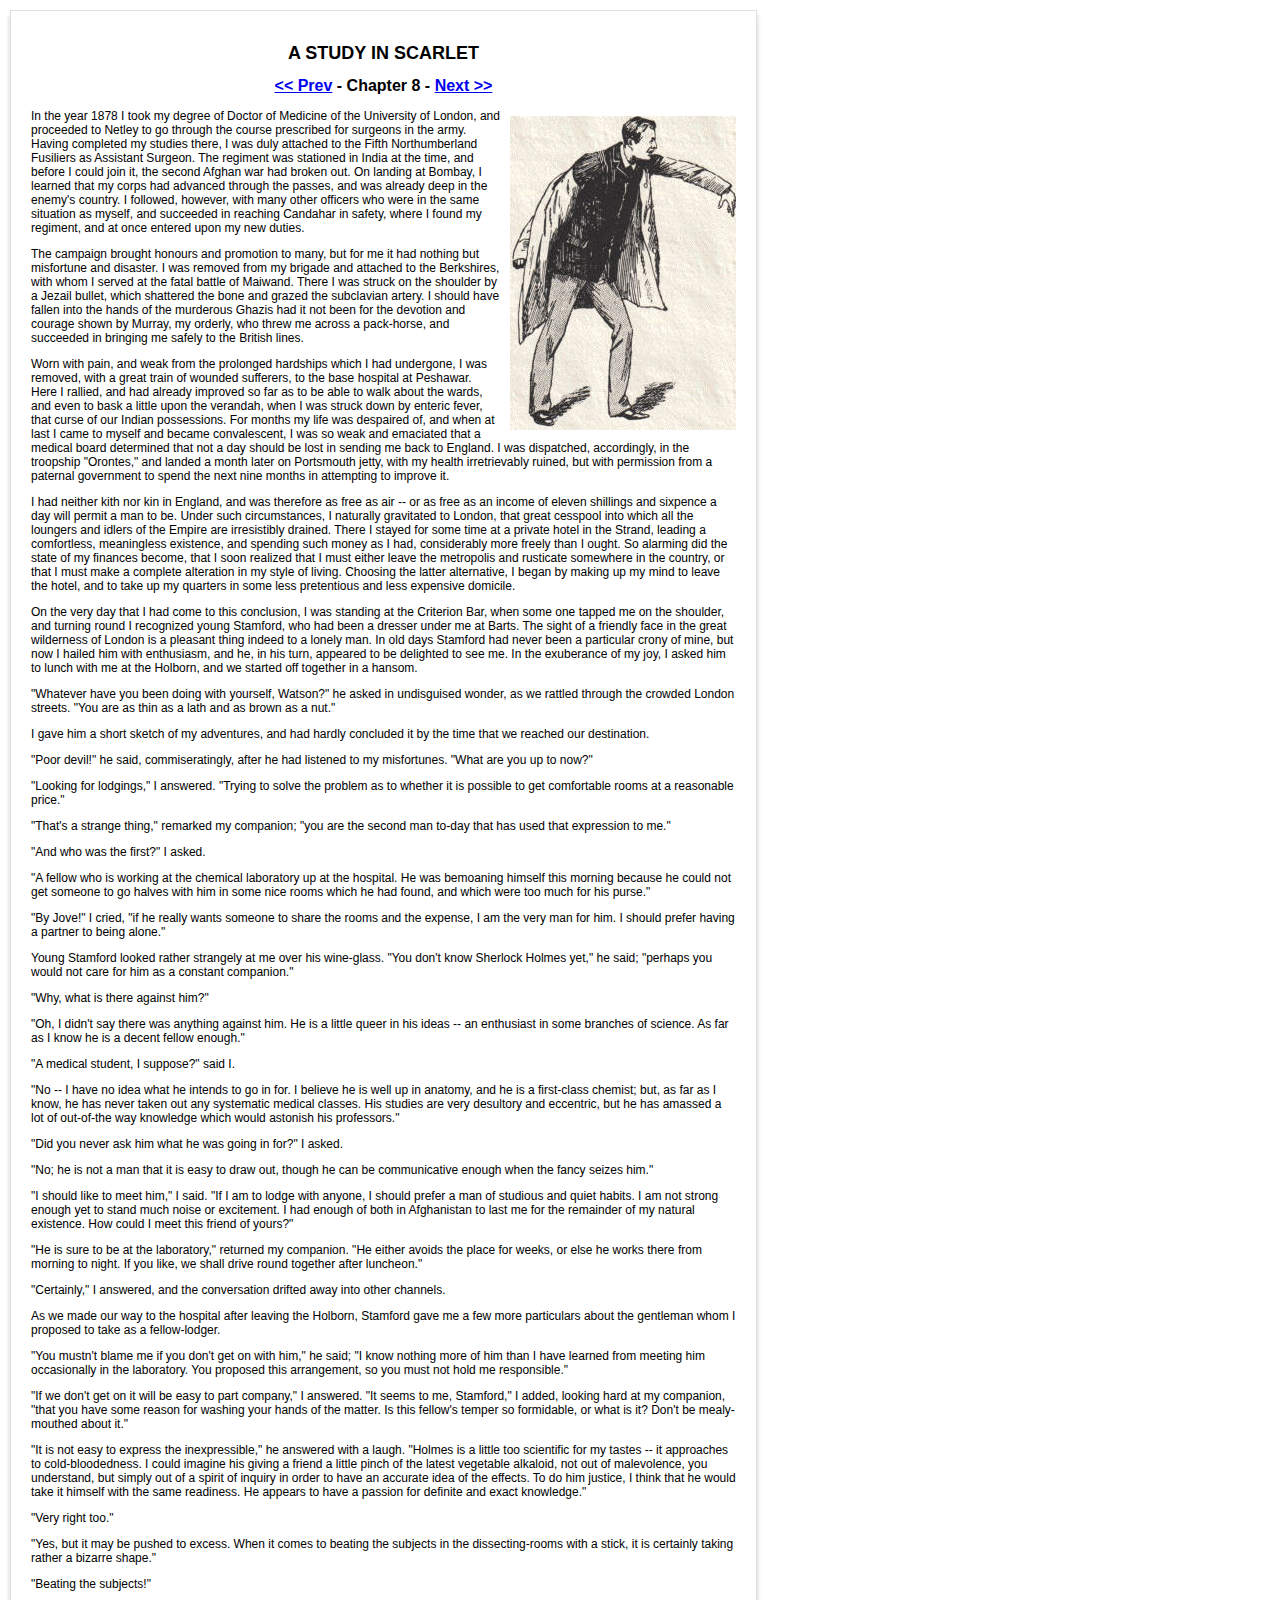
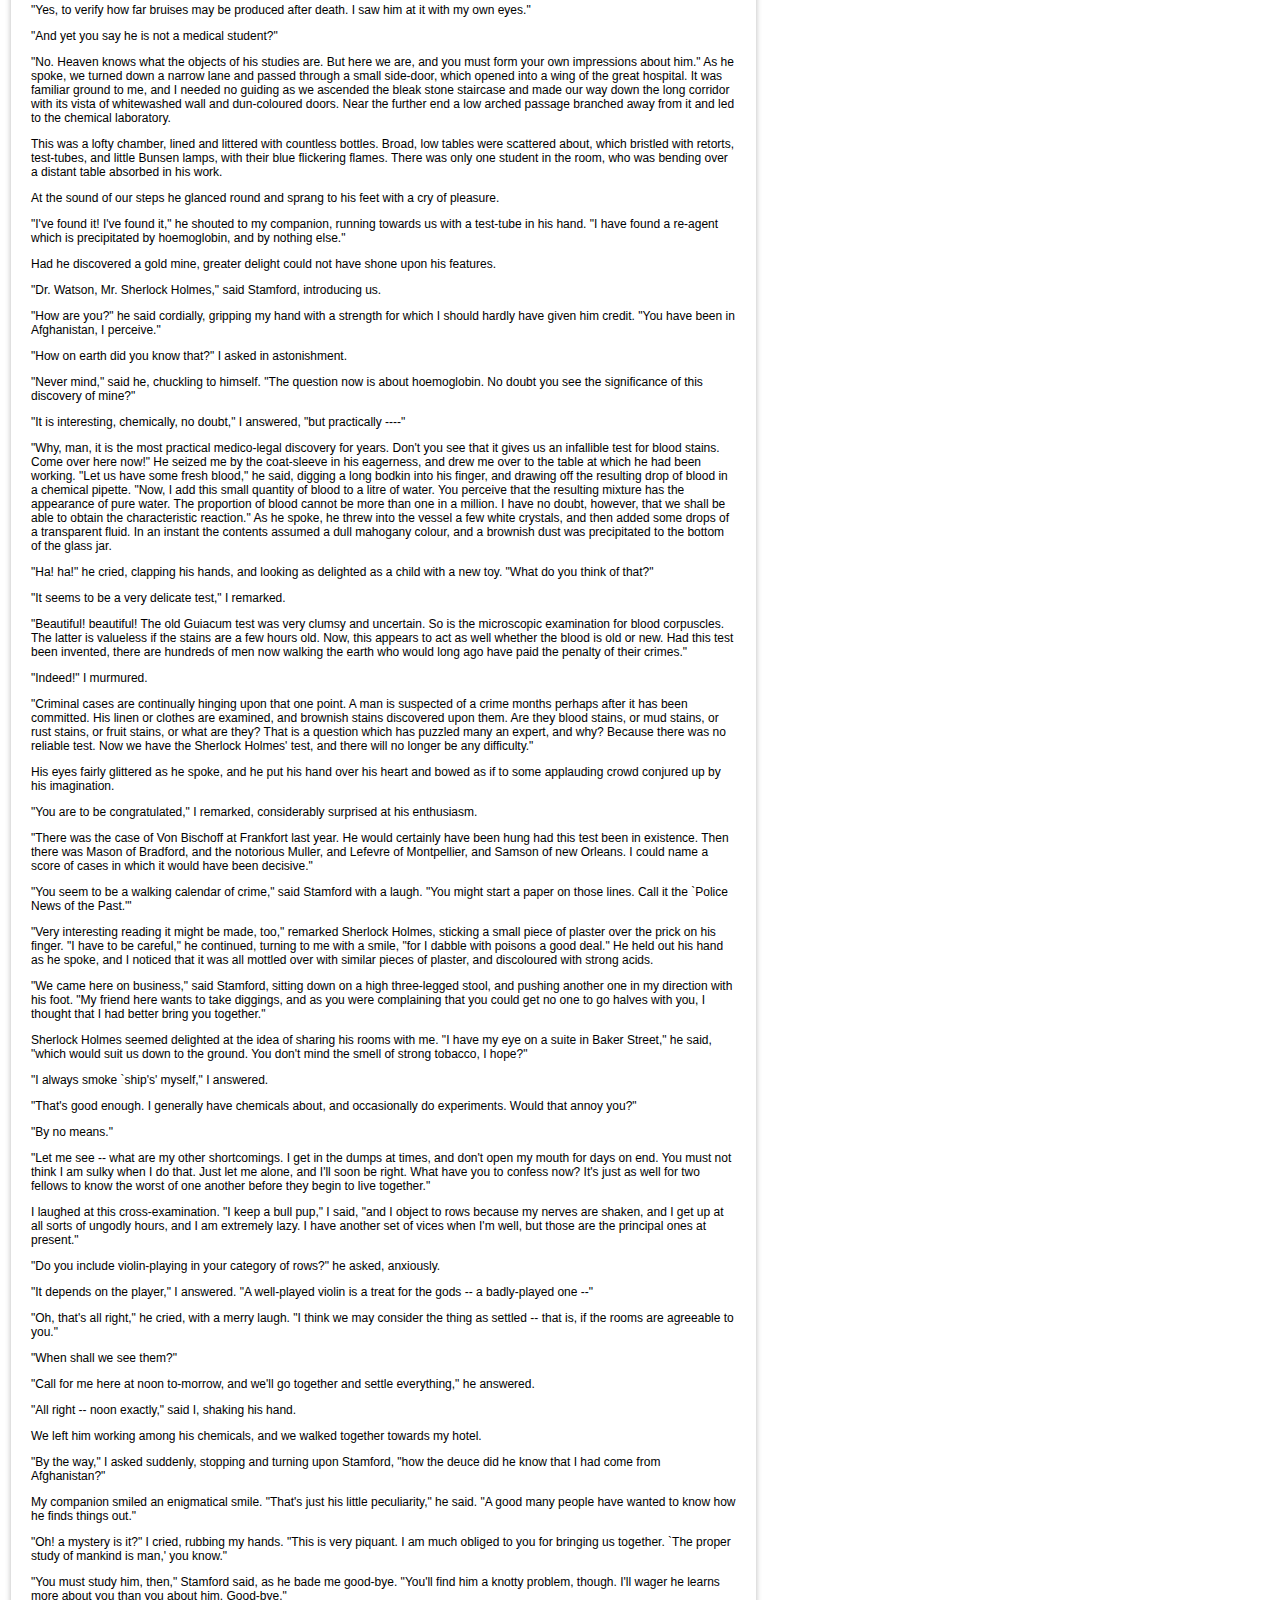
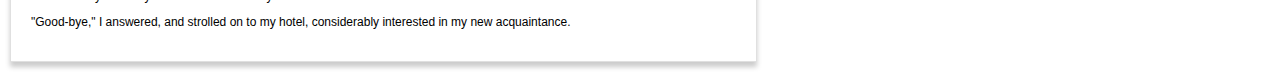
<file: book/Chapter 08.html>
<!DOCTYPE html>
<html>
	<head>
		<title>A STUDY IN SCARLET</title>
		<link rel="stylesheet" type="text/css" href="css/book.css">
	</head>
	<body>
		<div id="wrapper">
			<h1>A STUDY IN SCARLET</h1>
			<h2><a href="Chapter 07.html">&lt;&lt; Prev</a> - Chapter 8 - <a href="Chapter 09.html">Next &gt;&gt;</a></h2>
			<img class="right" src="gfx/gh5.jpg">
			<p>In the year 1878 I took my degree of Doctor of Medicine of the University of London, and proceeded to Netley to go through the course prescribed for surgeons in the army. Having completed my studies there, I was duly attached to the Fifth Northumberland Fusiliers as Assistant Surgeon. The regiment was stationed in India at the time, and before I could join it, the second Afghan war had broken out. On landing at Bombay, I learned that my corps had advanced through the passes, and was already deep in the enemy's country. I followed, however, with many other officers who were in the same situation as myself, and succeeded in reaching Candahar in safety, where I found my regiment, and at once entered upon my new duties.</p>
			<p>The campaign brought honours and promotion to many, but for me it had nothing but misfortune and disaster. I was removed from my brigade and attached to the Berkshires, with whom I served at the fatal battle of Maiwand. There I was struck on the shoulder by a Jezail bullet, which shattered the bone and grazed the subclavian artery. I should have fallen into the hands of the murderous Ghazis had it not been for the devotion and courage shown by Murray, my orderly, who threw me across a pack-horse, and succeeded in bringing me safely to the British lines.</p>
			<p>Worn with pain, and weak from the prolonged hardships which I had undergone, I was removed, with a great train of wounded sufferers, to the base hospital at Peshawar. Here I rallied, and had already improved so far as to be able to walk about the wards, and even to bask a little upon the verandah, when I was struck down by enteric fever, that curse of our Indian possessions. For months my life was despaired of, and when at last I came to myself and became convalescent, I was so weak and emaciated that a medical board determined that not a day should be lost in sending me back to England. I was dispatched, accordingly, in the troopship "Orontes," and landed a month later on Portsmouth jetty, with my health irretrievably ruined, but with permission from a paternal government to spend the next nine months in attempting to improve it.</p>
			<p>I had neither kith nor kin in England, and was therefore as free as air -- or as free as an income of eleven shillings and sixpence a day will permit a man to be. Under such circumstances, I naturally gravitated to London, that great cesspool into which all the loungers and idlers of the Empire are irresistibly drained. There I stayed for some time at a private hotel in the Strand, leading a comfortless, meaningless existence, and spending such money as I had, considerably more freely than I ought. So alarming did the state of my finances become, that I soon realized that I must either leave the metropolis and rusticate somewhere in the country, or that I must make a complete alteration in my style of living. Choosing the latter alternative, I began by making up my mind to leave the hotel, and to take up my quarters in some less pretentious and less expensive domicile.</p>
			<p>On the very day that I had come to this conclusion, I was standing at the Criterion Bar, when some one tapped me on the shoulder, and turning round I recognized young Stamford, who had been a dresser under me at Barts. The sight of a friendly face in the great wilderness of London is a pleasant thing indeed to a lonely man. In old days Stamford had never been a particular crony of mine, but now I hailed him with enthusiasm, and he, in his turn, appeared to be delighted to see me. In the exuberance of my joy, I asked him to lunch with me at the Holborn, and we started off together in a hansom.</p>
			<p>"Whatever have you been doing with yourself, Watson?" he asked in undisguised wonder, as we rattled through the crowded London streets. "You are as thin as a lath and as brown as a nut."</p>
			<p>I gave him a short sketch of my adventures, and had hardly concluded it by the time that we reached our destination.</p>
			<p>"Poor devil!" he said, commiseratingly, after he had listened to my misfortunes. "What are you up to now?"</p>
			<p>"Looking for lodgings," I answered. "Trying to solve the problem as to whether it is possible to get comfortable rooms at a reasonable price."</p>
			<p>"That's a strange thing," remarked my companion; "you are the second man to-day that has used that expression to me."</p>
			<p>"And who was the first?" I asked.</p>
			<p>"A fellow who is working at the chemical laboratory up at the hospital. He was bemoaning himself this morning because he could not get someone to go halves with him in some nice rooms which he had found, and which were too much for his purse."</p>
			<p>"By Jove!" I cried, "if he really wants someone to share the rooms and the expense, I am the very man for him. I should prefer having a partner to being alone."</p>
			<p>Young Stamford looked rather strangely at me over his wine-glass. "You don't know Sherlock Holmes yet," he said; "perhaps you would not care for him as a constant companion."</p>
			<p>"Why, what is there against him?"</p>
			<p>"Oh, I didn't say there was anything against him. He is a little queer in his ideas -- an enthusiast in some branches of science. As far as I know he is a decent fellow enough."</p>
			<p>"A medical student, I suppose?" said I.</p>
			<p>"No -- I have no idea what he intends to go in for. I believe he is well up in anatomy, and he is a first-class chemist; but, as far as I know, he has never taken out any systematic medical classes. His studies are very desultory and eccentric, but he has amassed a lot of out-of-the way knowledge which would astonish his professors."</p>
			<p>"Did you never ask him what he was going in for?" I asked.</p>
			<p>"No; he is not a man that it is easy to draw out, though he can be communicative enough when the fancy seizes him."</p>
			<p>"I should like to meet him," I said. "If I am to lodge with anyone, I should prefer a man of studious and quiet habits. I am not strong enough yet to stand much noise or excitement. I had enough of both in Afghanistan to last me for the remainder of my natural existence. How could I meet this friend of yours?"</p>
			<p>"He is sure to be at the laboratory," returned my companion. "He either avoids the place for weeks, or else he works there from morning to night. If you like, we shall drive round together after luncheon."</p>
			<p>"Certainly," I answered, and the conversation drifted away into other channels.</p>
			<p>As we made our way to the hospital after leaving the Holborn, Stamford gave me a few more particulars about the gentleman whom I proposed to take as a fellow-lodger.</p>
			<p>"You mustn't blame me if you don't get on with him," he said; "I know nothing more of him than I have learned from meeting him occasionally in the laboratory. You proposed this arrangement, so you must not hold me responsible."</p>
			<p>"If we don't get on it will be easy to part company," I answered. "It seems to me, Stamford," I added, looking hard at my companion, "that you have some reason for washing your hands of the matter. Is this fellow's temper so formidable, or what is it? Don't be mealy-mouthed about it."</p>
			<p>"It is not easy to express the inexpressible," he answered with a laugh. "Holmes is a little too scientific for my tastes -- it approaches to cold-bloodedness. I could imagine his giving a friend a little pinch of the latest vegetable alkaloid, not out of malevolence, you understand, but simply out of a spirit of inquiry in order to have an accurate idea of the effects. To do him justice, I think that he would take it himself with the same readiness. He appears to have a passion for definite and exact knowledge."</p>
			<p>"Very right too."</p>
			<p>"Yes, but it may be pushed to excess. When it comes to beating the subjects in the dissecting-rooms with a stick, it is certainly taking rather a bizarre shape."</p>
			<p>"Beating the subjects!"</p>
			<p>"Yes, to verify how far bruises may be produced after death. I saw him at it with my own eyes."</p>
			<p>"And yet you say he is not a medical student?"</p>
			<p>"No. Heaven knows what the objects of his studies are. But here we are, and you must form your own impressions about him." As he spoke, we turned down a narrow lane and passed through a small side-door, which opened into a wing of the great hospital. It was familiar ground to me, and I needed no guiding as we ascended the bleak stone staircase and made our way down the long corridor with its vista of whitewashed wall and dun-coloured doors. Near the further end a low arched passage branched away from it and led to the chemical laboratory.</p>
			<p>This was a lofty chamber, lined and littered with countless bottles. Broad, low tables were scattered about, which bristled with retorts, test-tubes, and little Bunsen lamps, with their blue flickering flames. There was only one student in the room, who was bending over a distant table absorbed in his work.</p>
			<p>At the sound of our steps he glanced round and sprang to his feet with a cry of pleasure.</p>
			<p>"I've found it! I've found it," he shouted to my companion, running towards us with a test-tube in his hand. "I have found a re-agent which is precipitated by hoemoglobin, and by nothing else."</p>
			<p>Had he discovered a gold mine, greater delight could not have shone upon his features.</p>
			<p>"Dr. Watson, Mr. Sherlock Holmes," said Stamford, introducing us.</p>
			<p>"How are you?" he said cordially, gripping my hand with a strength for which I should hardly have given him credit. "You have been in Afghanistan, I perceive."</p>
			<p> "How on earth did you know that?" I asked in astonishment.</p>
			<p>"Never mind," said he, chuckling to himself. "The question now is about hoemoglobin. No doubt you see the significance of this discovery of mine?"</p>
			<p>"It is interesting, chemically, no doubt," I answered, "but practically ----"</p>
			<p>"Why, man, it is the most practical medico-legal discovery for years. Don't you see that it gives us an infallible test for blood stains. Come over here now!" He seized me by the coat-sleeve in his eagerness, and drew me over to the table at which he had been working. "Let us have some fresh blood," he said, digging a long bodkin into his finger, and drawing off the resulting drop of blood in a chemical pipette. "Now, I add this small quantity of blood to a litre of water. You perceive that the resulting mixture has the appearance of pure water. The proportion of blood cannot be more than one in a million. I have no doubt, however, that we shall be able to obtain the characteristic reaction." As he spoke, he threw into the vessel a few white crystals, and then added some drops of a transparent fluid. In an instant the contents assumed a dull mahogany colour, and a brownish dust was precipitated to the bottom of the glass jar.</p>
			<p>"Ha! ha!" he cried, clapping his hands, and looking as delighted as a child with a new toy. "What do you think of that?"</p>
			<p>"It seems to be a very delicate test," I remarked.</p>
			<p>"Beautiful! beautiful! The old Guiacum test was very clumsy and uncertain. So is the microscopic examination for blood corpuscles. The latter is valueless if the stains are a few hours old. Now, this appears to act as well whether the blood is old or new. Had this test been invented, there are hundreds of men now walking the earth who would long ago have paid the penalty of their crimes."</p>
			<p>"Indeed!" I murmured.</p>
			<p>"Criminal cases are continually hinging upon that one point. A man is suspected of a crime months perhaps after it has been committed. His linen or clothes are examined, and brownish stains discovered upon them. Are they blood stains, or mud stains, or rust stains, or fruit stains, or what are they? That is a question which has puzzled many an expert, and why? Because there was no reliable test. Now we have the Sherlock Holmes' test, and there will no longer be any difficulty."</p>
			<p>His eyes fairly glittered as he spoke, and he put his hand over his heart and bowed as if to some applauding crowd conjured up by his imagination.</p>
			<p>"You are to be congratulated," I remarked, considerably surprised at his enthusiasm.</p>
			<p>"There was the case of Von Bischoff at Frankfort last year. He would certainly have been hung had this test been in existence. Then there was Mason of Bradford, and the notorious Muller, and Lefevre of Montpellier, and Samson of new Orleans. I could name a score of cases in which it would have been decisive."</p>
			<p> "You seem to be a walking calendar of crime," said Stamford with a laugh. "You might start a paper on those lines. Call it the `Police News of the Past.'"</p>
			<p>"Very interesting reading it might be made, too," remarked Sherlock Holmes, sticking a small piece of plaster over the prick on his finger. "I have to be careful," he continued, turning to me with a smile, "for I dabble with poisons a good deal." He held out his hand as he spoke, and I noticed that it was all mottled over with similar pieces of plaster, and discoloured with strong acids.</p>
			<p>"We came here on business," said Stamford, sitting down on a high three-legged stool, and pushing another one in my direction with his foot. "My friend here wants to take diggings, and as you were complaining that you could get no one to go halves with you, I thought that I had better bring you together."</p>
			<p>Sherlock Holmes seemed delighted at the idea of sharing his rooms with me. "I have my eye on a suite in Baker Street," he said, "which would suit us down to the ground. You don't mind the smell of strong tobacco, I hope?"</p>
			<p>"I always smoke `ship's' myself," I answered.</p>
			<p>"That's good enough. I generally have chemicals about, and occasionally do experiments. Would that annoy you?"</p>
			<p>"By no means."</p>
			<p>"Let me see -- what are my other shortcomings. I get in the dumps at times, and don't open my mouth for days on end. You must not think I am sulky when I do that. Just let me alone, and I'll soon be right. What have you to confess now? It's just as well for two fellows to know the worst of one another before they begin to live together."</p>
			<p>I laughed at this cross-examination. "I keep a bull pup," I said, "and I object to rows because my nerves are shaken, and I get up at all sorts of ungodly hours, and I am extremely lazy. I have another set of vices when I'm well, but those are the principal ones at present."</p>
			<p>"Do you include violin-playing in your category of rows?" he asked, anxiously.</p>
			<p>"It depends on the player," I answered. "A well-played violin is a treat for the gods -- a badly-played one --"</p>
			<p>"Oh, that's all right," he cried, with a merry laugh. "I think we may consider the thing as settled -- that is, if the rooms are agreeable to you."</p>
			<p>"When shall we see them?"</p>
			<p>"Call for me here at noon to-morrow, and we'll go together and settle everything," he answered.</p>
			<p>"All right -- noon exactly," said I, shaking his hand.</p>
			<p>We left him working among his chemicals, and we walked together towards my hotel.</p>
			<p>"By the way," I asked suddenly, stopping and turning upon Stamford, "how the deuce did he know that I had come from Afghanistan?"</p>
			<p>My companion smiled an enigmatical smile. "That's just his little peculiarity," he said. "A good many people have wanted to know how he finds things out."</p>
			<p>"Oh! a mystery is it?" I cried, rubbing my hands. "This is very piquant. I am much obliged to you for bringing us together. `The proper study of mankind is man,' you know."</p>
			<p>"You must study him, then," Stamford said, as he bade me good-bye. "You'll find him a knotty problem, though. I'll wager he learns more about you than you about him. Good-bye."</p>
			<p>"Good-bye," I answered, and strolled on to my hotel, considerably interested in my new acquaintance.</p>
		</div>
	</body>
</html>
</file>
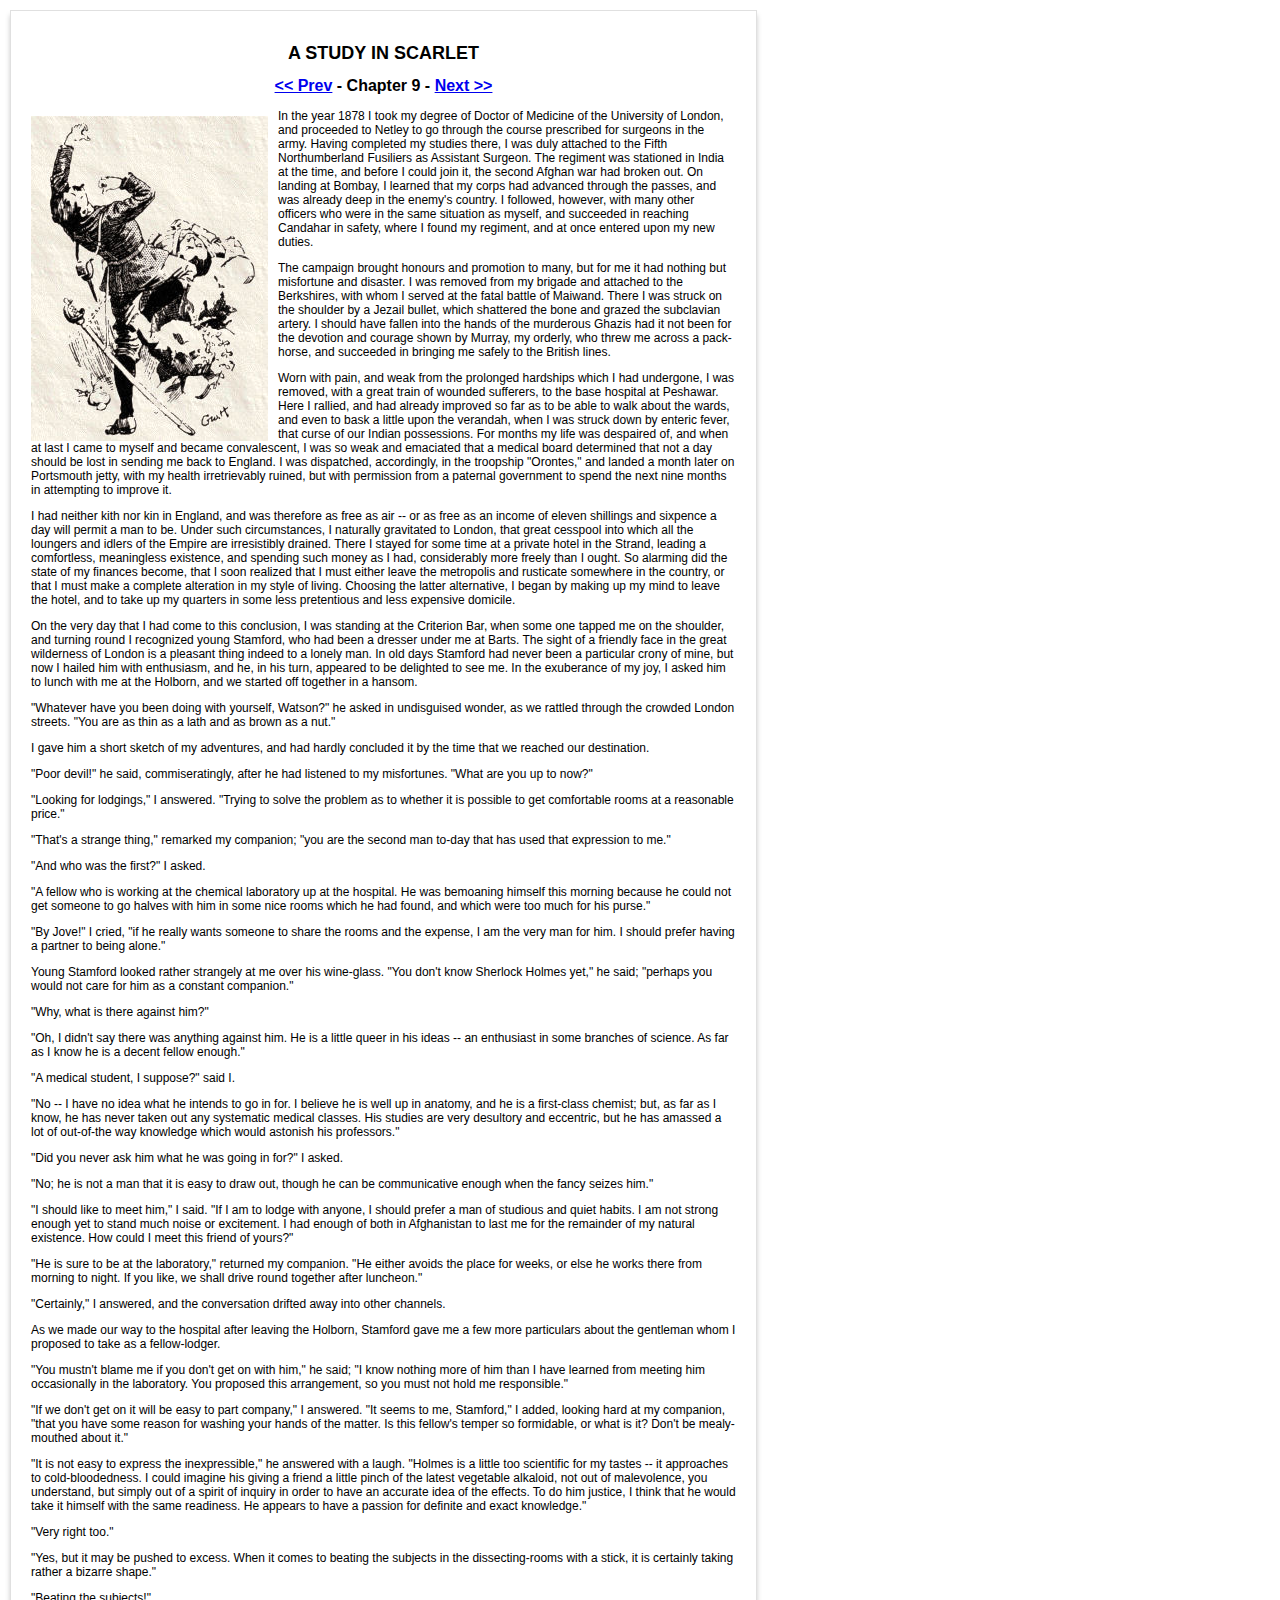
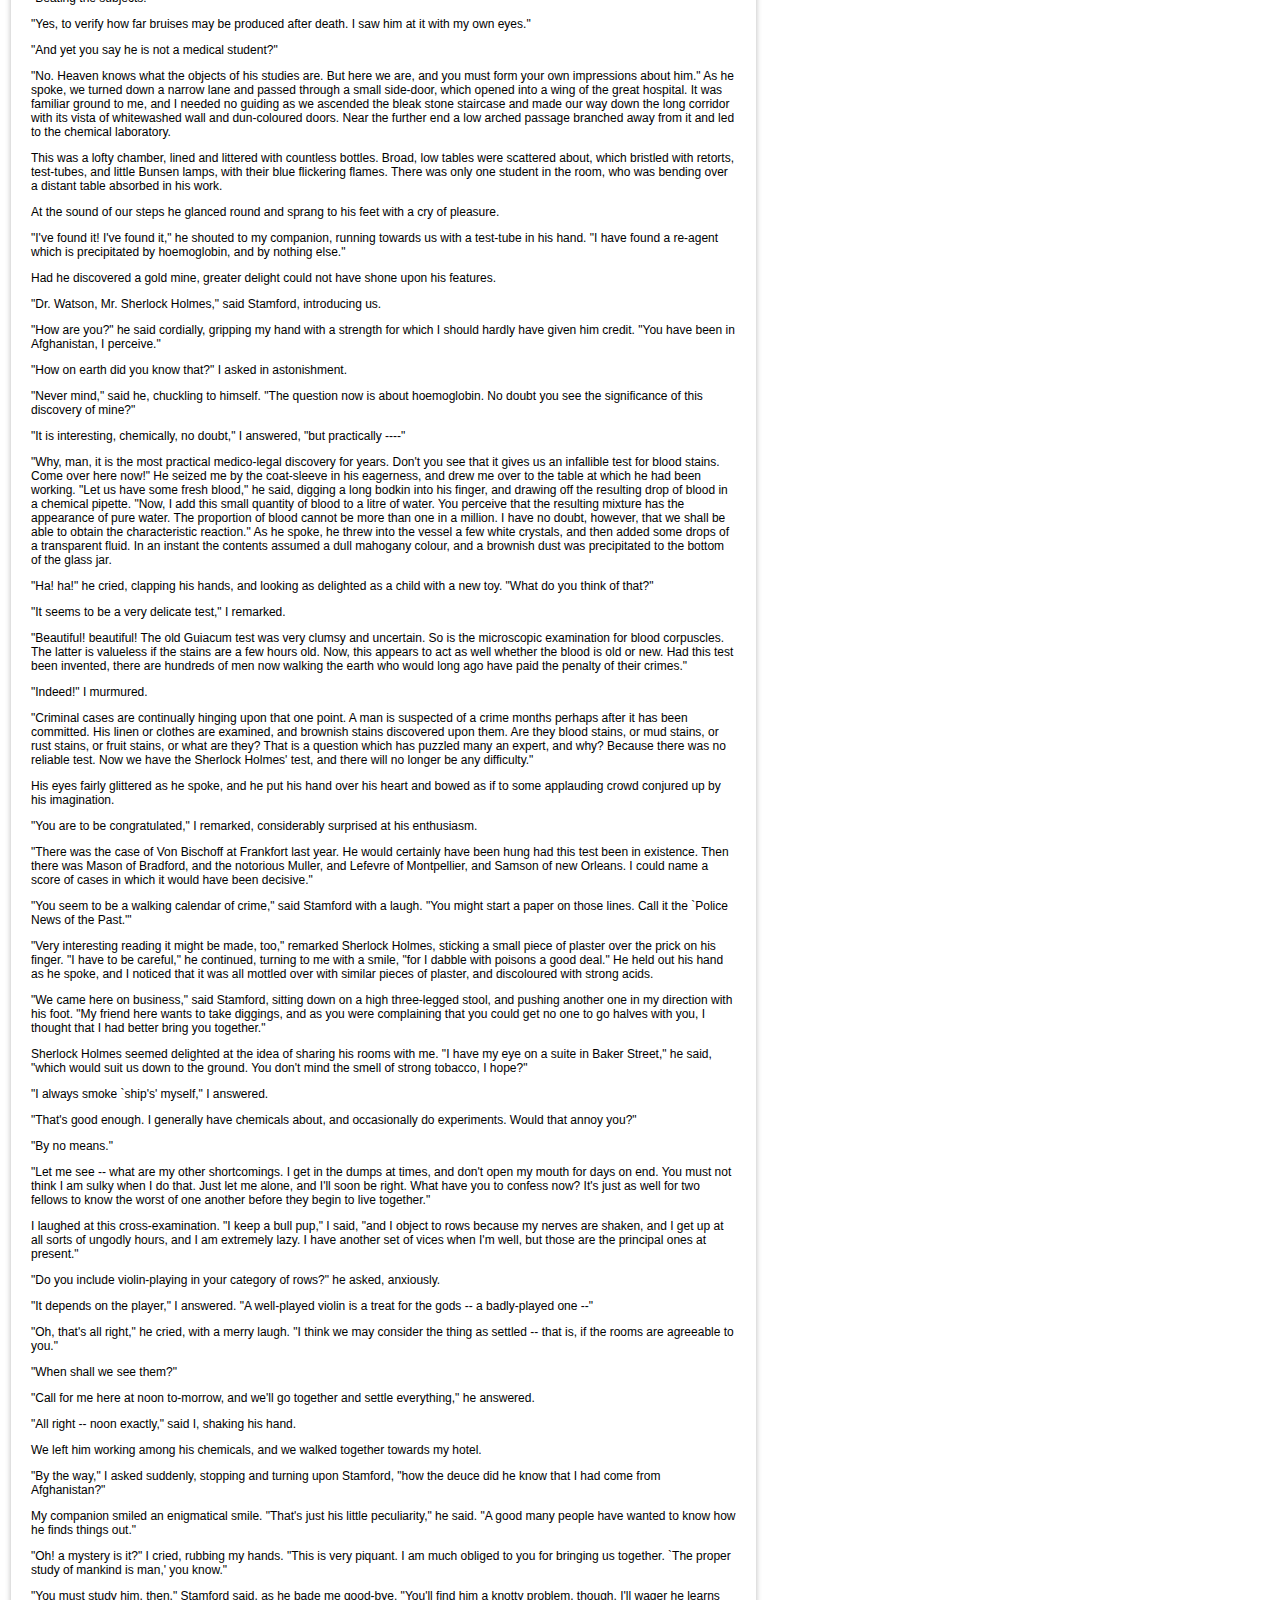
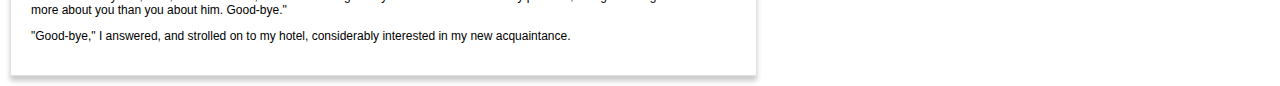
<file: book/Chapter 09.html>
<!DOCTYPE html>
<html>
	<head>
		<title>A STUDY IN SCARLET</title>
		<link rel="stylesheet" type="text/css" href="css/book.css">
	</head>
	<body>
		<div id="wrapper">
			<h1>A STUDY IN SCARLET</h1>
			<h2><a href="Chapter 08.html">&lt;&lt; Prev</a> - Chapter 9 - <a href="Chapter 10.html">Next &gt;&gt;</a></h2>
			<img class="left" src="gfx/gh2.jpg">
			<p>In the year 1878 I took my degree of Doctor of Medicine of the University of London, and proceeded to Netley to go through the course prescribed for surgeons in the army. Having completed my studies there, I was duly attached to the Fifth Northumberland Fusiliers as Assistant Surgeon. The regiment was stationed in India at the time, and before I could join it, the second Afghan war had broken out. On landing at Bombay, I learned that my corps had advanced through the passes, and was already deep in the enemy's country. I followed, however, with many other officers who were in the same situation as myself, and succeeded in reaching Candahar in safety, where I found my regiment, and at once entered upon my new duties.</p>
			<p>The campaign brought honours and promotion to many, but for me it had nothing but misfortune and disaster. I was removed from my brigade and attached to the Berkshires, with whom I served at the fatal battle of Maiwand. There I was struck on the shoulder by a Jezail bullet, which shattered the bone and grazed the subclavian artery. I should have fallen into the hands of the murderous Ghazis had it not been for the devotion and courage shown by Murray, my orderly, who threw me across a pack-horse, and succeeded in bringing me safely to the British lines.</p>
			<p>Worn with pain, and weak from the prolonged hardships which I had undergone, I was removed, with a great train of wounded sufferers, to the base hospital at Peshawar. Here I rallied, and had already improved so far as to be able to walk about the wards, and even to bask a little upon the verandah, when I was struck down by enteric fever, that curse of our Indian possessions. For months my life was despaired of, and when at last I came to myself and became convalescent, I was so weak and emaciated that a medical board determined that not a day should be lost in sending me back to England. I was dispatched, accordingly, in the troopship "Orontes," and landed a month later on Portsmouth jetty, with my health irretrievably ruined, but with permission from a paternal government to spend the next nine months in attempting to improve it.</p>
			<p>I had neither kith nor kin in England, and was therefore as free as air -- or as free as an income of eleven shillings and sixpence a day will permit a man to be. Under such circumstances, I naturally gravitated to London, that great cesspool into which all the loungers and idlers of the Empire are irresistibly drained. There I stayed for some time at a private hotel in the Strand, leading a comfortless, meaningless existence, and spending such money as I had, considerably more freely than I ought. So alarming did the state of my finances become, that I soon realized that I must either leave the metropolis and rusticate somewhere in the country, or that I must make a complete alteration in my style of living. Choosing the latter alternative, I began by making up my mind to leave the hotel, and to take up my quarters in some less pretentious and less expensive domicile.</p>
			<p>On the very day that I had come to this conclusion, I was standing at the Criterion Bar, when some one tapped me on the shoulder, and turning round I recognized young Stamford, who had been a dresser under me at Barts. The sight of a friendly face in the great wilderness of London is a pleasant thing indeed to a lonely man. In old days Stamford had never been a particular crony of mine, but now I hailed him with enthusiasm, and he, in his turn, appeared to be delighted to see me. In the exuberance of my joy, I asked him to lunch with me at the Holborn, and we started off together in a hansom.</p>
			<p>"Whatever have you been doing with yourself, Watson?" he asked in undisguised wonder, as we rattled through the crowded London streets. "You are as thin as a lath and as brown as a nut."</p>
			<p>I gave him a short sketch of my adventures, and had hardly concluded it by the time that we reached our destination.</p>
			<p>"Poor devil!" he said, commiseratingly, after he had listened to my misfortunes. "What are you up to now?"</p>
			<p>"Looking for lodgings," I answered. "Trying to solve the problem as to whether it is possible to get comfortable rooms at a reasonable price."</p>
			<p>"That's a strange thing," remarked my companion; "you are the second man to-day that has used that expression to me."</p>
			<p>"And who was the first?" I asked.</p>
			<p>"A fellow who is working at the chemical laboratory up at the hospital. He was bemoaning himself this morning because he could not get someone to go halves with him in some nice rooms which he had found, and which were too much for his purse."</p>
			<p>"By Jove!" I cried, "if he really wants someone to share the rooms and the expense, I am the very man for him. I should prefer having a partner to being alone."</p>
			<p>Young Stamford looked rather strangely at me over his wine-glass. "You don't know Sherlock Holmes yet," he said; "perhaps you would not care for him as a constant companion."</p>
			<p>"Why, what is there against him?"</p>
			<p>"Oh, I didn't say there was anything against him. He is a little queer in his ideas -- an enthusiast in some branches of science. As far as I know he is a decent fellow enough."</p>
			<p>"A medical student, I suppose?" said I.</p>
			<p>"No -- I have no idea what he intends to go in for. I believe he is well up in anatomy, and he is a first-class chemist; but, as far as I know, he has never taken out any systematic medical classes. His studies are very desultory and eccentric, but he has amassed a lot of out-of-the way knowledge which would astonish his professors."</p>
			<p>"Did you never ask him what he was going in for?" I asked.</p>
			<p>"No; he is not a man that it is easy to draw out, though he can be communicative enough when the fancy seizes him."</p>
			<p>"I should like to meet him," I said. "If I am to lodge with anyone, I should prefer a man of studious and quiet habits. I am not strong enough yet to stand much noise or excitement. I had enough of both in Afghanistan to last me for the remainder of my natural existence. How could I meet this friend of yours?"</p>
			<p>"He is sure to be at the laboratory," returned my companion. "He either avoids the place for weeks, or else he works there from morning to night. If you like, we shall drive round together after luncheon."</p>
			<p>"Certainly," I answered, and the conversation drifted away into other channels.</p>
			<p>As we made our way to the hospital after leaving the Holborn, Stamford gave me a few more particulars about the gentleman whom I proposed to take as a fellow-lodger.</p>
			<p>"You mustn't blame me if you don't get on with him," he said; "I know nothing more of him than I have learned from meeting him occasionally in the laboratory. You proposed this arrangement, so you must not hold me responsible."</p>
			<p>"If we don't get on it will be easy to part company," I answered. "It seems to me, Stamford," I added, looking hard at my companion, "that you have some reason for washing your hands of the matter. Is this fellow's temper so formidable, or what is it? Don't be mealy-mouthed about it."</p>
			<p>"It is not easy to express the inexpressible," he answered with a laugh. "Holmes is a little too scientific for my tastes -- it approaches to cold-bloodedness. I could imagine his giving a friend a little pinch of the latest vegetable alkaloid, not out of malevolence, you understand, but simply out of a spirit of inquiry in order to have an accurate idea of the effects. To do him justice, I think that he would take it himself with the same readiness. He appears to have a passion for definite and exact knowledge."</p>
			<p>"Very right too."</p>
			<p>"Yes, but it may be pushed to excess. When it comes to beating the subjects in the dissecting-rooms with a stick, it is certainly taking rather a bizarre shape."</p>
			<p>"Beating the subjects!"</p>
			<p>"Yes, to verify how far bruises may be produced after death. I saw him at it with my own eyes."</p>
			<p>"And yet you say he is not a medical student?"</p>
			<p>"No. Heaven knows what the objects of his studies are. But here we are, and you must form your own impressions about him." As he spoke, we turned down a narrow lane and passed through a small side-door, which opened into a wing of the great hospital. It was familiar ground to me, and I needed no guiding as we ascended the bleak stone staircase and made our way down the long corridor with its vista of whitewashed wall and dun-coloured doors. Near the further end a low arched passage branched away from it and led to the chemical laboratory.</p>
			<p>This was a lofty chamber, lined and littered with countless bottles. Broad, low tables were scattered about, which bristled with retorts, test-tubes, and little Bunsen lamps, with their blue flickering flames. There was only one student in the room, who was bending over a distant table absorbed in his work.</p>
			<p>At the sound of our steps he glanced round and sprang to his feet with a cry of pleasure.</p>
			<p>"I've found it! I've found it," he shouted to my companion, running towards us with a test-tube in his hand. "I have found a re-agent which is precipitated by hoemoglobin, and by nothing else."</p>
			<p>Had he discovered a gold mine, greater delight could not have shone upon his features.</p>
			<p>"Dr. Watson, Mr. Sherlock Holmes," said Stamford, introducing us.</p>
			<p>"How are you?" he said cordially, gripping my hand with a strength for which I should hardly have given him credit. "You have been in Afghanistan, I perceive."</p>
			<p> "How on earth did you know that?" I asked in astonishment.</p>
			<p>"Never mind," said he, chuckling to himself. "The question now is about hoemoglobin. No doubt you see the significance of this discovery of mine?"</p>
			<p>"It is interesting, chemically, no doubt," I answered, "but practically ----"</p>
			<p>"Why, man, it is the most practical medico-legal discovery for years. Don't you see that it gives us an infallible test for blood stains. Come over here now!" He seized me by the coat-sleeve in his eagerness, and drew me over to the table at which he had been working. "Let us have some fresh blood," he said, digging a long bodkin into his finger, and drawing off the resulting drop of blood in a chemical pipette. "Now, I add this small quantity of blood to a litre of water. You perceive that the resulting mixture has the appearance of pure water. The proportion of blood cannot be more than one in a million. I have no doubt, however, that we shall be able to obtain the characteristic reaction." As he spoke, he threw into the vessel a few white crystals, and then added some drops of a transparent fluid. In an instant the contents assumed a dull mahogany colour, and a brownish dust was precipitated to the bottom of the glass jar.</p>
			<p>"Ha! ha!" he cried, clapping his hands, and looking as delighted as a child with a new toy. "What do you think of that?"</p>
			<p>"It seems to be a very delicate test," I remarked.</p>
			<p>"Beautiful! beautiful! The old Guiacum test was very clumsy and uncertain. So is the microscopic examination for blood corpuscles. The latter is valueless if the stains are a few hours old. Now, this appears to act as well whether the blood is old or new. Had this test been invented, there are hundreds of men now walking the earth who would long ago have paid the penalty of their crimes."</p>
			<p>"Indeed!" I murmured.</p>
			<p>"Criminal cases are continually hinging upon that one point. A man is suspected of a crime months perhaps after it has been committed. His linen or clothes are examined, and brownish stains discovered upon them. Are they blood stains, or mud stains, or rust stains, or fruit stains, or what are they? That is a question which has puzzled many an expert, and why? Because there was no reliable test. Now we have the Sherlock Holmes' test, and there will no longer be any difficulty."</p>
			<p>His eyes fairly glittered as he spoke, and he put his hand over his heart and bowed as if to some applauding crowd conjured up by his imagination.</p>
			<p>"You are to be congratulated," I remarked, considerably surprised at his enthusiasm.</p>
			<p>"There was the case of Von Bischoff at Frankfort last year. He would certainly have been hung had this test been in existence. Then there was Mason of Bradford, and the notorious Muller, and Lefevre of Montpellier, and Samson of new Orleans. I could name a score of cases in which it would have been decisive."</p>
			<p> "You seem to be a walking calendar of crime," said Stamford with a laugh. "You might start a paper on those lines. Call it the `Police News of the Past.'"</p>
			<p>"Very interesting reading it might be made, too," remarked Sherlock Holmes, sticking a small piece of plaster over the prick on his finger. "I have to be careful," he continued, turning to me with a smile, "for I dabble with poisons a good deal." He held out his hand as he spoke, and I noticed that it was all mottled over with similar pieces of plaster, and discoloured with strong acids.</p>
			<p>"We came here on business," said Stamford, sitting down on a high three-legged stool, and pushing another one in my direction with his foot. "My friend here wants to take diggings, and as you were complaining that you could get no one to go halves with you, I thought that I had better bring you together."</p>
			<p>Sherlock Holmes seemed delighted at the idea of sharing his rooms with me. "I have my eye on a suite in Baker Street," he said, "which would suit us down to the ground. You don't mind the smell of strong tobacco, I hope?"</p>
			<p>"I always smoke `ship's' myself," I answered.</p>
			<p>"That's good enough. I generally have chemicals about, and occasionally do experiments. Would that annoy you?"</p>
			<p>"By no means."</p>
			<p>"Let me see -- what are my other shortcomings. I get in the dumps at times, and don't open my mouth for days on end. You must not think I am sulky when I do that. Just let me alone, and I'll soon be right. What have you to confess now? It's just as well for two fellows to know the worst of one another before they begin to live together."</p>
			<p>I laughed at this cross-examination. "I keep a bull pup," I said, "and I object to rows because my nerves are shaken, and I get up at all sorts of ungodly hours, and I am extremely lazy. I have another set of vices when I'm well, but those are the principal ones at present."</p>
			<p>"Do you include violin-playing in your category of rows?" he asked, anxiously.</p>
			<p>"It depends on the player," I answered. "A well-played violin is a treat for the gods -- a badly-played one --"</p>
			<p>"Oh, that's all right," he cried, with a merry laugh. "I think we may consider the thing as settled -- that is, if the rooms are agreeable to you."</p>
			<p>"When shall we see them?"</p>
			<p>"Call for me here at noon to-morrow, and we'll go together and settle everything," he answered.</p>
			<p>"All right -- noon exactly," said I, shaking his hand.</p>
			<p>We left him working among his chemicals, and we walked together towards my hotel.</p>
			<p>"By the way," I asked suddenly, stopping and turning upon Stamford, "how the deuce did he know that I had come from Afghanistan?"</p>
			<p>My companion smiled an enigmatical smile. "That's just his little peculiarity," he said. "A good many people have wanted to know how he finds things out."</p>
			<p>"Oh! a mystery is it?" I cried, rubbing my hands. "This is very piquant. I am much obliged to you for bringing us together. `The proper study of mankind is man,' you know."</p>
			<p>"You must study him, then," Stamford said, as he bade me good-bye. "You'll find him a knotty problem, though. I'll wager he learns more about you than you about him. Good-bye."</p>
			<p>"Good-bye," I answered, and strolled on to my hotel, considerably interested in my new acquaintance.</p>
		</div>
	</body>
</html>
</file>
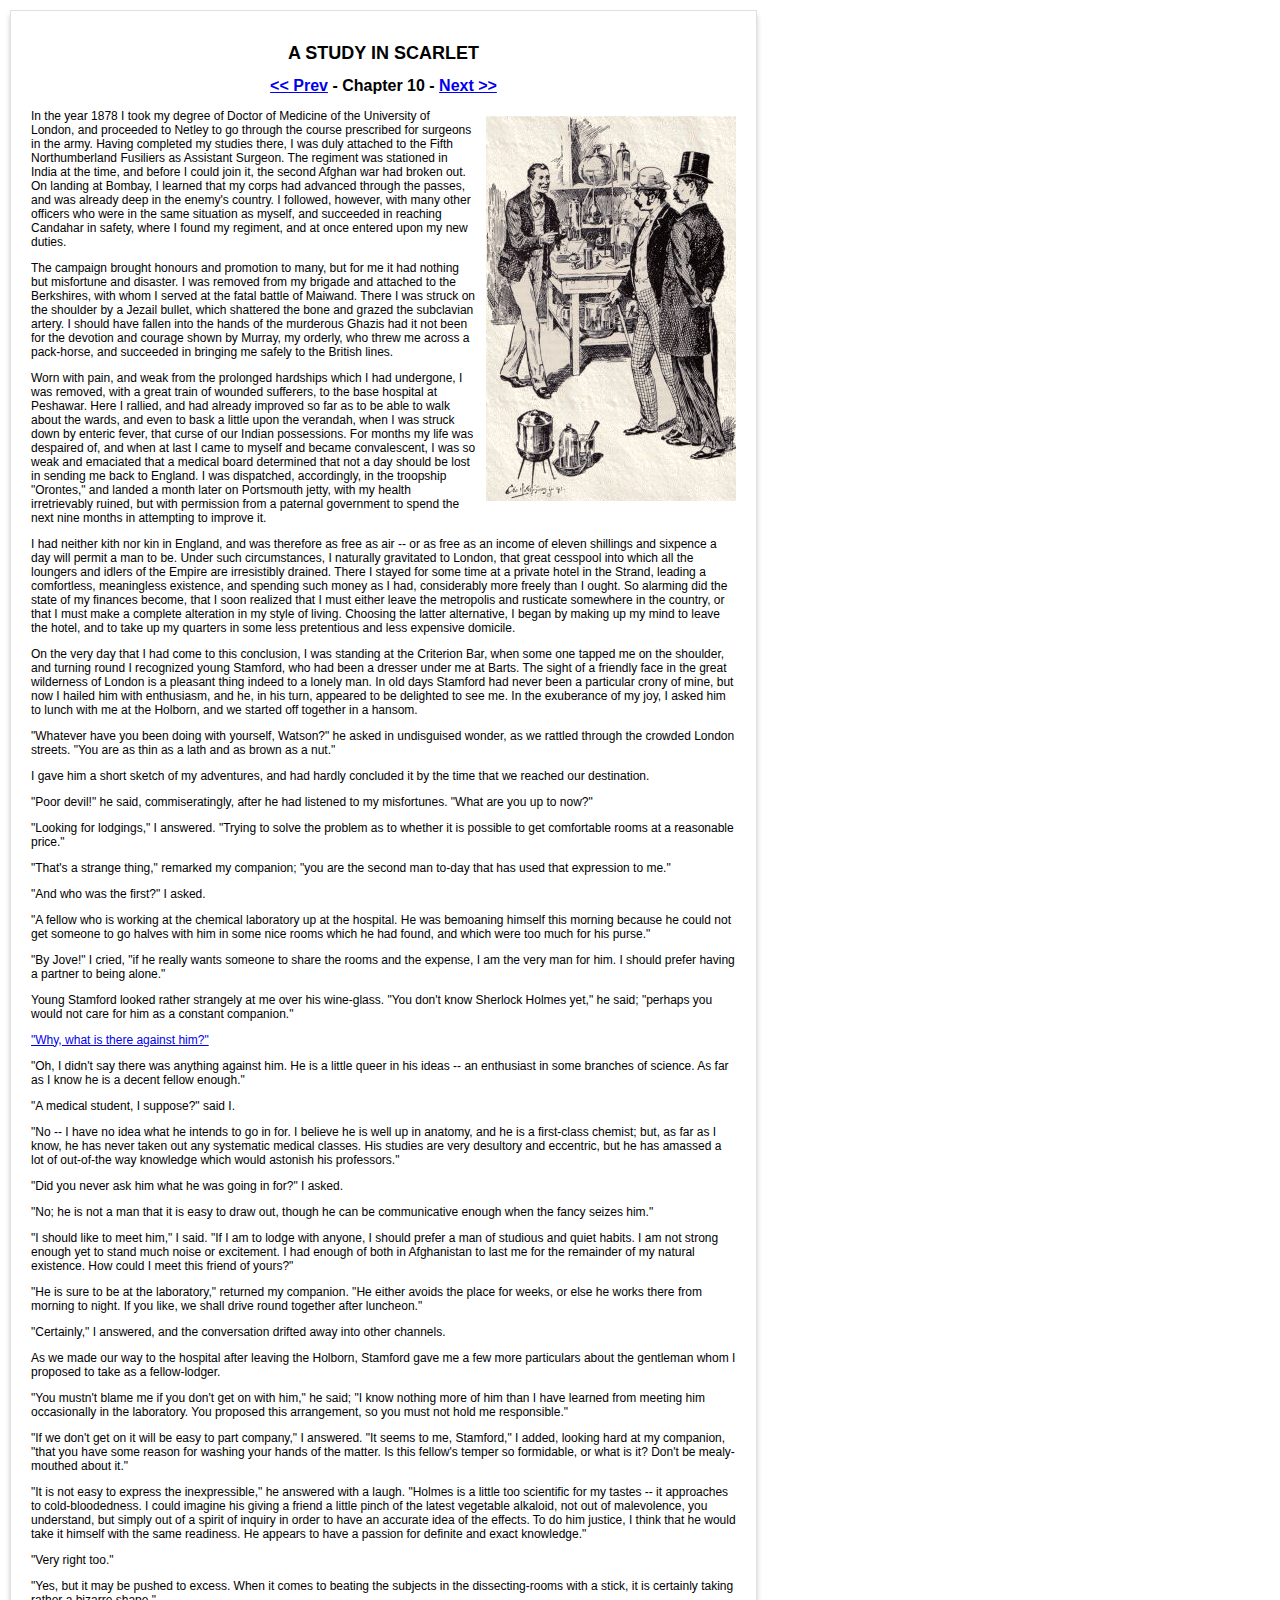
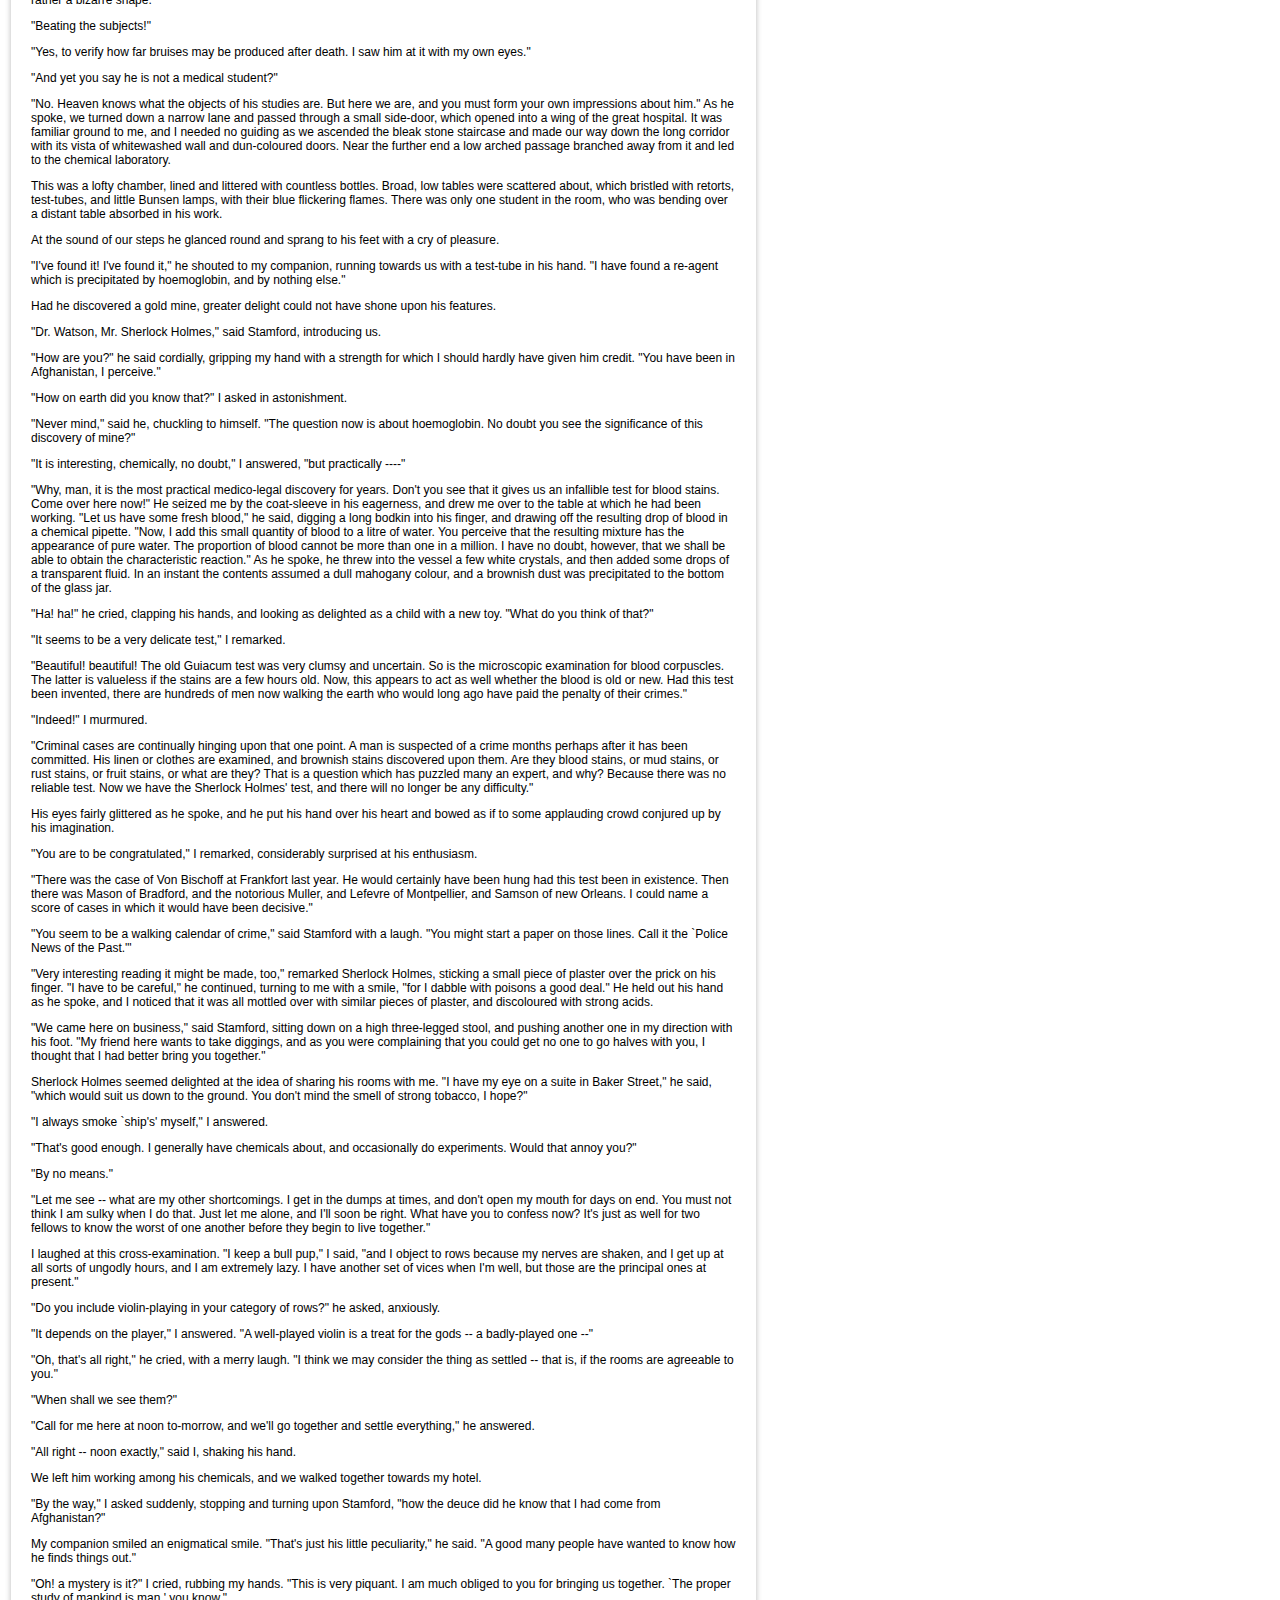
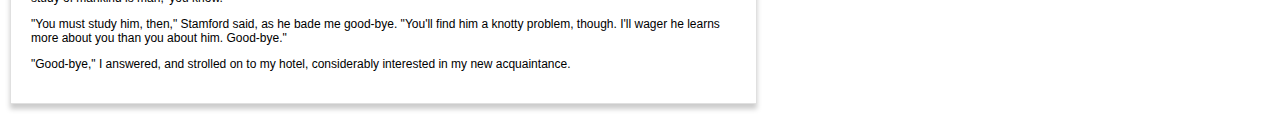
<file: book/Chapter 10.html>
<!DOCTYPE html>
<html>
	<head>
		<title>A STUDY IN SCARLET</title>
		<link rel="stylesheet" type="text/css" href="css/book.css">
	</head>
	<body>
		<div id="wrapper">
			<h1>A STUDY IN SCARLET</h1>
			<h2><a href="Chapter 09.html">&lt;&lt; Prev</a> - Chapter 10 - <a href="Chapter 11.html">Next &gt;&gt;</a></h2>
			<img class="right" src="gfx/gh3.jpg">
			<p>In the year 1878 I took my degree of Doctor of Medicine of the University of London, and proceeded to Netley to go through the course prescribed for surgeons in the army. Having completed my studies there, I was duly attached to the Fifth Northumberland Fusiliers as Assistant Surgeon. The regiment was stationed in India at the time, and before I could join it, the second Afghan war had broken out. On landing at Bombay, I learned that my corps had advanced through the passes, and was already deep in the enemy's country. I followed, however, with many other officers who were in the same situation as myself, and succeeded in reaching Candahar in safety, where I found my regiment, and at once entered upon my new duties.</p>
			<p>The campaign brought honours and promotion to many, but for me it had nothing but misfortune and disaster. I was removed from my brigade and attached to the Berkshires, with whom I served at the fatal battle of Maiwand. There I was struck on the shoulder by a Jezail bullet, which shattered the bone and grazed the subclavian artery. I should have fallen into the hands of the murderous Ghazis had it not been for the devotion and courage shown by Murray, my orderly, who threw me across a pack-horse, and succeeded in bringing me safely to the British lines.</p>
			<p>Worn with pain, and weak from the prolonged hardships which I had undergone, I was removed, with a great train of wounded sufferers, to the base hospital at Peshawar. Here I rallied, and had already improved so far as to be able to walk about the wards, and even to bask a little upon the verandah, when I was struck down by enteric fever, that curse of our Indian possessions. For months my life was despaired of, and when at last I came to myself and became convalescent, I was so weak and emaciated that a medical board determined that not a day should be lost in sending me back to England. I was dispatched, accordingly, in the troopship "Orontes," and landed a month later on Portsmouth jetty, with my health irretrievably ruined, but with permission from a paternal government to spend the next nine months in attempting to improve it.</p>
			<p>I had neither kith nor kin in England, and was therefore as free as air -- or as free as an income of eleven shillings and sixpence a day will permit a man to be. Under such circumstances, I naturally gravitated to London, that great cesspool into which all the loungers and idlers of the Empire are irresistibly drained. There I stayed for some time at a private hotel in the Strand, leading a comfortless, meaningless existence, and spending such money as I had, considerably more freely than I ought. So alarming did the state of my finances become, that I soon realized that I must either leave the metropolis and rusticate somewhere in the country, or that I must make a complete alteration in my style of living. Choosing the latter alternative, I began by making up my mind to leave the hotel, and to take up my quarters in some less pretentious and less expensive domicile.</p>
			<p>On the very day that I had come to this conclusion, I was standing at the Criterion Bar, when some one tapped me on the shoulder, and turning round I recognized young Stamford, who had been a dresser under me at Barts. The sight of a friendly face in the great wilderness of London is a pleasant thing indeed to a lonely man. In old days Stamford had never been a particular crony of mine, but now I hailed him with enthusiasm, and he, in his turn, appeared to be delighted to see me. In the exuberance of my joy, I asked him to lunch with me at the Holborn, and we started off together in a hansom.</p>
			<p>"Whatever have you been doing with yourself, Watson?" he asked in undisguised wonder, as we rattled through the crowded London streets. "You are as thin as a lath and as brown as a nut."</p>
			<p>I gave him a short sketch of my adventures, and had hardly concluded it by the time that we reached our destination.</p>
			<p>"Poor devil!" he said, commiseratingly, after he had listened to my misfortunes. "What are you up to now?"</p>
			<p>"Looking for lodgings," I answered. "Trying to solve the problem as to whether it is possible to get comfortable rooms at a reasonable price."</p>
			<p>"That's a strange thing," remarked my companion; "you are the second man to-day that has used that expression to me."</p>
			<p>"And who was the first?" I asked.</p>
			<p>"A fellow who is working at the chemical laboratory up at the hospital. He was bemoaning himself this morning because he could not get someone to go halves with him in some nice rooms which he had found, and which were too much for his purse."</p>
			<p>"By Jove!" I cried, "if he really wants someone to share the rooms and the expense, I am the very man for him. I should prefer having a partner to being alone."</p>
			<p>Young Stamford looked rather strangely at me over his wine-glass. "You don't know Sherlock Holmes yet," he said; "perhaps you would not care for him as a constant companion."</p>
			<p><a href="book://default">"Why, what is there against him?"</a></p>
			<p>"Oh, I didn't say there was anything against him. He is a little queer in his ideas -- an enthusiast in some branches of science. As far as I know he is a decent fellow enough."</p>
			<p>"A medical student, I suppose?" said I.</p>
			<p>"No -- I have no idea what he intends to go in for. I believe he is well up in anatomy, and he is a first-class chemist; but, as far as I know, he has never taken out any systematic medical classes. His studies are very desultory and eccentric, but he has amassed a lot of out-of-the way knowledge which would astonish his professors."</p>
			<p>"Did you never ask him what he was going in for?" I asked.</p>
			<p>"No; he is not a man that it is easy to draw out, though he can be communicative enough when the fancy seizes him."</p>
			<p>"I should like to meet him," I said. "If I am to lodge with anyone, I should prefer a man of studious and quiet habits. I am not strong enough yet to stand much noise or excitement. I had enough of both in Afghanistan to last me for the remainder of my natural existence. How could I meet this friend of yours?"</p>
			<p>"He is sure to be at the laboratory," returned my companion. "He either avoids the place for weeks, or else he works there from morning to night. If you like, we shall drive round together after luncheon."</p>
			<p>"Certainly," I answered, and the conversation drifted away into other channels.</p>
			<p>As we made our way to the hospital after leaving the Holborn, Stamford gave me a few more particulars about the gentleman whom I proposed to take as a fellow-lodger.</p>
			<p>"You mustn't blame me if you don't get on with him," he said; "I know nothing more of him than I have learned from meeting him occasionally in the laboratory. You proposed this arrangement, so you must not hold me responsible."</p>
			<p>"If we don't get on it will be easy to part company," I answered. "It seems to me, Stamford," I added, looking hard at my companion, "that you have some reason for washing your hands of the matter. Is this fellow's temper so formidable, or what is it? Don't be mealy-mouthed about it."</p>
			<p>"It is not easy to express the inexpressible," he answered with a laugh. "Holmes is a little too scientific for my tastes -- it approaches to cold-bloodedness. I could imagine his giving a friend a little pinch of the latest vegetable alkaloid, not out of malevolence, you understand, but simply out of a spirit of inquiry in order to have an accurate idea of the effects. To do him justice, I think that he would take it himself with the same readiness. He appears to have a passion for definite and exact knowledge."</p>
			<p>"Very right too."</p>
			<p>"Yes, but it may be pushed to excess. When it comes to beating the subjects in the dissecting-rooms with a stick, it is certainly taking rather a bizarre shape."</p>
			<p>"Beating the subjects!"</p>
			<p>"Yes, to verify how far bruises may be produced after death. I saw him at it with my own eyes."</p>
			<p>"And yet you say he is not a medical student?"</p>
			<p>"No. Heaven knows what the objects of his studies are. But here we are, and you must form your own impressions about him." As he spoke, we turned down a narrow lane and passed through a small side-door, which opened into a wing of the great hospital. It was familiar ground to me, and I needed no guiding as we ascended the bleak stone staircase and made our way down the long corridor with its vista of whitewashed wall and dun-coloured doors. Near the further end a low arched passage branched away from it and led to the chemical laboratory.</p>
			<p>This was a lofty chamber, lined and littered with countless bottles. Broad, low tables were scattered about, which bristled with retorts, test-tubes, and little Bunsen lamps, with their blue flickering flames. There was only one student in the room, who was bending over a distant table absorbed in his work.</p>
			<p>At the sound of our steps he glanced round and sprang to his feet with a cry of pleasure.</p>
			<p>"I've found it! I've found it," he shouted to my companion, running towards us with a test-tube in his hand. "I have found a re-agent which is precipitated by hoemoglobin, and by nothing else."</p>
			<p>Had he discovered a gold mine, greater delight could not have shone upon his features.</p>
			<p>"Dr. Watson, Mr. Sherlock Holmes," said Stamford, introducing us.</p>
			<p>"How are you?" he said cordially, gripping my hand with a strength for which I should hardly have given him credit. "You have been in Afghanistan, I perceive."</p>
			<p> "How on earth did you know that?" I asked in astonishment.</p>
			<p>"Never mind," said he, chuckling to himself. "The question now is about hoemoglobin. No doubt you see the significance of this discovery of mine?"</p>
			<p>"It is interesting, chemically, no doubt," I answered, "but practically ----"</p>
			<p>"Why, man, it is the most practical medico-legal discovery for years. Don't you see that it gives us an infallible test for blood stains. Come over here now!" He seized me by the coat-sleeve in his eagerness, and drew me over to the table at which he had been working. "Let us have some fresh blood," he said, digging a long bodkin into his finger, and drawing off the resulting drop of blood in a chemical pipette. "Now, I add this small quantity of blood to a litre of water. You perceive that the resulting mixture has the appearance of pure water. The proportion of blood cannot be more than one in a million. I have no doubt, however, that we shall be able to obtain the characteristic reaction." As he spoke, he threw into the vessel a few white crystals, and then added some drops of a transparent fluid. In an instant the contents assumed a dull mahogany colour, and a brownish dust was precipitated to the bottom of the glass jar.</p>
			<p>"Ha! ha!" he cried, clapping his hands, and looking as delighted as a child with a new toy. "What do you think of that?"</p>
			<p>"It seems to be a very delicate test," I remarked.</p>
			<p>"Beautiful! beautiful! The old Guiacum test was very clumsy and uncertain. So is the microscopic examination for blood corpuscles. The latter is valueless if the stains are a few hours old. Now, this appears to act as well whether the blood is old or new. Had this test been invented, there are hundreds of men now walking the earth who would long ago have paid the penalty of their crimes."</p>
			<p>"Indeed!" I murmured.</p>
			<p>"Criminal cases are continually hinging upon that one point. A man is suspected of a crime months perhaps after it has been committed. His linen or clothes are examined, and brownish stains discovered upon them. Are they blood stains, or mud stains, or rust stains, or fruit stains, or what are they? That is a question which has puzzled many an expert, and why? Because there was no reliable test. Now we have the Sherlock Holmes' test, and there will no longer be any difficulty."</p>
			<p>His eyes fairly glittered as he spoke, and he put his hand over his heart and bowed as if to some applauding crowd conjured up by his imagination.</p>
			<p>"You are to be congratulated," I remarked, considerably surprised at his enthusiasm.</p>
			<p>"There was the case of Von Bischoff at Frankfort last year. He would certainly have been hung had this test been in existence. Then there was Mason of Bradford, and the notorious Muller, and Lefevre of Montpellier, and Samson of new Orleans. I could name a score of cases in which it would have been decisive."</p>
			<p> "You seem to be a walking calendar of crime," said Stamford with a laugh. "You might start a paper on those lines. Call it the `Police News of the Past.'"</p>
			<p>"Very interesting reading it might be made, too," remarked Sherlock Holmes, sticking a small piece of plaster over the prick on his finger. "I have to be careful," he continued, turning to me with a smile, "for I dabble with poisons a good deal." He held out his hand as he spoke, and I noticed that it was all mottled over with similar pieces of plaster, and discoloured with strong acids.</p>
			<p>"We came here on business," said Stamford, sitting down on a high three-legged stool, and pushing another one in my direction with his foot. "My friend here wants to take diggings, and as you were complaining that you could get no one to go halves with you, I thought that I had better bring you together."</p>
			<p>Sherlock Holmes seemed delighted at the idea of sharing his rooms with me. "I have my eye on a suite in Baker Street," he said, "which would suit us down to the ground. You don't mind the smell of strong tobacco, I hope?"</p>
			<p>"I always smoke `ship's' myself," I answered.</p>
			<p>"That's good enough. I generally have chemicals about, and occasionally do experiments. Would that annoy you?"</p>
			<p>"By no means."</p>
			<p>"Let me see -- what are my other shortcomings. I get in the dumps at times, and don't open my mouth for days on end. You must not think I am sulky when I do that. Just let me alone, and I'll soon be right. What have you to confess now? It's just as well for two fellows to know the worst of one another before they begin to live together."</p>
			<p>I laughed at this cross-examination. "I keep a bull pup," I said, "and I object to rows because my nerves are shaken, and I get up at all sorts of ungodly hours, and I am extremely lazy. I have another set of vices when I'm well, but those are the principal ones at present."</p>
			<p>"Do you include violin-playing in your category of rows?" he asked, anxiously.</p>
			<p>"It depends on the player," I answered. "A well-played violin is a treat for the gods -- a badly-played one --"</p>
			<p>"Oh, that's all right," he cried, with a merry laugh. "I think we may consider the thing as settled -- that is, if the rooms are agreeable to you."</p>
			<p>"When shall we see them?"</p>
			<p>"Call for me here at noon to-morrow, and we'll go together and settle everything," he answered.</p>
			<p>"All right -- noon exactly," said I, shaking his hand.</p>
			<p>We left him working among his chemicals, and we walked together towards my hotel.</p>
			<p>"By the way," I asked suddenly, stopping and turning upon Stamford, "how the deuce did he know that I had come from Afghanistan?"</p>
			<p>My companion smiled an enigmatical smile. "That's just his little peculiarity," he said. "A good many people have wanted to know how he finds things out."</p>
			<p>"Oh! a mystery is it?" I cried, rubbing my hands. "This is very piquant. I am much obliged to you for bringing us together. `The proper study of mankind is man,' you know."</p>
			<p>"You must study him, then," Stamford said, as he bade me good-bye. "You'll find him a knotty problem, though. I'll wager he learns more about you than you about him. Good-bye."</p>
			<p>"Good-bye," I answered, and strolled on to my hotel, considerably interested in my new acquaintance.</p>
		</div>
	</body>
</html>
</file>
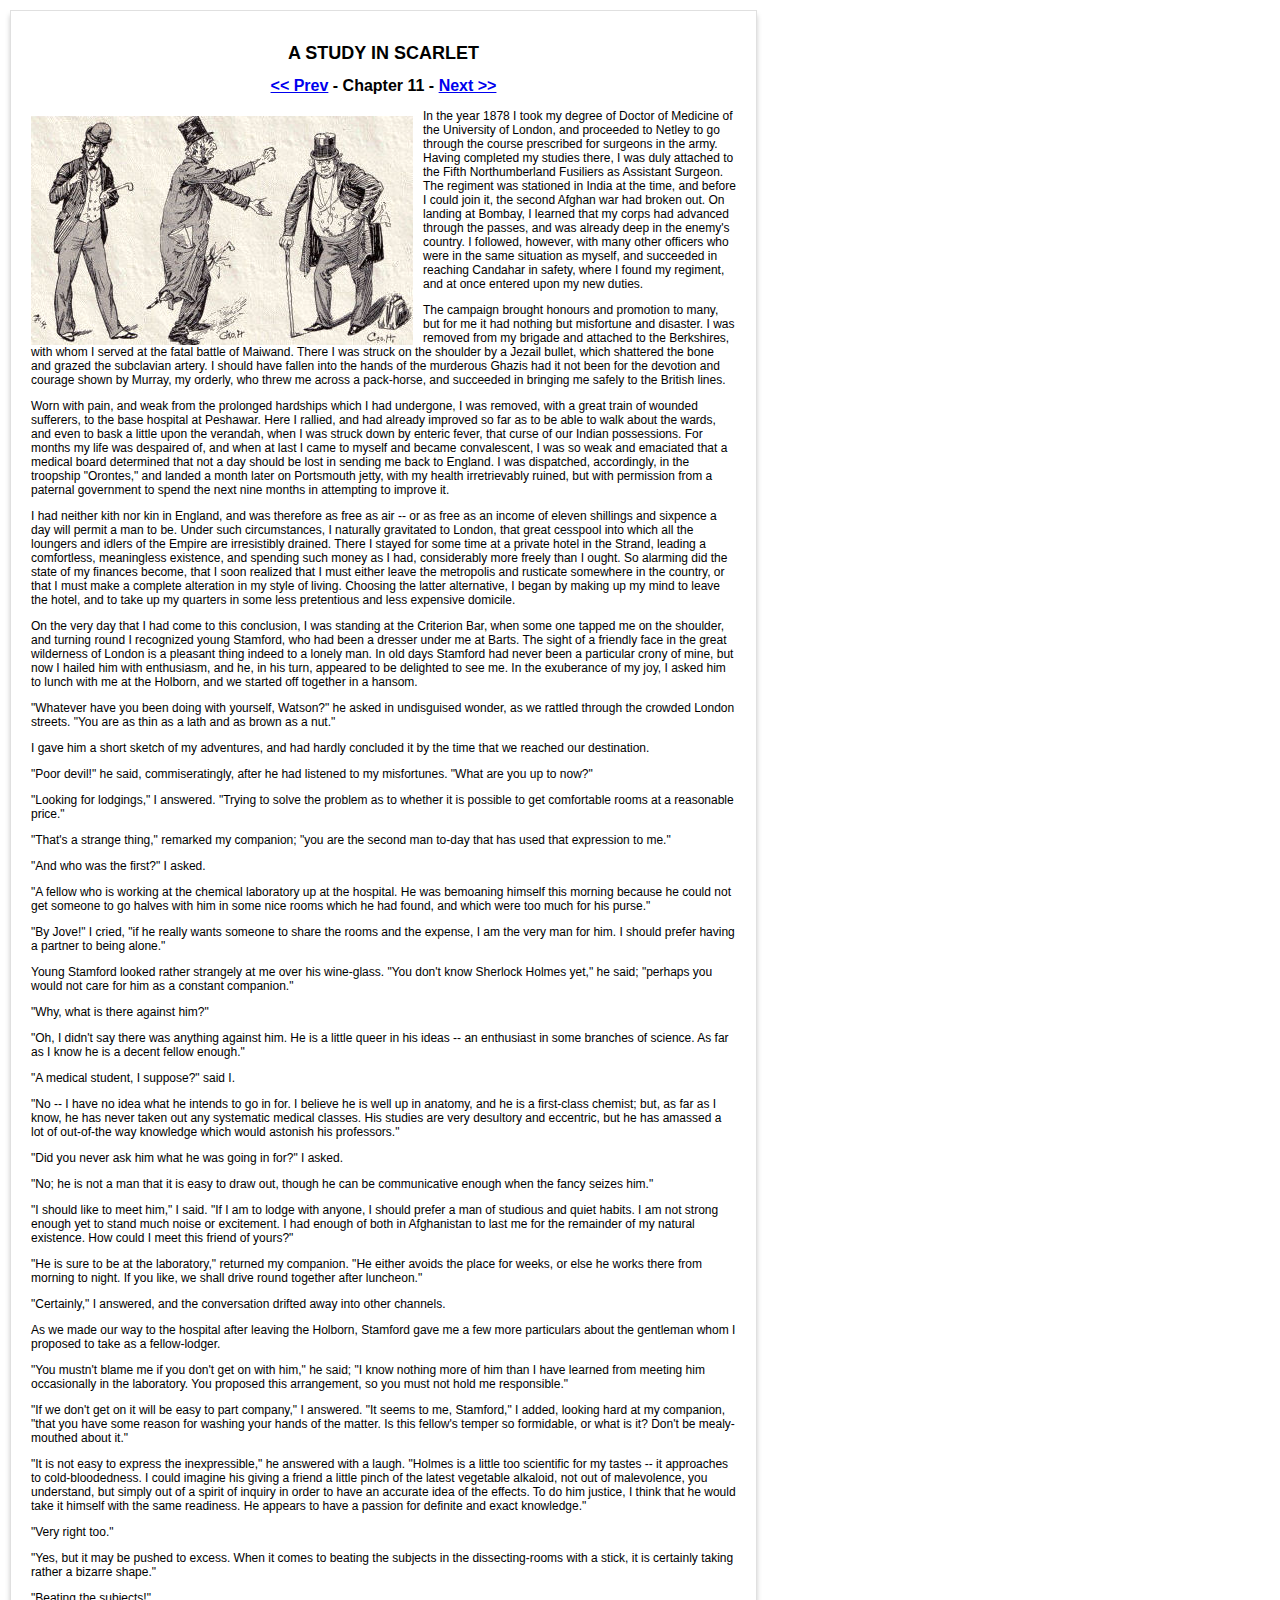
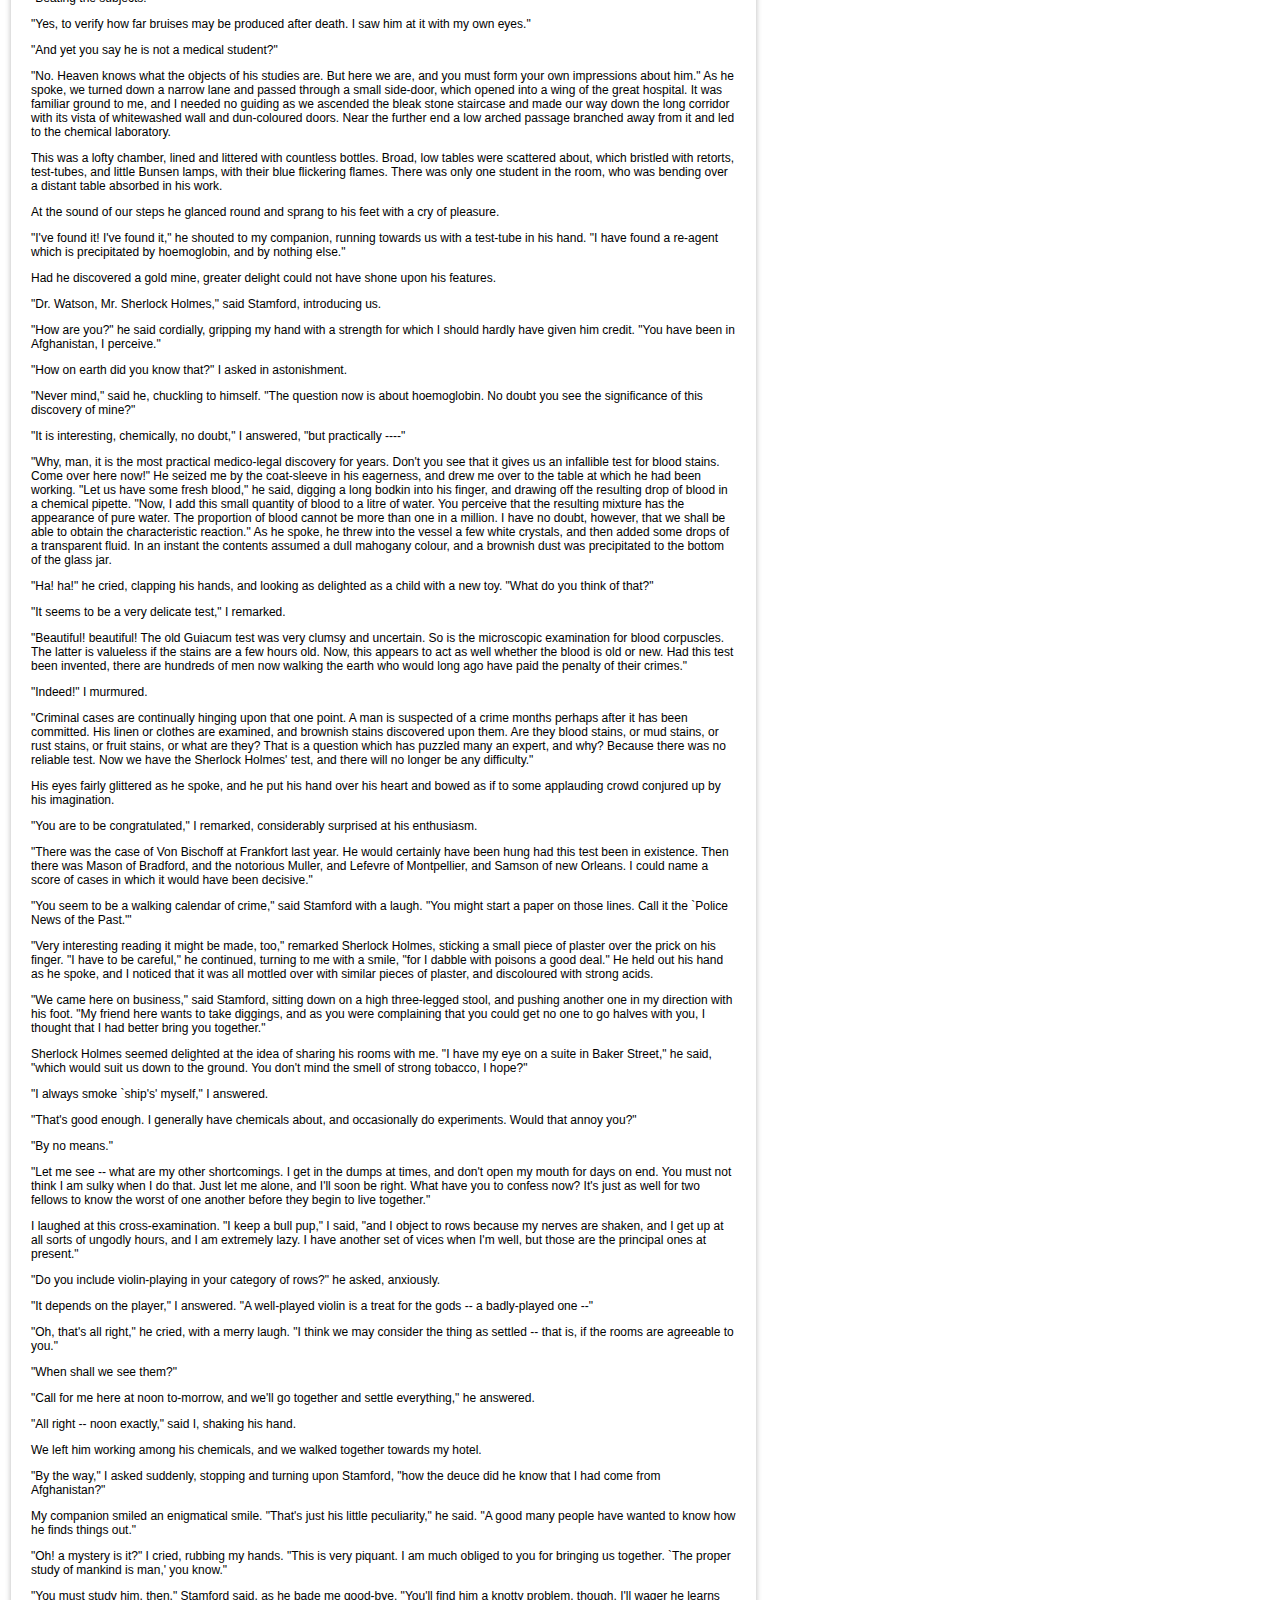
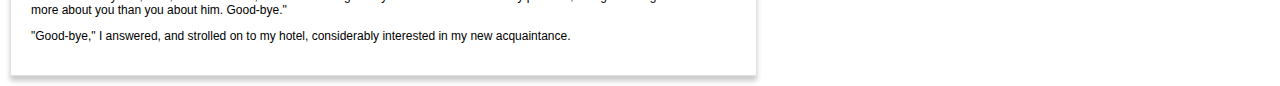
<file: book/Chapter 11.html>
<!DOCTYPE html>
<html>
	<head>
		<title>A STUDY IN SCARLET</title>
		<link rel="stylesheet" type="text/css" href="css/book.css">
	</head>
	<body>
		<div id="wrapper">
			<h1>A STUDY IN SCARLET</h1>
			<h2><a href="Chapter 10.html">&lt;&lt; Prev</a> - Chapter 11 - <a href="Chapter 12.html">Next &gt;&gt;</a></h2>
			<img class="left" src="gfx/gh4.jpg">
			<p>In the year 1878 I took my degree of Doctor of Medicine of the University of London, and proceeded to Netley to go through the course prescribed for surgeons in the army. Having completed my studies there, I was duly attached to the Fifth Northumberland Fusiliers as Assistant Surgeon. The regiment was stationed in India at the time, and before I could join it, the second Afghan war had broken out. On landing at Bombay, I learned that my corps had advanced through the passes, and was already deep in the enemy's country. I followed, however, with many other officers who were in the same situation as myself, and succeeded in reaching Candahar in safety, where I found my regiment, and at once entered upon my new duties.</p>
			<p>The campaign brought honours and promotion to many, but for me it had nothing but misfortune and disaster. I was removed from my brigade and attached to the Berkshires, with whom I served at the fatal battle of Maiwand. There I was struck on the shoulder by a Jezail bullet, which shattered the bone and grazed the subclavian artery. I should have fallen into the hands of the murderous Ghazis had it not been for the devotion and courage shown by Murray, my orderly, who threw me across a pack-horse, and succeeded in bringing me safely to the British lines.</p>
			<p>Worn with pain, and weak from the prolonged hardships which I had undergone, I was removed, with a great train of wounded sufferers, to the base hospital at Peshawar. Here I rallied, and had already improved so far as to be able to walk about the wards, and even to bask a little upon the verandah, when I was struck down by enteric fever, that curse of our Indian possessions. For months my life was despaired of, and when at last I came to myself and became convalescent, I was so weak and emaciated that a medical board determined that not a day should be lost in sending me back to England. I was dispatched, accordingly, in the troopship "Orontes," and landed a month later on Portsmouth jetty, with my health irretrievably ruined, but with permission from a paternal government to spend the next nine months in attempting to improve it.</p>
			<p>I had neither kith nor kin in England, and was therefore as free as air -- or as free as an income of eleven shillings and sixpence a day will permit a man to be. Under such circumstances, I naturally gravitated to London, that great cesspool into which all the loungers and idlers of the Empire are irresistibly drained. There I stayed for some time at a private hotel in the Strand, leading a comfortless, meaningless existence, and spending such money as I had, considerably more freely than I ought. So alarming did the state of my finances become, that I soon realized that I must either leave the metropolis and rusticate somewhere in the country, or that I must make a complete alteration in my style of living. Choosing the latter alternative, I began by making up my mind to leave the hotel, and to take up my quarters in some less pretentious and less expensive domicile.</p>
			<p>On the very day that I had come to this conclusion, I was standing at the Criterion Bar, when some one tapped me on the shoulder, and turning round I recognized young Stamford, who had been a dresser under me at Barts. The sight of a friendly face in the great wilderness of London is a pleasant thing indeed to a lonely man. In old days Stamford had never been a particular crony of mine, but now I hailed him with enthusiasm, and he, in his turn, appeared to be delighted to see me. In the exuberance of my joy, I asked him to lunch with me at the Holborn, and we started off together in a hansom.</p>
			<p>"Whatever have you been doing with yourself, Watson?" he asked in undisguised wonder, as we rattled through the crowded London streets. "You are as thin as a lath and as brown as a nut."</p>
			<p>I gave him a short sketch of my adventures, and had hardly concluded it by the time that we reached our destination.</p>
			<p>"Poor devil!" he said, commiseratingly, after he had listened to my misfortunes. "What are you up to now?"</p>
			<p>"Looking for lodgings," I answered. "Trying to solve the problem as to whether it is possible to get comfortable rooms at a reasonable price."</p>
			<p>"That's a strange thing," remarked my companion; "you are the second man to-day that has used that expression to me."</p>
			<p>"And who was the first?" I asked.</p>
			<p>"A fellow who is working at the chemical laboratory up at the hospital. He was bemoaning himself this morning because he could not get someone to go halves with him in some nice rooms which he had found, and which were too much for his purse."</p>
			<p>"By Jove!" I cried, "if he really wants someone to share the rooms and the expense, I am the very man for him. I should prefer having a partner to being alone."</p>
			<p>Young Stamford looked rather strangely at me over his wine-glass. "You don't know Sherlock Holmes yet," he said; "perhaps you would not care for him as a constant companion."</p>
			<p>"Why, what is there against him?"</p>
			<p>"Oh, I didn't say there was anything against him. He is a little queer in his ideas -- an enthusiast in some branches of science. As far as I know he is a decent fellow enough."</p>
			<p>"A medical student, I suppose?" said I.</p>
			<p>"No -- I have no idea what he intends to go in for. I believe he is well up in anatomy, and he is a first-class chemist; but, as far as I know, he has never taken out any systematic medical classes. His studies are very desultory and eccentric, but he has amassed a lot of out-of-the way knowledge which would astonish his professors."</p>
			<p>"Did you never ask him what he was going in for?" I asked.</p>
			<p>"No; he is not a man that it is easy to draw out, though he can be communicative enough when the fancy seizes him."</p>
			<p>"I should like to meet him," I said. "If I am to lodge with anyone, I should prefer a man of studious and quiet habits. I am not strong enough yet to stand much noise or excitement. I had enough of both in Afghanistan to last me for the remainder of my natural existence. How could I meet this friend of yours?"</p>
			<p>"He is sure to be at the laboratory," returned my companion. "He either avoids the place for weeks, or else he works there from morning to night. If you like, we shall drive round together after luncheon."</p>
			<p>"Certainly," I answered, and the conversation drifted away into other channels.</p>
			<p>As we made our way to the hospital after leaving the Holborn, Stamford gave me a few more particulars about the gentleman whom I proposed to take as a fellow-lodger.</p>
			<p>"You mustn't blame me if you don't get on with him," he said; "I know nothing more of him than I have learned from meeting him occasionally in the laboratory. You proposed this arrangement, so you must not hold me responsible."</p>
			<p>"If we don't get on it will be easy to part company," I answered. "It seems to me, Stamford," I added, looking hard at my companion, "that you have some reason for washing your hands of the matter. Is this fellow's temper so formidable, or what is it? Don't be mealy-mouthed about it."</p>
			<p>"It is not easy to express the inexpressible," he answered with a laugh. "Holmes is a little too scientific for my tastes -- it approaches to cold-bloodedness. I could imagine his giving a friend a little pinch of the latest vegetable alkaloid, not out of malevolence, you understand, but simply out of a spirit of inquiry in order to have an accurate idea of the effects. To do him justice, I think that he would take it himself with the same readiness. He appears to have a passion for definite and exact knowledge."</p>
			<p>"Very right too."</p>
			<p>"Yes, but it may be pushed to excess. When it comes to beating the subjects in the dissecting-rooms with a stick, it is certainly taking rather a bizarre shape."</p>
			<p>"Beating the subjects!"</p>
			<p>"Yes, to verify how far bruises may be produced after death. I saw him at it with my own eyes."</p>
			<p>"And yet you say he is not a medical student?"</p>
			<p>"No. Heaven knows what the objects of his studies are. But here we are, and you must form your own impressions about him." As he spoke, we turned down a narrow lane and passed through a small side-door, which opened into a wing of the great hospital. It was familiar ground to me, and I needed no guiding as we ascended the bleak stone staircase and made our way down the long corridor with its vista of whitewashed wall and dun-coloured doors. Near the further end a low arched passage branched away from it and led to the chemical laboratory.</p>
			<p>This was a lofty chamber, lined and littered with countless bottles. Broad, low tables were scattered about, which bristled with retorts, test-tubes, and little Bunsen lamps, with their blue flickering flames. There was only one student in the room, who was bending over a distant table absorbed in his work.</p>
			<p>At the sound of our steps he glanced round and sprang to his feet with a cry of pleasure.</p>
			<p>"I've found it! I've found it," he shouted to my companion, running towards us with a test-tube in his hand. "I have found a re-agent which is precipitated by hoemoglobin, and by nothing else."</p>
			<p>Had he discovered a gold mine, greater delight could not have shone upon his features.</p>
			<p>"Dr. Watson, Mr. Sherlock Holmes," said Stamford, introducing us.</p>
			<p>"How are you?" he said cordially, gripping my hand with a strength for which I should hardly have given him credit. "You have been in Afghanistan, I perceive."</p>
			<p> "How on earth did you know that?" I asked in astonishment.</p>
			<p>"Never mind," said he, chuckling to himself. "The question now is about hoemoglobin. No doubt you see the significance of this discovery of mine?"</p>
			<p>"It is interesting, chemically, no doubt," I answered, "but practically ----"</p>
			<p>"Why, man, it is the most practical medico-legal discovery for years. Don't you see that it gives us an infallible test for blood stains. Come over here now!" He seized me by the coat-sleeve in his eagerness, and drew me over to the table at which he had been working. "Let us have some fresh blood," he said, digging a long bodkin into his finger, and drawing off the resulting drop of blood in a chemical pipette. "Now, I add this small quantity of blood to a litre of water. You perceive that the resulting mixture has the appearance of pure water. The proportion of blood cannot be more than one in a million. I have no doubt, however, that we shall be able to obtain the characteristic reaction." As he spoke, he threw into the vessel a few white crystals, and then added some drops of a transparent fluid. In an instant the contents assumed a dull mahogany colour, and a brownish dust was precipitated to the bottom of the glass jar.</p>
			<p>"Ha! ha!" he cried, clapping his hands, and looking as delighted as a child with a new toy. "What do you think of that?"</p>
			<p>"It seems to be a very delicate test," I remarked.</p>
			<p>"Beautiful! beautiful! The old Guiacum test was very clumsy and uncertain. So is the microscopic examination for blood corpuscles. The latter is valueless if the stains are a few hours old. Now, this appears to act as well whether the blood is old or new. Had this test been invented, there are hundreds of men now walking the earth who would long ago have paid the penalty of their crimes."</p>
			<p>"Indeed!" I murmured.</p>
			<p>"Criminal cases are continually hinging upon that one point. A man is suspected of a crime months perhaps after it has been committed. His linen or clothes are examined, and brownish stains discovered upon them. Are they blood stains, or mud stains, or rust stains, or fruit stains, or what are they? That is a question which has puzzled many an expert, and why? Because there was no reliable test. Now we have the Sherlock Holmes' test, and there will no longer be any difficulty."</p>
			<p>His eyes fairly glittered as he spoke, and he put his hand over his heart and bowed as if to some applauding crowd conjured up by his imagination.</p>
			<p>"You are to be congratulated," I remarked, considerably surprised at his enthusiasm.</p>
			<p>"There was the case of Von Bischoff at Frankfort last year. He would certainly have been hung had this test been in existence. Then there was Mason of Bradford, and the notorious Muller, and Lefevre of Montpellier, and Samson of new Orleans. I could name a score of cases in which it would have been decisive."</p>
			<p> "You seem to be a walking calendar of crime," said Stamford with a laugh. "You might start a paper on those lines. Call it the `Police News of the Past.'"</p>
			<p>"Very interesting reading it might be made, too," remarked Sherlock Holmes, sticking a small piece of plaster over the prick on his finger. "I have to be careful," he continued, turning to me with a smile, "for I dabble with poisons a good deal." He held out his hand as he spoke, and I noticed that it was all mottled over with similar pieces of plaster, and discoloured with strong acids.</p>
			<p>"We came here on business," said Stamford, sitting down on a high three-legged stool, and pushing another one in my direction with his foot. "My friend here wants to take diggings, and as you were complaining that you could get no one to go halves with you, I thought that I had better bring you together."</p>
			<p>Sherlock Holmes seemed delighted at the idea of sharing his rooms with me. "I have my eye on a suite in Baker Street," he said, "which would suit us down to the ground. You don't mind the smell of strong tobacco, I hope?"</p>
			<p>"I always smoke `ship's' myself," I answered.</p>
			<p>"That's good enough. I generally have chemicals about, and occasionally do experiments. Would that annoy you?"</p>
			<p>"By no means."</p>
			<p>"Let me see -- what are my other shortcomings. I get in the dumps at times, and don't open my mouth for days on end. You must not think I am sulky when I do that. Just let me alone, and I'll soon be right. What have you to confess now? It's just as well for two fellows to know the worst of one another before they begin to live together."</p>
			<p>I laughed at this cross-examination. "I keep a bull pup," I said, "and I object to rows because my nerves are shaken, and I get up at all sorts of ungodly hours, and I am extremely lazy. I have another set of vices when I'm well, but those are the principal ones at present."</p>
			<p>"Do you include violin-playing in your category of rows?" he asked, anxiously.</p>
			<p>"It depends on the player," I answered. "A well-played violin is a treat for the gods -- a badly-played one --"</p>
			<p>"Oh, that's all right," he cried, with a merry laugh. "I think we may consider the thing as settled -- that is, if the rooms are agreeable to you."</p>
			<p>"When shall we see them?"</p>
			<p>"Call for me here at noon to-morrow, and we'll go together and settle everything," he answered.</p>
			<p>"All right -- noon exactly," said I, shaking his hand.</p>
			<p>We left him working among his chemicals, and we walked together towards my hotel.</p>
			<p>"By the way," I asked suddenly, stopping and turning upon Stamford, "how the deuce did he know that I had come from Afghanistan?"</p>
			<p>My companion smiled an enigmatical smile. "That's just his little peculiarity," he said. "A good many people have wanted to know how he finds things out."</p>
			<p>"Oh! a mystery is it?" I cried, rubbing my hands. "This is very piquant. I am much obliged to you for bringing us together. `The proper study of mankind is man,' you know."</p>
			<p>"You must study him, then," Stamford said, as he bade me good-bye. "You'll find him a knotty problem, though. I'll wager he learns more about you than you about him. Good-bye."</p>
			<p>"Good-bye," I answered, and strolled on to my hotel, considerably interested in my new acquaintance.</p>
		</div>
	</body>
</html>
</file>
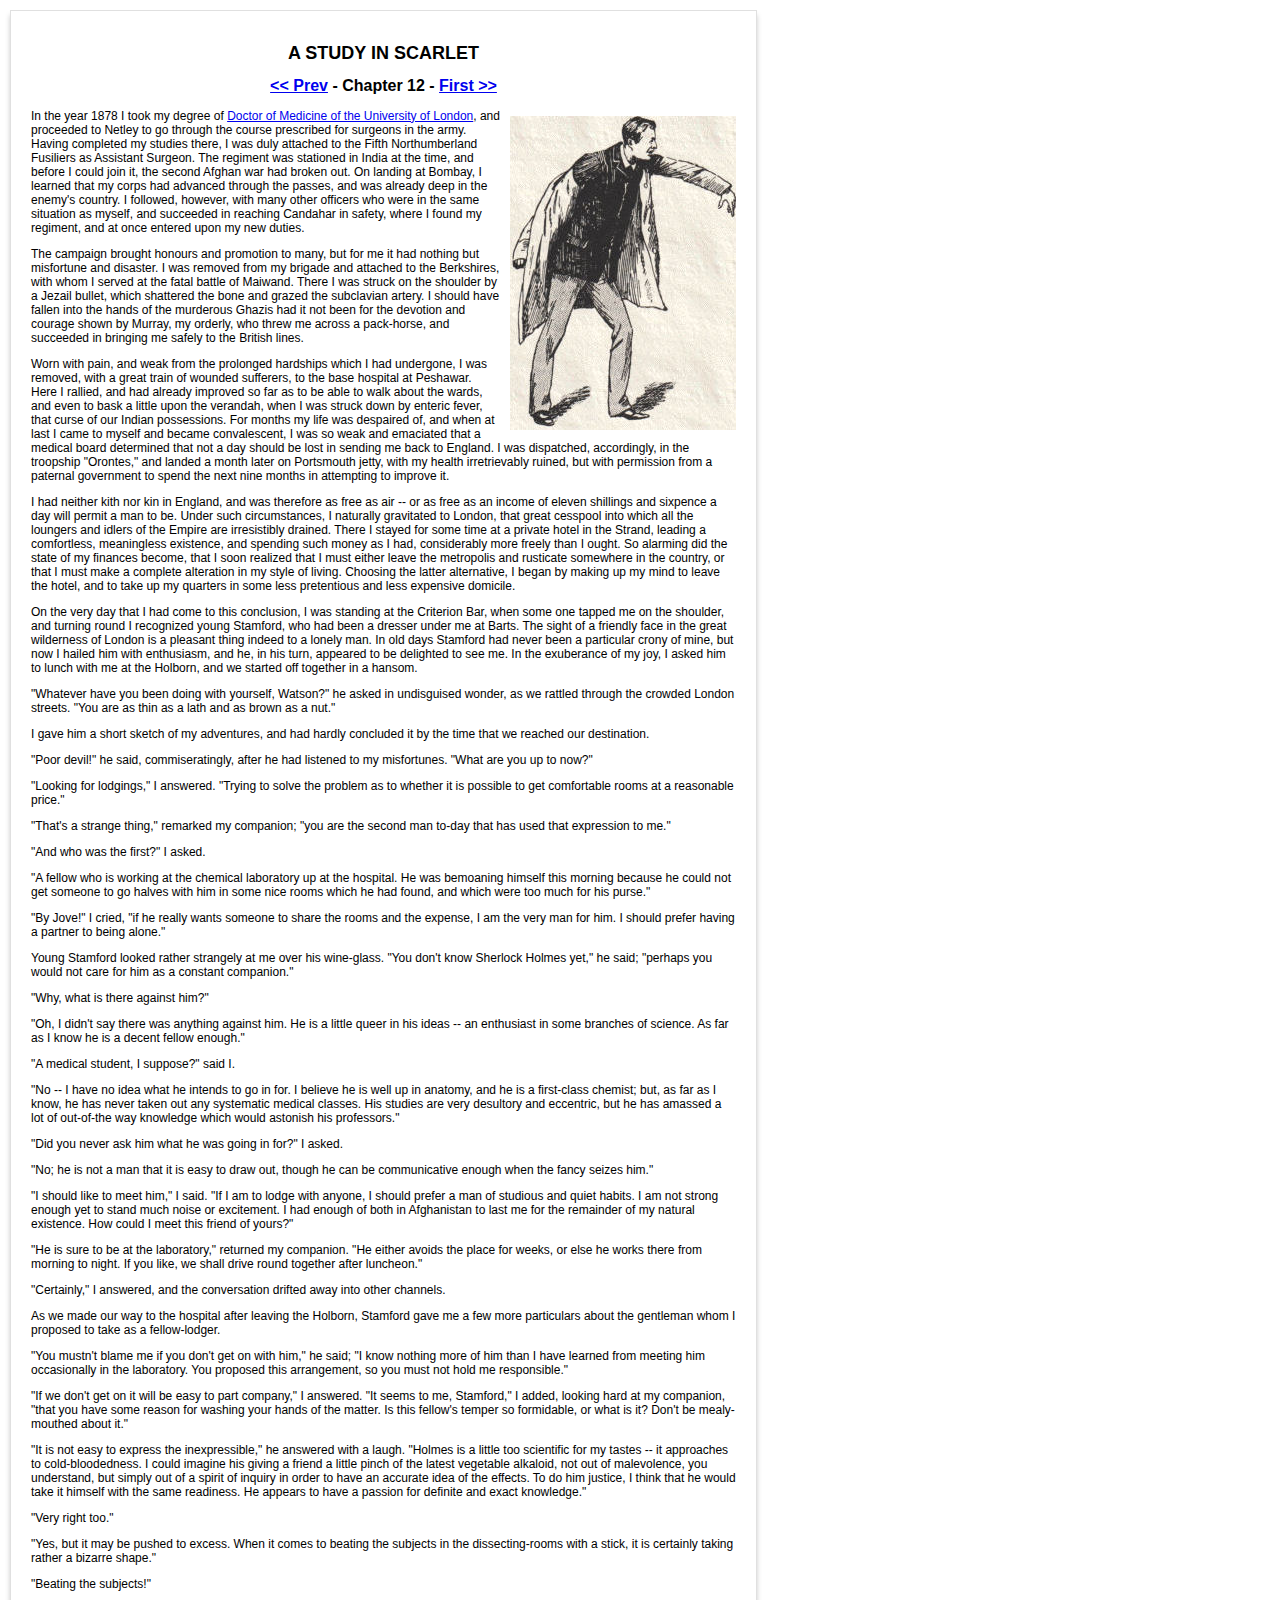
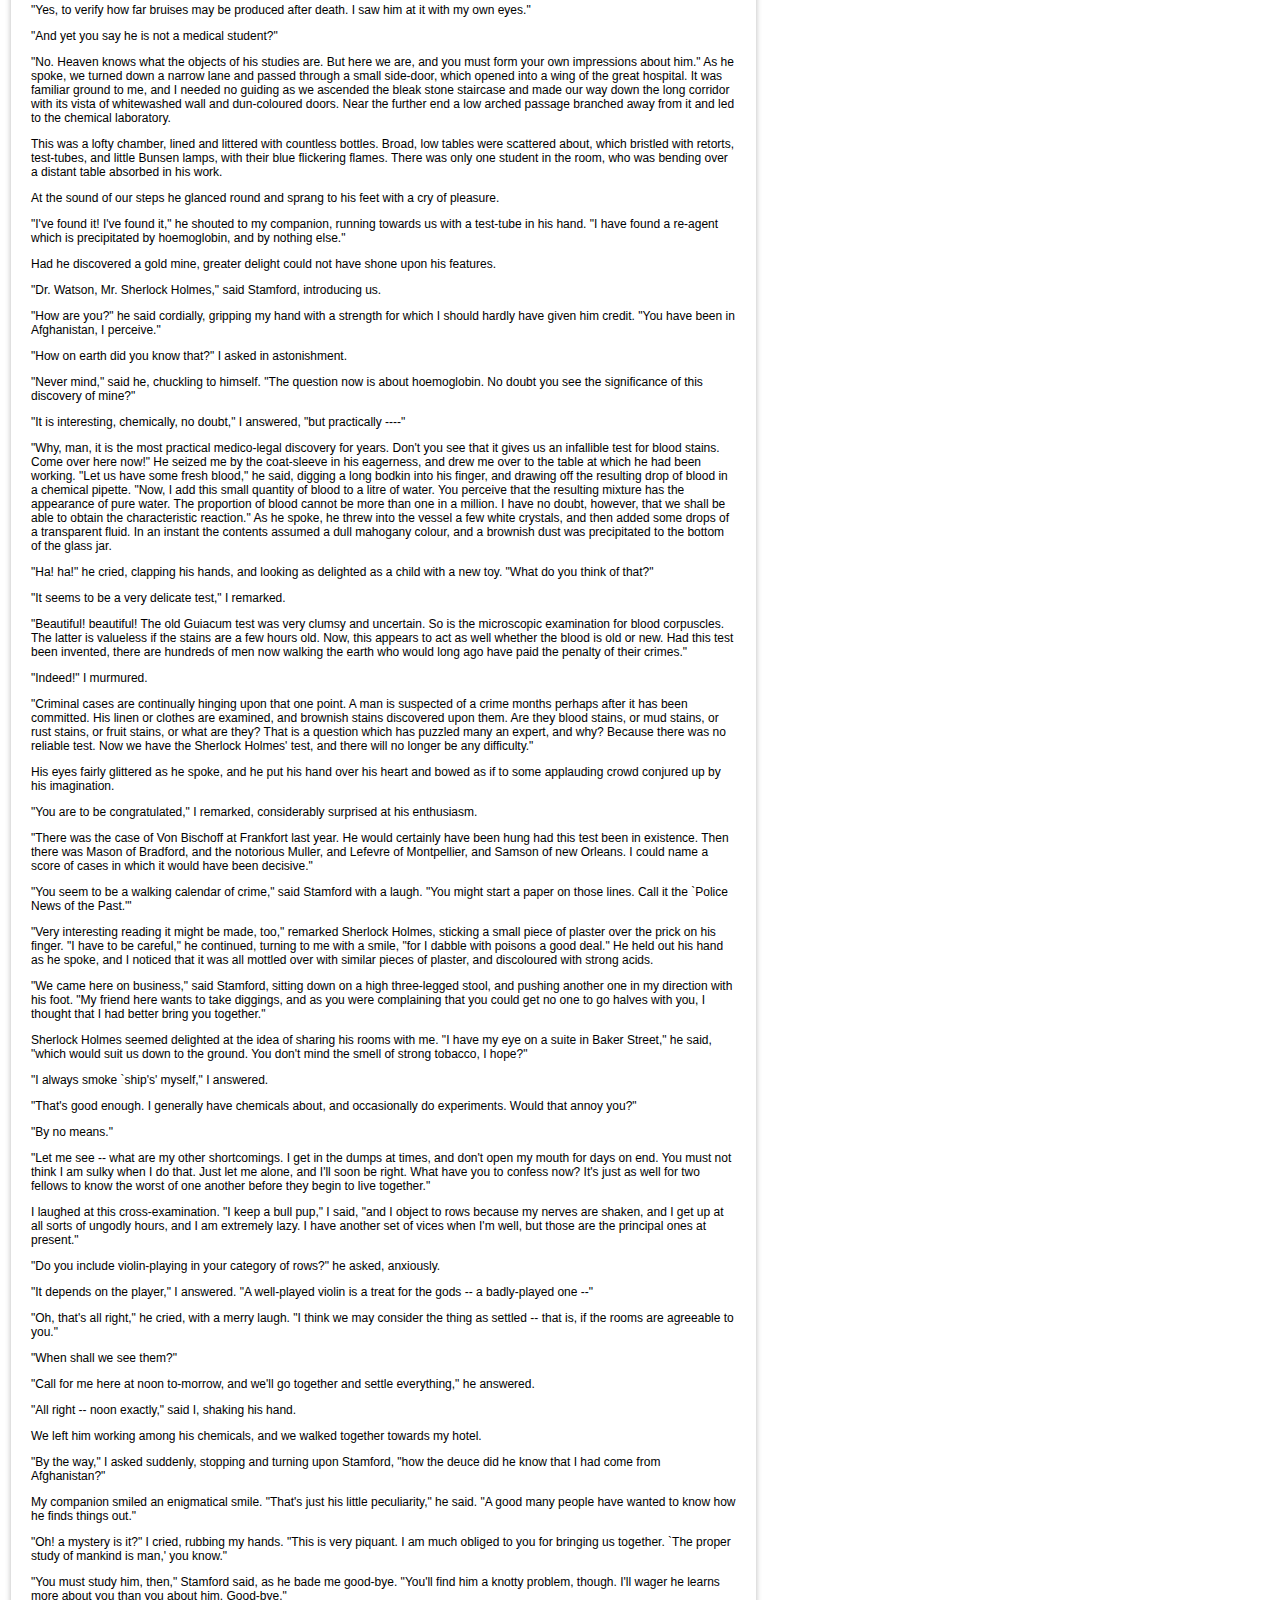
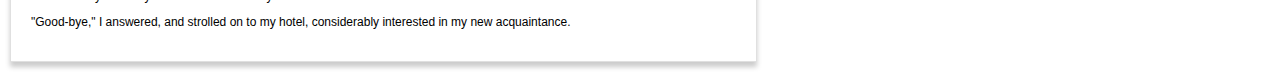
<file: book/Chapter 12.html>
<!DOCTYPE html>
<html>
	<head>
		<title>A STUDY IN SCARLET</title>
		<link rel="stylesheet" type="text/css" href="css/book.css">
	</head>
	<body>
		<div id="wrapper">
			<h1>A STUDY IN SCARLET</h1>
			<h2><a href="Chapter 11.html">&lt;&lt; Prev</a> - Chapter 12 - <a href="Chapter 01.html">First &gt;&gt;</a></h2>
			<img class="right" src="gfx/gh5.jpg">
			<p>In the year 1878 I took my degree of <a href="1.html">Doctor of Medicine of the University of London</a>, and proceeded to Netley to go through the course prescribed for surgeons in the army. Having completed my studies there, I was duly attached to the Fifth Northumberland Fusiliers as Assistant Surgeon. The regiment was stationed in India at the time, and before I could join it, the second Afghan war had broken out. On landing at Bombay, I learned that my corps had advanced through the passes, and was already deep in the enemy's country. I followed, however, with many other officers who were in the same situation as myself, and succeeded in reaching Candahar in safety, where I found my regiment, and at once entered upon my new duties.</p>
			<p>The campaign brought honours and promotion to many, but for me it had nothing but misfortune and disaster. I was removed from my brigade and attached to the Berkshires, with whom I served at the fatal battle of Maiwand. There I was struck on the shoulder by a Jezail bullet, which shattered the bone and grazed the subclavian artery. I should have fallen into the hands of the murderous Ghazis had it not been for the devotion and courage shown by Murray, my orderly, who threw me across a pack-horse, and succeeded in bringing me safely to the British lines.</p>
			<p>Worn with pain, and weak from the prolonged hardships which I had undergone, I was removed, with a great train of wounded sufferers, to the base hospital at Peshawar. Here I rallied, and had already improved so far as to be able to walk about the wards, and even to bask a little upon the verandah, when I was struck down by enteric fever, that curse of our Indian possessions. For months my life was despaired of, and when at last I came to myself and became convalescent, I was so weak and emaciated that a medical board determined that not a day should be lost in sending me back to England. I was dispatched, accordingly, in the troopship "Orontes," and landed a month later on Portsmouth jetty, with my health irretrievably ruined, but with permission from a paternal government to spend the next nine months in attempting to improve it.</p>
			<p>I had neither kith nor kin in England, and was therefore as free as air -- or as free as an income of eleven shillings and sixpence a day will permit a man to be. Under such circumstances, I naturally gravitated to London, that great cesspool into which all the loungers and idlers of the Empire are irresistibly drained. There I stayed for some time at a private hotel in the Strand, leading a comfortless, meaningless existence, and spending such money as I had, considerably more freely than I ought. So alarming did the state of my finances become, that I soon realized that I must either leave the metropolis and rusticate somewhere in the country, or that I must make a complete alteration in my style of living. Choosing the latter alternative, I began by making up my mind to leave the hotel, and to take up my quarters in some less pretentious and less expensive domicile.</p>
			<p>On the very day that I had come to this conclusion, I was standing at the Criterion Bar, when some one tapped me on the shoulder, and turning round I recognized young Stamford, who had been a dresser under me at Barts. The sight of a friendly face in the great wilderness of London is a pleasant thing indeed to a lonely man. In old days Stamford had never been a particular crony of mine, but now I hailed him with enthusiasm, and he, in his turn, appeared to be delighted to see me. In the exuberance of my joy, I asked him to lunch with me at the Holborn, and we started off together in a hansom.</p>
			<p>"Whatever have you been doing with yourself, Watson?" he asked in undisguised wonder, as we rattled through the crowded London streets. "You are as thin as a lath and as brown as a nut."</p>
			<p>I gave him a short sketch of my adventures, and had hardly concluded it by the time that we reached our destination.</p>
			<p>"Poor devil!" he said, commiseratingly, after he had listened to my misfortunes. "What are you up to now?"</p>
			<p>"Looking for lodgings," I answered. "Trying to solve the problem as to whether it is possible to get comfortable rooms at a reasonable price."</p>
			<p>"That's a strange thing," remarked my companion; "you are the second man to-day that has used that expression to me."</p>
			<p>"And who was the first?" I asked.</p>
			<p>"A fellow who is working at the chemical laboratory up at the hospital. He was bemoaning himself this morning because he could not get someone to go halves with him in some nice rooms which he had found, and which were too much for his purse."</p>
			<p>"By Jove!" I cried, "if he really wants someone to share the rooms and the expense, I am the very man for him. I should prefer having a partner to being alone."</p>
			<p>Young Stamford looked rather strangely at me over his wine-glass. "You don't know Sherlock Holmes yet," he said; "perhaps you would not care for him as a constant companion."</p>
			<p>"Why, what is there against him?"</p>
			<p>"Oh, I didn't say there was anything against him. He is a little queer in his ideas -- an enthusiast in some branches of science. As far as I know he is a decent fellow enough."</p>
			<p>"A medical student, I suppose?" said I.</p>
			<p>"No -- I have no idea what he intends to go in for. I believe he is well up in anatomy, and he is a first-class chemist; but, as far as I know, he has never taken out any systematic medical classes. His studies are very desultory and eccentric, but he has amassed a lot of out-of-the way knowledge which would astonish his professors."</p>
			<p>"Did you never ask him what he was going in for?" I asked.</p>
			<p>"No; he is not a man that it is easy to draw out, though he can be communicative enough when the fancy seizes him."</p>
			<p>"I should like to meet him," I said. "If I am to lodge with anyone, I should prefer a man of studious and quiet habits. I am not strong enough yet to stand much noise or excitement. I had enough of both in Afghanistan to last me for the remainder of my natural existence. How could I meet this friend of yours?"</p>
			<p>"He is sure to be at the laboratory," returned my companion. "He either avoids the place for weeks, or else he works there from morning to night. If you like, we shall drive round together after luncheon."</p>
			<p>"Certainly," I answered, and the conversation drifted away into other channels.</p>
			<p>As we made our way to the hospital after leaving the Holborn, Stamford gave me a few more particulars about the gentleman whom I proposed to take as a fellow-lodger.</p>
			<p>"You mustn't blame me if you don't get on with him," he said; "I know nothing more of him than I have learned from meeting him occasionally in the laboratory. You proposed this arrangement, so you must not hold me responsible."</p>
			<p>"If we don't get on it will be easy to part company," I answered. "It seems to me, Stamford," I added, looking hard at my companion, "that you have some reason for washing your hands of the matter. Is this fellow's temper so formidable, or what is it? Don't be mealy-mouthed about it."</p>
			<p>"It is not easy to express the inexpressible," he answered with a laugh. "Holmes is a little too scientific for my tastes -- it approaches to cold-bloodedness. I could imagine his giving a friend a little pinch of the latest vegetable alkaloid, not out of malevolence, you understand, but simply out of a spirit of inquiry in order to have an accurate idea of the effects. To do him justice, I think that he would take it himself with the same readiness. He appears to have a passion for definite and exact knowledge."</p>
			<p>"Very right too."</p>
			<p>"Yes, but it may be pushed to excess. When it comes to beating the subjects in the dissecting-rooms with a stick, it is certainly taking rather a bizarre shape."</p>
			<p>"Beating the subjects!"</p>
			<p>"Yes, to verify how far bruises may be produced after death. I saw him at it with my own eyes."</p>
			<p>"And yet you say he is not a medical student?"</p>
			<p>"No. Heaven knows what the objects of his studies are. But here we are, and you must form your own impressions about him." As he spoke, we turned down a narrow lane and passed through a small side-door, which opened into a wing of the great hospital. It was familiar ground to me, and I needed no guiding as we ascended the bleak stone staircase and made our way down the long corridor with its vista of whitewashed wall and dun-coloured doors. Near the further end a low arched passage branched away from it and led to the chemical laboratory.</p>
			<p>This was a lofty chamber, lined and littered with countless bottles. Broad, low tables were scattered about, which bristled with retorts, test-tubes, and little Bunsen lamps, with their blue flickering flames. There was only one student in the room, who was bending over a distant table absorbed in his work.</p>
			<p>At the sound of our steps he glanced round and sprang to his feet with a cry of pleasure.</p>
			<p>"I've found it! I've found it," he shouted to my companion, running towards us with a test-tube in his hand. "I have found a re-agent which is precipitated by hoemoglobin, and by nothing else."</p>
			<p>Had he discovered a gold mine, greater delight could not have shone upon his features.</p>
			<p>"Dr. Watson, Mr. Sherlock Holmes," said Stamford, introducing us.</p>
			<p>"How are you?" he said cordially, gripping my hand with a strength for which I should hardly have given him credit. "You have been in Afghanistan, I perceive."</p>
			<p> "How on earth did you know that?" I asked in astonishment.</p>
			<p>"Never mind," said he, chuckling to himself. "The question now is about hoemoglobin. No doubt you see the significance of this discovery of mine?"</p>
			<p>"It is interesting, chemically, no doubt," I answered, "but practically ----"</p>
			<p>"Why, man, it is the most practical medico-legal discovery for years. Don't you see that it gives us an infallible test for blood stains. Come over here now!" He seized me by the coat-sleeve in his eagerness, and drew me over to the table at which he had been working. "Let us have some fresh blood," he said, digging a long bodkin into his finger, and drawing off the resulting drop of blood in a chemical pipette. "Now, I add this small quantity of blood to a litre of water. You perceive that the resulting mixture has the appearance of pure water. The proportion of blood cannot be more than one in a million. I have no doubt, however, that we shall be able to obtain the characteristic reaction." As he spoke, he threw into the vessel a few white crystals, and then added some drops of a transparent fluid. In an instant the contents assumed a dull mahogany colour, and a brownish dust was precipitated to the bottom of the glass jar.</p>
			<p>"Ha! ha!" he cried, clapping his hands, and looking as delighted as a child with a new toy. "What do you think of that?"</p>
			<p>"It seems to be a very delicate test," I remarked.</p>
			<p>"Beautiful! beautiful! The old Guiacum test was very clumsy and uncertain. So is the microscopic examination for blood corpuscles. The latter is valueless if the stains are a few hours old. Now, this appears to act as well whether the blood is old or new. Had this test been invented, there are hundreds of men now walking the earth who would long ago have paid the penalty of their crimes."</p>
			<p>"Indeed!" I murmured.</p>
			<p>"Criminal cases are continually hinging upon that one point. A man is suspected of a crime months perhaps after it has been committed. His linen or clothes are examined, and brownish stains discovered upon them. Are they blood stains, or mud stains, or rust stains, or fruit stains, or what are they? That is a question which has puzzled many an expert, and why? Because there was no reliable test. Now we have the Sherlock Holmes' test, and there will no longer be any difficulty."</p>
			<p>His eyes fairly glittered as he spoke, and he put his hand over his heart and bowed as if to some applauding crowd conjured up by his imagination.</p>
			<p>"You are to be congratulated," I remarked, considerably surprised at his enthusiasm.</p>
			<p>"There was the case of Von Bischoff at Frankfort last year. He would certainly have been hung had this test been in existence. Then there was Mason of Bradford, and the notorious Muller, and Lefevre of Montpellier, and Samson of new Orleans. I could name a score of cases in which it would have been decisive."</p>
			<p> "You seem to be a walking calendar of crime," said Stamford with a laugh. "You might start a paper on those lines. Call it the `Police News of the Past.'"</p>
			<p>"Very interesting reading it might be made, too," remarked Sherlock Holmes, sticking a small piece of plaster over the prick on his finger. "I have to be careful," he continued, turning to me with a smile, "for I dabble with poisons a good deal." He held out his hand as he spoke, and I noticed that it was all mottled over with similar pieces of plaster, and discoloured with strong acids.</p>
			<p>"We came here on business," said Stamford, sitting down on a high three-legged stool, and pushing another one in my direction with his foot. "My friend here wants to take diggings, and as you were complaining that you could get no one to go halves with you, I thought that I had better bring you together."</p>
			<p>Sherlock Holmes seemed delighted at the idea of sharing his rooms with me. "I have my eye on a suite in Baker Street," he said, "which would suit us down to the ground. You don't mind the smell of strong tobacco, I hope?"</p>
			<p>"I always smoke `ship's' myself," I answered.</p>
			<p>"That's good enough. I generally have chemicals about, and occasionally do experiments. Would that annoy you?"</p>
			<p>"By no means."</p>
			<p>"Let me see -- what are my other shortcomings. I get in the dumps at times, and don't open my mouth for days on end. You must not think I am sulky when I do that. Just let me alone, and I'll soon be right. What have you to confess now? It's just as well for two fellows to know the worst of one another before they begin to live together."</p>
			<p>I laughed at this cross-examination. "I keep a bull pup," I said, "and I object to rows because my nerves are shaken, and I get up at all sorts of ungodly hours, and I am extremely lazy. I have another set of vices when I'm well, but those are the principal ones at present."</p>
			<p>"Do you include violin-playing in your category of rows?" he asked, anxiously.</p>
			<p>"It depends on the player," I answered. "A well-played violin is a treat for the gods -- a badly-played one --"</p>
			<p>"Oh, that's all right," he cried, with a merry laugh. "I think we may consider the thing as settled -- that is, if the rooms are agreeable to you."</p>
			<p>"When shall we see them?"</p>
			<p>"Call for me here at noon to-morrow, and we'll go together and settle everything," he answered.</p>
			<p>"All right -- noon exactly," said I, shaking his hand.</p>
			<p>We left him working among his chemicals, and we walked together towards my hotel.</p>
			<p>"By the way," I asked suddenly, stopping and turning upon Stamford, "how the deuce did he know that I had come from Afghanistan?"</p>
			<p>My companion smiled an enigmatical smile. "That's just his little peculiarity," he said. "A good many people have wanted to know how he finds things out."</p>
			<p>"Oh! a mystery is it?" I cried, rubbing my hands. "This is very piquant. I am much obliged to you for bringing us together. `The proper study of mankind is man,' you know."</p>
			<p>"You must study him, then," Stamford said, as he bade me good-bye. "You'll find him a knotty problem, though. I'll wager he learns more about you than you about him. Good-bye."</p>
			<p>"Good-bye," I answered, and strolled on to my hotel, considerably interested in my new acquaintance.</p>
		</div>
	</body>
</html>
</file>
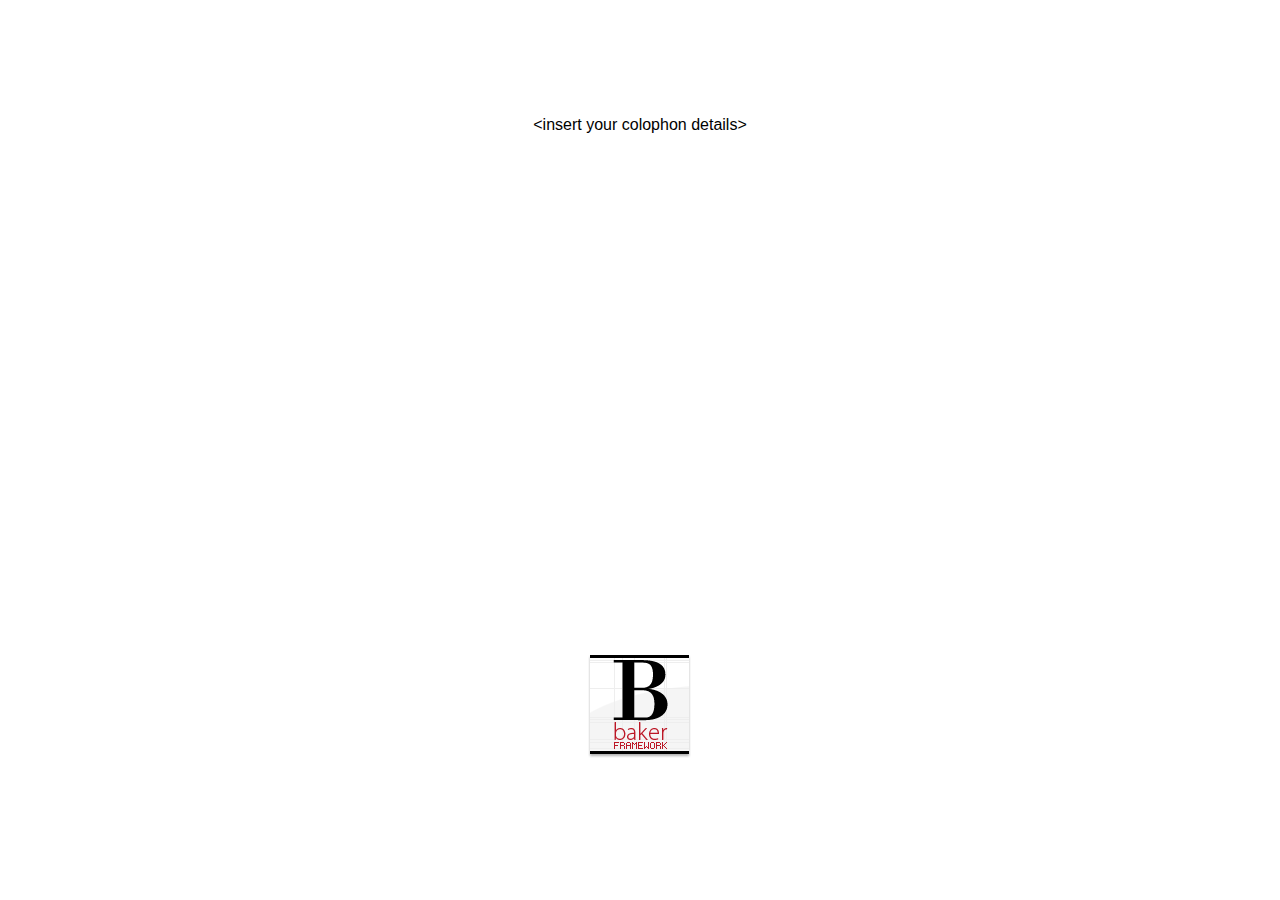
<file: book/Colophon.html>
<!DOCTYPE html>
<html>
<head>
	<title>Published with Baker Epub Framework</title>
	<meta name="viewport" content="width=768; initial-scale=1.0;"/>
	<style>
	body {
	  font-family: Helvetica, Arial, sans-serif;
	  margin: 0;
	  padding: 0;
	}
	#page {
	  text-align: center;
	  width: 500px;
	  margin: 0 auto;
	  padding: 100px 10px;
	}
	.about {
	  display: inline-block;
	  margin: 500px 0 0;
	}
	</style>
</head>
<body>
	<div id="page">
    <p>
      &lt;insert your colophon details&gt;
    </p>
    
    <!-- 
      ****************************************************************************************************
      You don't have to, but the whole Baker team, the contributors and authors would be
      really pleased if you could add the badge, page or some reference to the project somewhere.
      Thank you.
      ****************************************************************************************************
    -->
		<a class="about" href="http://bakerframework.com">
		  <img src="gfx/baker-framework-badge.png" alt="Built with Baker Ebook Framework" />
		</a>
		
	</div>
</body>
</html>
</file>
<file: book/css/book.css>
body {
	margin: 0;
	padding: 0;
	font-family: Arial, sans-serif;
	font-size: 62.5%;
}

#wrapper {
	border: 1px solid #e0e0e0;
	-webkit-box-shadow: 0px 5px 5px #cccccc;
	
	width: 705px;
	margin: 10px;
	padding: 20px;
}

#wrapper h1 {
	font-size: 1.8em;
	text-align: center;
}

#wrapper h2 {
	font-size: 1.6em;
	text-align: center;
}

#wrapper p {
	font-size: 1.2em;
	text-align: left;
}

#wrapper img.left {
	float: left;
	padding: 7px 10px 0 0;
}

#wrapper img.right {
	float: right;
	padding: 7px 0 0 10px;
}

#wrapper.cover {
  padding-top: 300px;
  min-height: 680px;
}
</file>
<file: Responsive APP sketch/stylesheets/slidebars.css>
/* -----------------------------------
 * Slidebars
 * Version 0.7.1
 * http://plugins.adchsm.me/slidebars/
 *
 * Written by Adam Smith
 * http://www.adchsm.me/
 *
 * Released under MIT License
 * http://opensource.org/licenses/MIT
 *
 * -------------------
 * Slidebars CSS Index
 *
 * 001 - Box Model, Html & Body
 * 002 - Site
 * 003 - Slidebars
 * 004 - Animation
 *
 * ----------------------------
 * 001 - Box Model, Html & Body
 */


/* ----------
 * 002 - Site
 */

#sb-site {
	min-height: 100%; /* Initially set here but accurate height is set by slidebars.js */
	position: relative;
	z-index: 1; /* Site sits above Slidebars */
	/*box-shadow: 0 0 1px 1px rgba(0, 0, 0, 0); Fixes some translation issues. */
	background-color: #ffffff; /* Default background colour, overwrite this with your own css. */
}

/* ---------------
 * 003 - Slidebars
 */

.sb-slidebar {
	width: 35%; /* Slidebar width for older browsers that don't support media queries. */
	height: 100%;
	overflow-y: auto; /* Enable vertical scrolling on Slidebars when needed. */
	position: fixed;
	top: 0;
	z-index: 0; /* Slidebars sit behind sb-site. */
	visibility: hidden; /* Initially hide the Slidebars. */
	background-color: #25394d;} /* Default Slidebars background colour, overwrite this with your own css. */

html.sb-android .sb-slidebar { /* Unfix Slidebars for Android Browser < 3 */
	height: auto;
	position: absolute;
}

.sb-left {
	left: 0;
}

.sb-right {
	right: 0;
}

html.sb-active-left .sb-left {
	visibility: visible;
}

html.sb-active-right .sb-right {
	visibility: visible;
}

/* Media queries to set Slidebar widths. */
@media (max-width: 480px) {
	.sb-slidebar {
		width: 55%; /* Slidebar width on extra small screens. */
	}
}

@media (min-width: 481px) and (max-width: 991px) {
	.sb-slidebar {
		width: 40%; /* Slidebar width on small screens. */
	}
}

@media (min-width: 992px) {
	.sb-slidebar {
		width: 25%; /* Slidebar width on medium screens. */
	}
}

@media (min-width: 1200px) {
	.sb-slidebar {
		width: 15%; /* Slidebar width on large screens. */
	}
}

/* ---------------
 * 004 - Animation
 */

html.sb-anim-type-translate .sb-slide, html.sb-anim-type-side .sb-slide {
	-webkit-transition: -webkit-transform 600ms ease;
	   -moz-transition: -moz-transform 600ms ease;
	     -o-transition: -o-transform 600ms ease;
	        transition: transform 600ms ease;
	-webkit-transition-property: -webkit-transform, left; /* Add 'left' for Android < 4.4 */
	-webkit-backface-visibility: hidden; /* Prevents flickering. */
}
</file>
<file: Responsive APP sketch/stylesheets/base.css>
/*
* Skeleton V1.2
* Copyright 2011, Dave Gamache
* www.getskeleton.com
* Free to use under the MIT license.
* http://www.opensource.org/licenses/mit-license.php
* 6/20/2012
*/


/* Table of Content
==================================================
	#Reset & Basics
	#Basic Styles
	#Site Styles
	#Typography
	#Links
	#Lists
	#Images
	#Buttons
	#Forms
	#Misc */


/* #Reset & Basics (Inspired by E. Meyers)
================================================== */
	html, body, div, span, applet, object, iframe, h1, h2, h3, h4, h5, h6, p, blockquote, pre, a, abbr, acronym, address, big, cite, code, del, dfn, em, img, ins, kbd, q, s, samp, small, strike, strong, sub, sup, tt, var, b, u, i, center, dl, dt, dd, ol, ul, li, fieldset, form, label, legend, table, caption, tbody, tfoot, thead, tr, th, td, article, aside, canvas, details, embed, figure, figcaption, footer, header, hgroup, menu, nav, output, ruby, section, summary, time, mark, audio, video {
		margin: 0;
		padding: 0;
		border: 0;
		font-size: 100%;
		font: inherit;
		vertical-align: baseline; }
	article, aside, details, figcaption, figure, footer, header, hgroup, menu, nav, section {
		display: block; }
	body {
		line-height: 1; }
	ol, ul {
		list-style: none; }
	blockquote, q {
		quotes: none; }
	blockquote:before, blockquote:after,
	q:before, q:after {
		content: '';
		content: none; }
	table {
		border-collapse: collapse;
		border-spacing: 0; }


/* #Basic Styles
================================================== */
	body {
		background: #fff;
		/*font: 14px/21px "HelveticaNeue", "Helvetica Neue", Helvetica, Arial, sans-serif;*/
		font: 14px/21px 'Open Sans', sans-serif;
		color: #444;
		-webkit-font-smoothing: antialiased; /* Fix for webkit rendering */
		-webkit-text-size-adjust: 100%;
 }


/* #Typography
================================================== */
	h1, h2, h3, h4, h5, h6 {
		color: #181818;
		font-family: "Georgia", "Times New Roman", serif;
		font-weight: normal; }
	h1 a, h2 a, h3 a, h4 a, h5 a, h6 a { font-weight: inherit; }
	h1 { font-size: 46px; line-height: 50px; margin-bottom: 14px;}
	h2 { font-size: 35px; line-height: 40px; margin-bottom: 10px; }
	h3 { font-size: 28px; line-height: 34px; margin-bottom: 8px; }
	h4 { font-size: 21px; line-height: 30px; margin-bottom: 4px; }
	h5 { font-size: 17px; line-height: 24px; }
	h6 { font-size: 14px; line-height: 21px; }
	.subheader { color: #777; }

	p { margin: 0 0 20px 0; }
	p img { margin: 0; }
	p.lead { font-size: 21px; line-height: 27px; color: #777;  }

	em { font-style: italic; }
	strong { font-weight: bold; color: #333; }
	small { font-size: 80%; }

/*	Blockquotes  */
	blockquote, blockquote p { font-size: 17px; line-height: 24px; color: #777; font-style: italic; }
	blockquote { margin: 0 0 20px; padding: 9px 20px 0 19px; border-left: 1px solid #ddd; }
	blockquote cite { display: block; font-size: 12px; color: #555; }
	blockquote cite:before { content: "\2014 \0020"; }
	blockquote cite a, blockquote cite a:visited, blockquote cite a:visited { color: #555; }

	hr { border: solid #ddd; border-width: 1px 0 0; clear: both; margin: 10px 0 30px; height: 0; }


/* #Links
================================================== */
	a, a:visited { color: #333; text-decoration: underline; outline: 0; }
	a:hover, a:focus { color: #000; }
	p a, p a:visited { line-height: inherit; }


/* #Lists
================================================== */
	ul, ol { margin-bottom: 20px; }
	ul { list-style: none outside; }
	ol { list-style: decimal; }
	ol, ul.square, ul.circle, ul.disc { margin-left: 30px; }
	ul.square { list-style: square outside; }
	ul.circle { list-style: circle outside; }
	ul.disc { list-style: disc outside; }
	ul ul, ul ol,
	ol ol, ol ul { margin: 4px 0 5px 30px; font-size: 90%;  }
	ul ul li, ul ol li,
	ol ol li, ol ul li { margin-bottom: 6px; }
	li { line-height: 18px; margin-bottom: 12px; }
	ul.large li { line-height: 21px; }
	li p { line-height: 21px; }

/* #Images
================================================== */

	img.scale-with-grid {
		max-width: 100%;
		height: auto; }


/* #Buttons
================================================== */

	.button,
	button,
	input[type="submit"],
	input[type="reset"],
	input[type="button"] {
		background: #eee; /* Old browsers */
		background: #eee -moz-linear-gradient(top, rgba(255,255,255,.2) 0%, rgba(0,0,0,.2) 100%); /* FF3.6+ */
		background: #eee -webkit-gradient(linear, left top, left bottom, color-stop(0%,rgba(255,255,255,.2)), color-stop(100%,rgba(0,0,0,.2))); /* Chrome,Safari4+ */
		background: #eee -webkit-linear-gradient(top, rgba(255,255,255,.2) 0%,rgba(0,0,0,.2) 100%); /* Chrome10+,Safari5.1+ */
		background: #eee -o-linear-gradient(top, rgba(255,255,255,.2) 0%,rgba(0,0,0,.2) 100%); /* Opera11.10+ */
		background: #eee -ms-linear-gradient(top, rgba(255,255,255,.2) 0%,rgba(0,0,0,.2) 100%); /* IE10+ */
		background: #eee linear-gradient(top, rgba(255,255,255,.2) 0%,rgba(0,0,0,.2) 100%); /* W3C */
	  border: 1px solid #aaa;
	  border-top: 1px solid #ccc;
	  border-left: 1px solid #ccc;
	  -moz-border-radius: 3px;
	  -webkit-border-radius: 3px;
	  border-radius: 3px;
	  color: #444;
	  display: inline-block;
	  font-size: 11px;
	  font-weight: bold;
	  text-decoration: none;
	  text-shadow: 0 1px rgba(255, 255, 255, .75);
	  cursor: pointer;
	  margin-bottom: 20px;
	  line-height: normal;
	  padding: 8px 10px;
	  font-family: "HelveticaNeue", "Helvetica Neue", Helvetica, Arial, sans-serif; }

	.button:hover,
	button:hover,
	input[type="submit"]:hover,
	input[type="reset"]:hover,
	input[type="button"]:hover {
		color: #222;
		background: #ddd; /* Old browsers */
		background: #ddd -moz-linear-gradient(top, rgba(255,255,255,.3) 0%, rgba(0,0,0,.3) 100%); /* FF3.6+ */
		background: #ddd -webkit-gradient(linear, left top, left bottom, color-stop(0%,rgba(255,255,255,.3)), color-stop(100%,rgba(0,0,0,.3))); /* Chrome,Safari4+ */
		background: #ddd -webkit-linear-gradient(top, rgba(255,255,255,.3) 0%,rgba(0,0,0,.3) 100%); /* Chrome10+,Safari5.1+ */
		background: #ddd -o-linear-gradient(top, rgba(255,255,255,.3) 0%,rgba(0,0,0,.3) 100%); /* Opera11.10+ */
		background: #ddd -ms-linear-gradient(top, rgba(255,255,255,.3) 0%,rgba(0,0,0,.3) 100%); /* IE10+ */
		background: #ddd linear-gradient(top, rgba(255,255,255,.3) 0%,rgba(0,0,0,.3) 100%); /* W3C */
	  border: 1px solid #888;
	  border-top: 1px solid #aaa;
	  border-left: 1px solid #aaa; }

	.button:active,
	button:active,
	input[type="submit"]:active,
	input[type="reset"]:active,
	input[type="button"]:active {
		border: 1px solid #666;
		background: #ccc; /* Old browsers */
		background: #ccc -moz-linear-gradient(top, rgba(255,255,255,.35) 0%, rgba(10,10,10,.4) 100%); /* FF3.6+ */
		background: #ccc -webkit-gradient(linear, left top, left bottom, color-stop(0%,rgba(255,255,255,.35)), color-stop(100%,rgba(10,10,10,.4))); /* Chrome,Safari4+ */
		background: #ccc -webkit-linear-gradient(top, rgba(255,255,255,.35) 0%,rgba(10,10,10,.4) 100%); /* Chrome10+,Safari5.1+ */
		background: #ccc -o-linear-gradient(top, rgba(255,255,255,.35) 0%,rgba(10,10,10,.4) 100%); /* Opera11.10+ */
		background: #ccc -ms-linear-gradient(top, rgba(255,255,255,.35) 0%,rgba(10,10,10,.4) 100%); /* IE10+ */
		background: #ccc linear-gradient(top, rgba(255,255,255,.35) 0%,rgba(10,10,10,.4) 100%); /* W3C */ }

	.button.full-width,
	button.full-width,
	input[type="submit"].full-width,
	input[type="reset"].full-width,
	input[type="button"].full-width {
		width: 100%;
		padding-left: 0 !important;
		padding-right: 0 !important;
		text-align: center; }

	/* Fix for odd Mozilla border & padding issues */
	button::-moz-focus-inner,
	input::-moz-focus-inner {
    border: 0;
    padding: 0;
	}


/* #Forms
================================================== */

	form {
		margin-bottom: 20px; }
	fieldset {
		margin-bottom: 20px; }
	input[type="text"],
	input[type="password"],
	input[type="email"],
	input[type="search"],
	textarea,
	select {
		border: 1px solid #ccc;
		padding: 6px 4px;
		outline: none;
		-moz-border-radius: 2px;
		-webkit-border-radius: 2px;
		border-radius: 2px;
		font: 13px "HelveticaNeue", "Helvetica Neue", Helvetica, Arial, sans-serif;
		color: #777;
		margin: 0;
		width: 210px;
		max-width: 100%;
		display: block;
		margin-bottom: 20px;
		background: #fff; }
	select {
		padding: 0; }
	input[type="text"]:focus,
	input[type="password"]:focus,
	input[type="email"]:focus,
	textarea:focus {
		border: 1px solid #aaa;
 		color: #444;
 		-moz-box-shadow: 0 0 3px rgba(0,0,0,.2);
		-webkit-box-shadow: 0 0 3px rgba(0,0,0,.2);
		box-shadow:  0 0 3px rgba(0,0,0,.2); }
	textarea {
		min-height: 60px; }
	label,
	legend {
		display: block;
		font-weight: bold;
		font-size: 13px;  }
	select {
		width: 220px; }
	input[type="checkbox"] {
		display: inline; }
	label span,
	legend span {
		font-weight: normal;
		font-size: 13px;
		color: #444; }

/* #Misc
================================================== */
	.remove-bottom { margin-bottom: 0 !important; }
	.little-bottom {margin-bottom: 5px !important; }
	.half-bottom { margin-bottom: 10px !important; }
	.add-bottom { margin-bottom: 20px !important; }
	.pad-top { padding-top: 2em !important; }
	.add-top { margin-top: 20px !important; }
	.align-center { text-align: center !important; }
	.displayonly-on-mobile { display: none !important;}
</file>
<file: Responsive APP sketch/stylesheets/skeleton.css>
/*
* Skeleton V1.2
* Copyright 2011, Dave Gamache
* www.getskeleton.com
* Free to use under the MIT license.
* http://www.opensource.org/licenses/mit-license.php
* 6/20/2012
*/


/* Table of Contents
==================================================
    #Base 960 Grid
    #Tablet (Portrait)
    #Mobile (Portrait)
    #Mobile (Landscape)
    #Clearing */



/* #Base 960 Grid
================================================== */

    .container                                  { position: relative; width: 960px; margin: 0 auto; padding: 0; }
    .container .column,
    .container .columns                         { float: left; display: inline; margin-left: 10px; margin-right: 10px; }
    .row                                        { margin-bottom: 20px; }

    /* Nested Column Classes */
    .column.alpha, .columns.alpha               { margin-left: 0; }
    .column.omega, .columns.omega               { margin-right: 0; }

    /* Base Grid */
    .container .one.column,
    .container .one.columns                     { width: 40px;  }
    .container .two.columns                     { width: 100px; }
    .container .three.columns                   { width: 160px; }
    .container .four.columns                    { width: 220px; }
    .container .five.columns                    { width: 280px; }
    .container .six.columns                     { width: 340px; }
    .container .seven.columns                   { width: 400px; }
    .container .eight.columns                   { width: 460px; }
    .container .nine.columns                    { width: 520px; }
    .container .ten.columns                     { width: 580px; }
    .container .eleven.columns                  { width: 640px; }
    .container .twelve.columns                  { width: 700px; }
    .container .thirteen.columns                { width: 760px; }
    .container .fourteen.columns                { width: 820px; }
    .container .fifteen.columns                 { width: 880px; }
    .container .sixteen.columns                 { width: 940px; }

    .container .one-third.column                { width: 300px; }
    .container .two-thirds.column               { width: 620px; }

    /* Offsets */
    .container .offset-by-one                   { padding-left: 60px;  }
    .container .offset-by-two                   { padding-left: 120px; }
    .container .offset-by-three                 { padding-left: 180px; }
    .container .offset-by-four                  { padding-left: 240px; }
    .container .offset-by-five                  { padding-left: 300px; }
    .container .offset-by-six                   { padding-left: 360px; }
    .container .offset-by-seven                 { padding-left: 420px; }
    .container .offset-by-eight                 { padding-left: 480px; }
    .container .offset-by-nine                  { padding-left: 540px; }
    .container .offset-by-ten                   { padding-left: 600px; }
    .container .offset-by-eleven                { padding-left: 660px; }
    .container .offset-by-twelve                { padding-left: 720px; }
    .container .offset-by-thirteen              { padding-left: 780px; }
    .container .offset-by-fourteen              { padding-left: 840px; }
    .container .offset-by-fifteen               { padding-left: 900px; }



/* #Tablet (Portrait)
================================================== */

    /* Note: Design for a width of 768px */

    @media only screen and (min-width: 768px) and (max-width: 959px) {
        .container                                  { width: 768px; }
        .container .column,
        .container .columns                         { margin-left: 10px; margin-right: 10px;  }
        .column.alpha, .columns.alpha               { margin-left: 0; margin-right: 10px; }
        .column.omega, .columns.omega               { margin-right: 0; margin-left: 10px; }
        .alpha.omega                                { margin-left: 0; margin-right: 0; }

        .container .one.column,
        .container .one.columns                     { width: 28px; }
        .container .two.columns                     { width: 76px; }
        .container .three.columns                   { width: 124px; }
        .container .four.columns                    { width: 172px; }
        .container .five.columns                    { width: 220px; }
        .container .six.columns                     { width: 268px; }
        .container .seven.columns                   { width: 316px; }
        .container .eight.columns                   { width: 364px; }
        .container .nine.columns                    { width: 412px; }
        .container .ten.columns                     { width: 460px; }
        .container .eleven.columns                  { width: 508px; }
        .container .twelve.columns                  { width: 556px; }
        .container .thirteen.columns                { width: 604px; }
        .container .fourteen.columns                { width: 652px; }
        .container .fifteen.columns                 { width: 700px; }
        .container .sixteen.columns                 { width: 748px; }

        .container .one-third.column                { width: 236px; }
        .container .two-thirds.column               { width: 492px; }

        /* Offsets */
        .container .offset-by-one                   { padding-left: 48px; }
        .container .offset-by-two                   { padding-left: 96px; }
        .container .offset-by-three                 { padding-left: 144px; }
        .container .offset-by-four                  { padding-left: 192px; }
        .container .offset-by-five                  { padding-left: 240px; }
        .container .offset-by-six                   { padding-left: 288px; }
        .container .offset-by-seven                 { padding-left: 336px; }
        .container .offset-by-eight                 { padding-left: 384px; }
        .container .offset-by-nine                  { padding-left: 432px; }
        .container .offset-by-ten                   { padding-left: 480px; }
        .container .offset-by-eleven                { padding-left: 528px; }
        .container .offset-by-twelve                { padding-left: 576px; }
        .container .offset-by-thirteen              { padding-left: 624px; }
        .container .offset-by-fourteen              { padding-left: 672px; }
        .container .offset-by-fifteen               { padding-left: 720px; }
    }


/*  #Mobile (Portrait)
================================================== */

    /* Note: Design for a width of 320px */

    @media only screen and (max-width: 767px) {
        .container { width: 300px; }
        .container .columns,
        .container .column { margin: 0; }

        .container .one.column,
        .container .one.columns,
        .container .two.columns,
        .container .three.columns,
        .container .four.columns,
        .container .five.columns,
        .container .six.columns,
        .container .seven.columns,
        .container .eight.columns,
        .container .nine.columns,
        .container .ten.columns,
        .container .eleven.columns,
        .container .twelve.columns,
        .container .thirteen.columns,
        .container .fourteen.columns,
        .container .fifteen.columns,
        .container .sixteen.columns,
        .container .one-third.column,
        .container .two-thirds.column  { width: 300px; }

        /* Offsets */
        .container .offset-by-one,
        .container .offset-by-two,
        .container .offset-by-three,
        .container .offset-by-four,
        .container .offset-by-five,
        .container .offset-by-six,
        .container .offset-by-seven,
        .container .offset-by-eight,
        .container .offset-by-nine,
        .container .offset-by-ten,
        .container .offset-by-eleven,
        .container .offset-by-twelve,
        .container .offset-by-thirteen,
        .container .offset-by-fourteen,
        .container .offset-by-fifteen { padding-left: 0; }

    }


/* #Mobile (Landscape)
================================================== */

    /* Note: Design for a width of 480px */

    @media only screen and (min-width: 480px) and (max-width: 767px) {
        .container { width: 420px; }
        .container .columns,
        .container .column { margin: 0; }

        .container .one.column,
        .container .one.columns,
        .container .two.columns,
        .container .three.columns,
        .container .four.columns,
        .container .five.columns,
        .container .six.columns,
        .container .seven.columns,
        .container .eight.columns,
        .container .nine.columns,
        .container .ten.columns,
        .container .eleven.columns,
        .container .twelve.columns,
        .container .thirteen.columns,
        .container .fourteen.columns,
        .container .fifteen.columns,
        .container .sixteen.columns,
        .container .one-third.column,
        .container .two-thirds.column { width: 420px; }
    }


/* #Clearing
================================================== */

    /* Self Clearing Goodness */
    .container:after { content: "\0020"; display: block; height: 0; clear: both; visibility: hidden; }

    /* Use clearfix class on parent to clear nested columns,
    or wrap each row of columns in a <div class="row"> */
    .clearfix:before,
    .clearfix:after,
    .row:before,
    .row:after {
      content: '\0020';
      display: block;
      overflow: hidden;
      visibility: hidden;
      width: 0;
      height: 0; }
    .row:after,
    .clearfix:after {
      clear: both; }
    .row,
    .clearfix {
      zoom: 1; }

    /* You can also use a <br class="clear" /> to clear columns */
    .clear {
      clear: both;
      display: block;
      overflow: hidden;
      visibility: hidden;
      width: 0;
      height: 0;
    }
</file>
<file: Responsive APP sketch/stylesheets/layout.css>
/*
* Skeleton V1.2
* Copyright 2011, Dave Gamache
* www.getskeleton.com
* Free to use under the MIT license.
* http://www.opensource.org/licenses/mit-license.php
* 6/20/2012
*/

/* Table of Content
==================================================
	#Site Styles
	#Media Queries
	#Font-Face */

/* #Site Styles
================================================== */
.super{
	width: 100%; }
	
#header{
	background-color: #34495e;
	margin-bottom: 2em;
	text-align:center; }

#header-tittle{
	font-family: 'Lobster', cursive;
	font-size: 2.5em;
	color: #fff; }

.header-button{ 
	position: absolute; top: 0; left:14px; 
	text-transform: uppercase; 
	padding: 0 1em 0;
	border: none;
	border-radius:0; 
	color: #fff;
	line-height: 5em;
	background: #e67e22; }
	.header-button:hover{ 
		border: none;
		color: #FFF;
		background: #e55b00; }
	.header-button:before{
		padding-right:0.5em;
		font-size:1em;
		font-family:ionicons;
		content: "\f20d"; }
	
nav.side-menu{ text-align: left; }
	nav.side-menu li{
		margin-bottom: 0; }
	nav.side-menu a{
		width: 100%;
		padding-top: 1em;
		padding-bottom: 1em;
		padding-left: 1em;
		background-color:#25394d;
		display:inline-block;
		color:#fff;
		text-decoration:none; }
		nav.side-menu a:hover{
			background-color: #1f3041;
			transition: all 0.2s linear; }
			nav.side-menu a:hover .side-icon{
				margin-right:0.7em;
				transition: all 0.2s linear; }
		nav.side-menu a i{
			font-size:25px; }

nav.side-menu .side-icon{
	padding:15px;
	border-radius:2px;
	margin-right:0.5em;
	width: 50px;
	box-sizing:border-box; }
	#information-icon {background-color: #168e77; }
	#favorites-icon {background-color: #f6a33a; }
	#recents-icon {background-color: #1d8c95; }
	#facebook-icon {background-color: #457e9b; }
	#googleplus-icon {background-color: #c75541; }
	#twitter-icon {background-color: #62afd1; }
			
input.main-search{
	font-family: ionicons; 
	width: 60%;
	display: block;
	margin: 4em auto 0; }

figure.img-showcase{
  display: block;
  position: relative;
  float: left;
  overflow: hidden; }
  figure.img-showcase figcaption{
	  background: rgba(0,0,0,0.65);
	  color: white;
	  font-size: 0.9em;
	  font-style: italic;
	  padding: 5px 10px;
	  opacity: 0;
	  position:absolute;
	  border-bottom-right-radius:3px;
	  bottom: 10%;
	  left: 0; }
	  figure.img-showcase:hover{ 
		  cursor: pointer; }
		  figure.img-showcase:hover figcaption{
			  opacity: 1;
			  -webkit-transition: all 1s ease;
			  -moz-transition:    all 1s ease;
			  -o-transition:      all 1s ease;
			  transition:         all 1s ease; }
	figure.img-showcase img{
		max-width:100%; 
		height:auto;
		border: solid 4px;
		box-sizing:content-box;
		border-color: rgba(0,0,0,0); }

button.main-search-button{
	display:inline;
	font-size: 14px;
	font-weight:600; }
	
#img-showcase-super{
	width: 100%;
	padding: 1em 0 0.3em;
	background: #f5f5f5; }
	
.main-content h3 {
	font-family: 'Open Sans', sans-serif; 
	font-size: 1.6em;
	color: #5d5858; }

.see-more{
	display: inline-block; 
	float:right; }
	
#footer{
	background-color: #090f16;
	margin-top: 2em;
	color: #FFF;
	padding: 2em 0 0.5em; }

.footer-tittle{
	font-size: 1.4em;
	padding-bottom: 5px; }

.footer-content{
	background-color: #0c141c;
	border-radius: 3px;
	padding: 1em 0 0.8em 1em; }
	
li.footer-item {
	font-size: 1.1em;
	padding: 5px 0px 8px 5px;
	margin-bottom: 0; 
	border-left: 3px solid; }
	li.footer-item:hover {
		background-color: #060d14;
		cursor: pointer; }
	#archaeplastida{
		border-left-color: #76e400; }
	#excavata{
		border-left-color: #e40040 }
	#amoebozoa{
		border-left-color: #04bef3; }
	#opisthokonta{
		border-left-color: #f35e04; }
	#sar {
		border-left-color: #f3ce04; }
	#insertaesedis {
		font-style: italic; }
		
.tell-me-more a{
	color:#FFF;
	font-size: 0.9em; }
	
.footer-statistics li i{
	width:20px;
	font-size: 1.5em;
	margin-right:0.8em; }

hr.dark { border: solid #333; border-width: 1px 0 0; clear: both; margin: 10px 0 30px; height: 0; }
.bottom-shadow{ box-shadow: 0px 3px 8px -1px rgba(0, 0, 0, 0.2); }

/* #Media Queries
================================================== */

	/* Smaller than standard 960 (devices and browsers) */
	@media only screen and (max-width: 959px) {}

	/* Tablet Portrait size to standard 960 (devices and browsers) */
	@media only screen and (min-width: 768px) and (max-width: 959px) {}

	/* All Mobile Sizes (devices and browser) */
	@media only screen and (max-width: 767px) {
			
		.main-content{
			text-align: justify; }
			
		#header-tittle{
			font-size: 2.3em;
			line-height: 1.8em; }
		
		#header {
			max-height: 5; }

		hr.displayonly-on-mobile{
			display: block !important;
			margin-top: 2.5em; }
		
		div.displayonly-on-computer{
			display: none !important; }
			
	}

	/* Mobile Landscape Size to Tablet Portrait (devices and browsers) */
	@media only screen and (min-width: 480px) and (max-width: 767px) {}

	/* Mobile Portrait Size to Mobile Landscape Size (devices and browsers) */
	@media only screen and (max-width: 479px) {

		.container {
			padding:10px; }
			
		#header {
			max-height: 4em; }
			
		#header-tittle{
			font-size: 2em;
			line-height: 1.2; }
			
		input.main-search{
			width: 75%; }

	}


/* #Font-Face
================================================== */
/* 	This is the proper syntax for an @font-face file
		Just create a "fonts" folder at the root,
		copy your FontName into code below and remove
		comment brackets */

/*	@font-face {
	    font-family: 'FontName';
	    src: url('../fonts/FontName.eot');
	    src: url('../fonts/FontName.eot?iefix') format('eot'),
	         url('../fonts/FontName.woff') format('woff'),
	         url('../fonts/FontName.ttf') format('truetype'),
	         url('../fonts/FontName.svg#webfontZam02nTh') format('svg');
	    font-weight: normal;
	    font-style: normal; }
*/
	@font-face {
	    font-family: 'Lobster';
	    src: url('../fonts/Lobster 1.4.otf') format('opentype');
	    font-weight: normal;
	    font-style: normal; }
</file>
